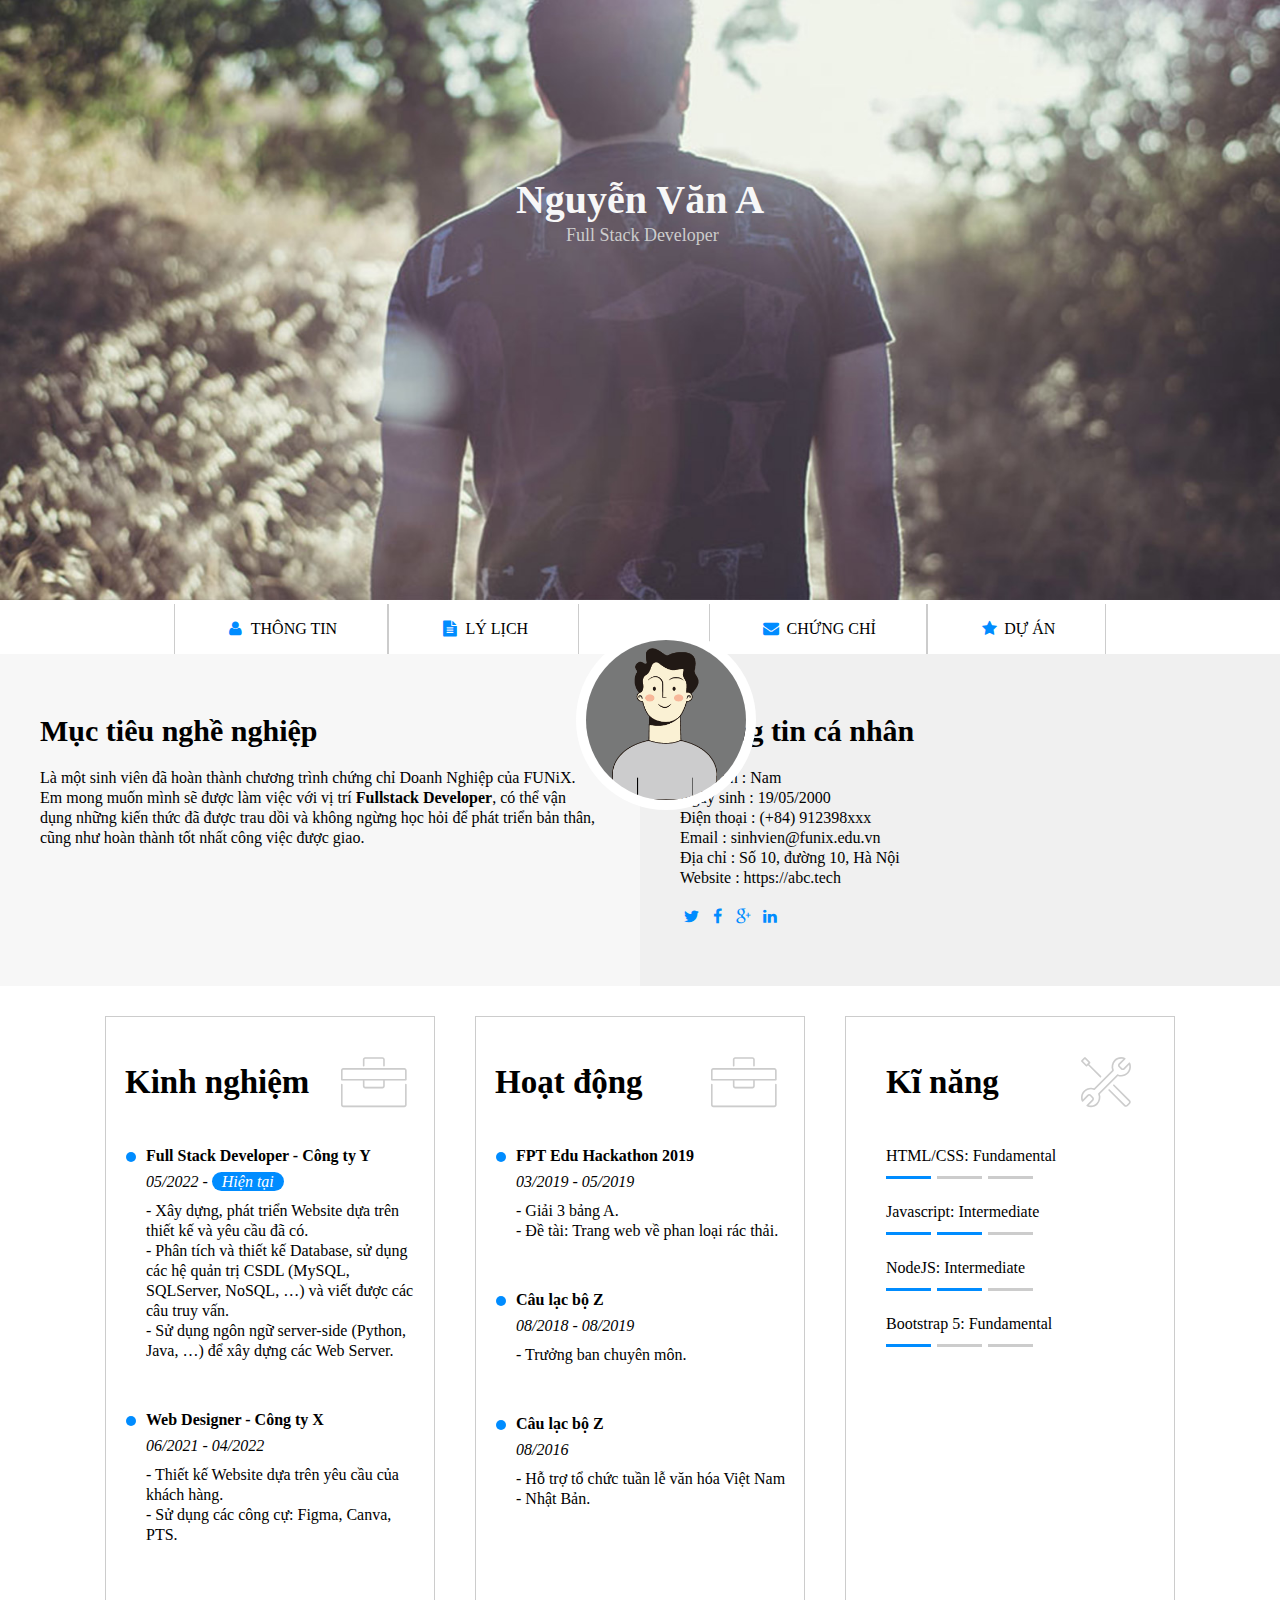
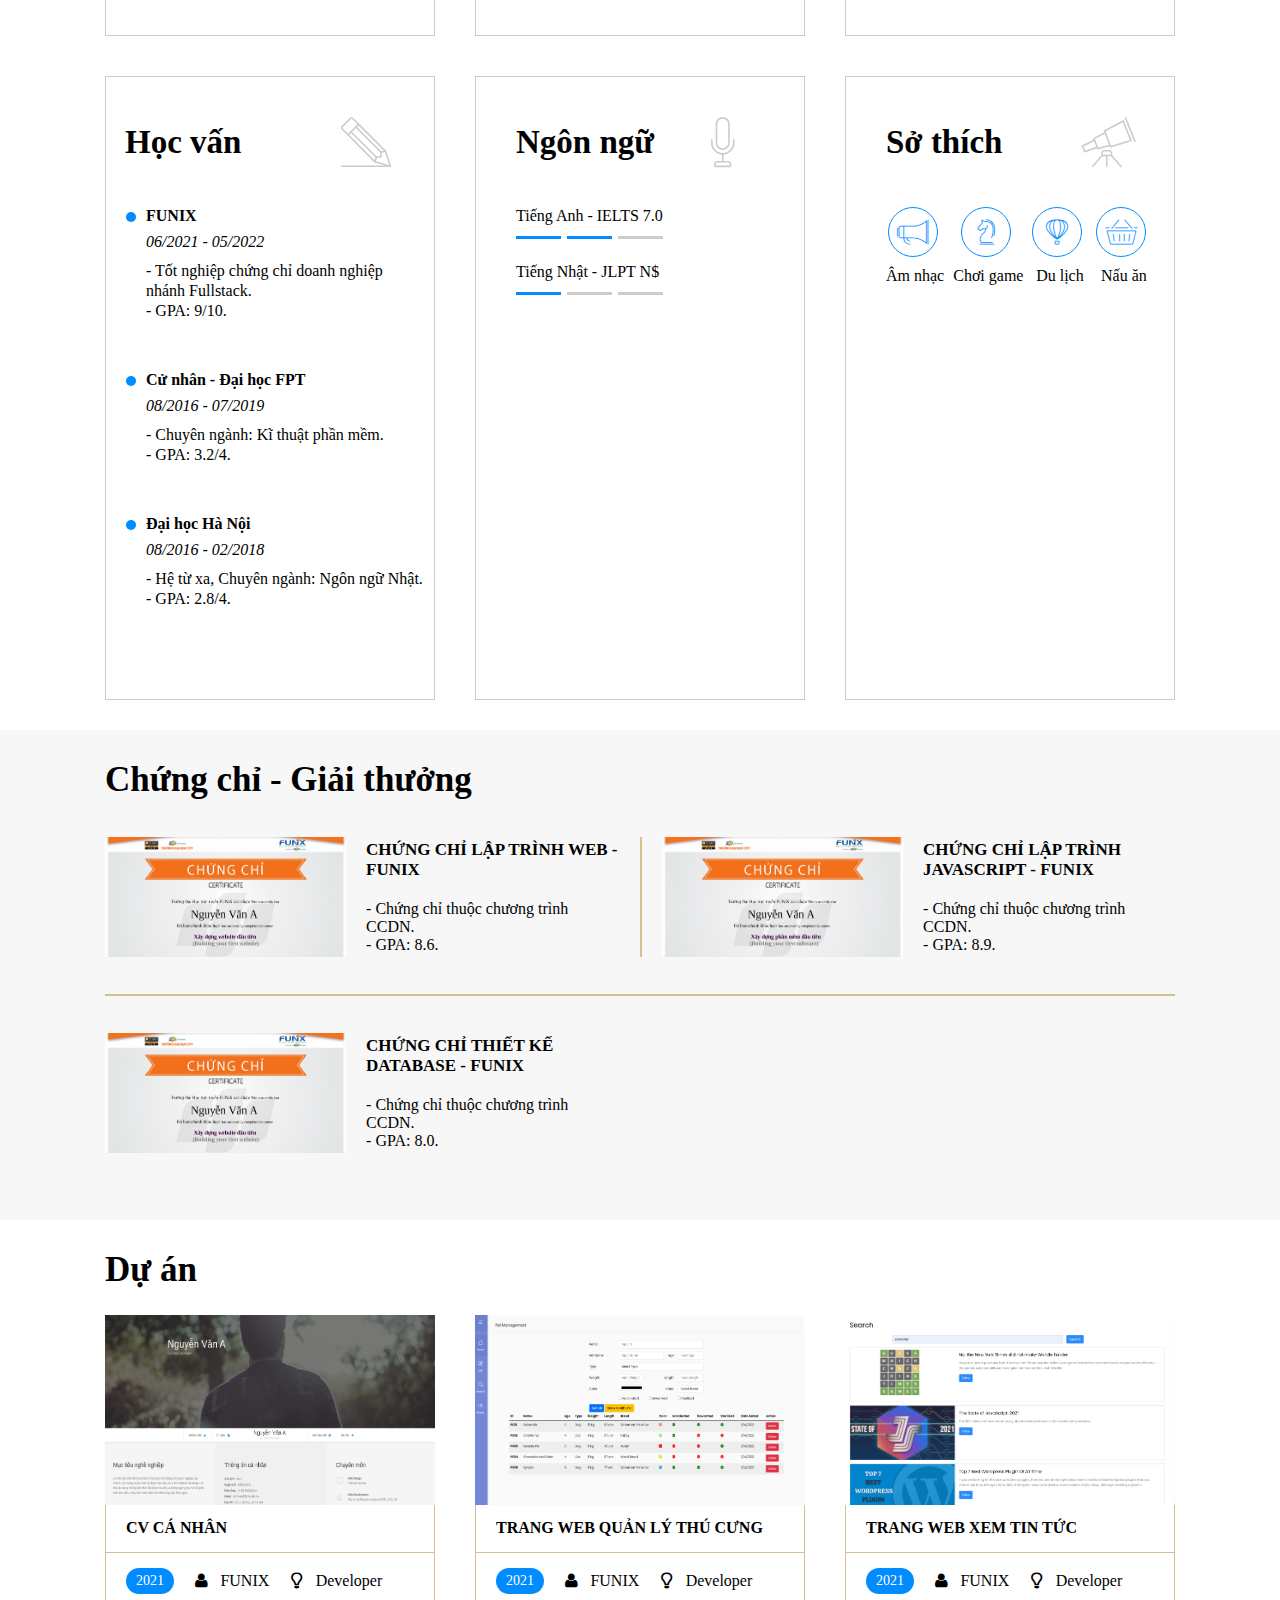
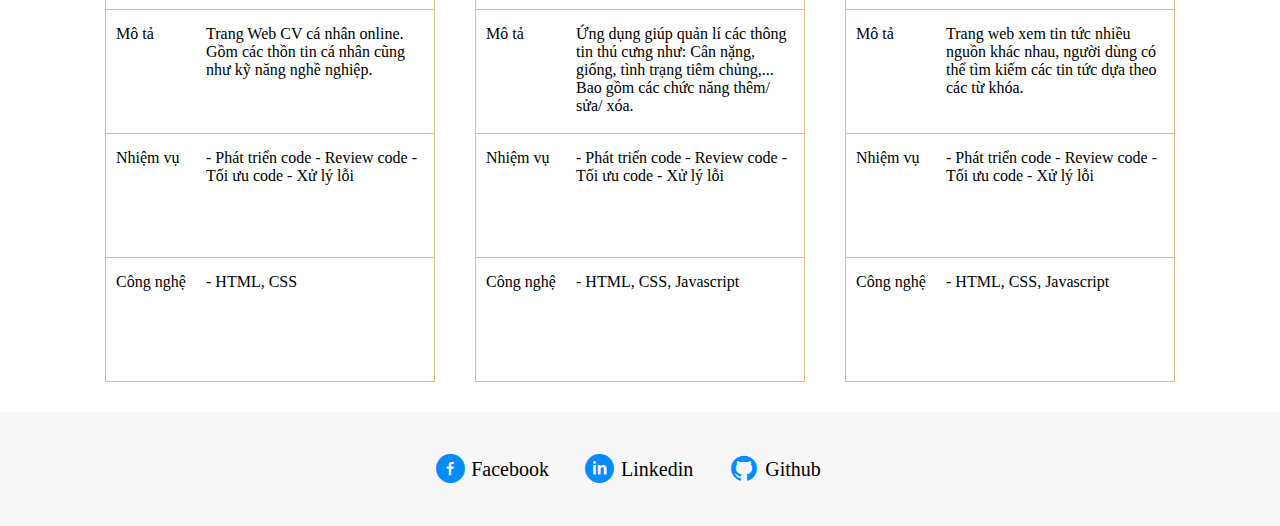
<file: index.html>
<!DOCTYPE html>
<html lang="en">
  <head>
    <meta charset="UTF-8" />
    <meta http-equiv="X-UA-Compatible" content="IE=edge" />
    <meta name="viewport" content="width=device-width, initial-scale=1.0" />
    <link rel="stylesheet" href="./css/pc.css" />
    <link rel="stylesheet" href="./css/font.css" />
    <link rel="stylesheet" href="./css/tablet.css" />
    <link rel="stylesheet" href="./css/mobile.css" />
    <title>Assignment 02</title>
  </head>
  <body>
    <div id="banner">
      <img class="banner__img" src="./images/banner.jpg" alt="" />
      <div class="box">
        <h1>Nguyễn Văn A</h1>
        <span>Full Stack Developer</span>
      </div>
    </div>

    <section id="nav-bar">
      <div class="container">
        <a href="digital-cv.html" class="container__info">
          <div class="container__item">
            <i class="icon-user icon-color"></i>
            THÔNG TIN
          </div>
        </a>

        <a href="digital-cv.html" class="container__info">
          <div class="container__item">
            <i class="icon-doc-text-inv icon-color"></i>
            LÝ LỊCH
          </div>
        </a>

        <div class="container__info--other" href="#">
          <div class="container__item">
            <!-- <h1>Nguyễn Văn A</h1>
            <span>Full Stack Developer</span> -->
          </div>
        </div>

        <a href="digital-cv.html" class="container__info">
          <div class="container__item">
            <i class="icon-mail-alt icon-color"></i>
            CHỨNG CHỈ
          </div>
        </a>

        <a href="digital-cv.html" class="container__info">
          <div class="container__item">
            <i class="icon-star-1 icon-color"></i>
            DỰ ÁN
          </div>
        </a>
      </div>
    </section>

    <div class="container__item">
      <img
        src="./images/default-avatar.webp"
        alt=""
        class="container__item-img"
      />
    </div>

    <section id="about" class="bg-grey">
      <div class="container">
        <div id="target">
          <h1 class="section-title">Mục tiêu nghề nghiệp</h1>
          <p>
            Là một sinh viên đã hoàn thành chương trình chứng chỉ Doanh Nghiệp
            của FUNiX. Em mong muốn mình sẽ được làm việc với vị trí
            <b>Fullstack Developer</b>, có thể vận dụng những kiến thức đã được
            trau dồi và không ngừng học hỏi để phát triển bản thân, cũng như
            hoàn thành tốt nhất công việc được giao.
          </p>
        </div>
        <div id="personal-info">
          <h1 class="section-title">Thông tin cá nhân</h1>
          <ul class="mt-40 info">
            <li><span>Giới tính</span> : Nam</li>
            <li><span>Ngày sinh</span> : 19/05/2000</li>
            <li><span>Điện thoại</span> : (+84) 912398xxx</li>
            <li><span>Email</span> : sinhvien@funix.edu.vn</li>
            <li><span>Địa chỉ</span> : Số 10, đường 10, Hà Nội</li>
            <li><span>Website</span> : https://abc.tech</li>
          </ul>
          <ul class="personal-info__icon">
            <i class="icon-twitter"></i>
            <i class="icon-facebook"></i>
            <i class="icon-gplus"></i>
            <i class="icon-linkedin"></i>
          </ul>
        </div>
      </div>
    </section>

    <section id="job-info">
      <div class="containers">
        <div class="wrap">
          <div class="container item1" style="order: 1">
            <div class="section-content__wrap-info">
              <h1 class="mg-21">Kinh nghiệm</h1>
              <i class="ic-toolbox" style="color: #ccc"></i>
            </div>
            <div class="section-content__wrap">
              <div class="section-content__main">
                <div class="section-content__main-items">
                  Full Stack Developer - Công ty Y
                </div>
              </div>
              <div class="section-content__sub">
                <div class="section-content__sub-items-title">
                  05/2022 -
                  <span class="section-content__sub--color">Hiện tại</span>
                </div>
                <ul>
                  <li class="section-content__sub-items">
                    - Xây dựng, phát triển Website dựa trên thiết kế và yêu cầu
                    đã có.
                  </li>
                  <li class="section-content__sub-items">
                    - Phân tích và thiết kế Database, sử dụng các hệ quản trị
                    CSDL (MySQL, SQLServer, NoSQL, …) và viết được các câu truy
                    vấn.
                  </li>
                  <li class="section-content__sub-items">
                    - Sử dụng ngôn ngữ server-side (Python, Java, …) để xây dựng
                    các Web Server.
                  </li>
                </ul>
              </div>
            </div>
            <div class="section-content__wrap">
              <div class="section-content__main">
                <div class="section-content__main-items">
                  Web Designer - Công ty X
                </div>
              </div>
              <div class="section-content__sub">
                <div class="section-content__sub-items-title">
                  06/2021 - 04/2022
                </div>
                <ul>
                  <li class="section-content__sub-items">
                    - Thiết kế Website dựa trên yêu cầu của khách hàng.
                  </li>
                  <li class="section-content__sub-items">
                    - Sử dụng các công cự: Figma, Canva, PTS.
                  </li>
                </ul>
              </div>
            </div>
          </div>

          <div class="container item2" style="order: 4">
            <div class="section-content__wrap-info">
              <h1 class="mg-21">Học vấn</h1>
              <i class="ic-pencil" style="color: #ccc"></i>
            </div>
            <div class="section-content__wrap">
              <div class="section-content__main">
                <div class="section-content__main-items">FUNIX</div>
              </div>
              <div class="section-content__sub">
                <div class="section-content__sub-items-title">
                  06/2021 - 05/2022
                </div>
                <ul>
                  <li class="section-content__sub-items">
                    - Tốt nghiệp chứng chỉ doanh nghiệp nhánh Fullstack.
                  </li>
                  <li class="section-content__sub-items">- GPA: 9/10.</li>
                </ul>
              </div>
            </div>
            <div class="section-content__wrap">
              <div class="section-content__main">
                <div class="section-content__main-items">
                  Cử nhân - Đại học FPT
                </div>
              </div>
              <div class="section-content__sub">
                <div class="section-content__sub-items-title">
                  08/2016 - 07/2019
                </div>
                <ul>
                  <li class="section-content__sub-items">
                    - Chuyên ngành: Kĩ thuật phần mềm.
                  </li>
                  <li class="section-content__sub-items">- GPA: 3.2/4.</li>
                </ul>
              </div>
            </div>
            <div class="section-content__wrap">
              <div class="section-content__main">
                <div class="section-content__main-items">Đại học Hà Nội</div>
              </div>
              <div class="section-content__sub">
                <div class="section-content__sub-items-title">
                  08/2016 - 02/2018
                </div>
                <ul>
                  <li class="section-content__sub-items">
                    - Hệ từ xa, Chuyên ngành: Ngôn ngữ Nhật.
                  </li>
                  <li class="section-content__sub-items">- GPA: 2.8/4.</li>
                </ul>
              </div>
            </div>
          </div>

          <div class="container item3" style="order: 2">
            <div class="section-content__wrap-info">
              <h1 class="mg-21">Hoạt động</h1>
              <i class="ic-toolbox" style="color: #ccc"></i>
            </div>
            <div class="section-content__wrap">
              <div class="section-content__main">
                <div class="section-content__main-items">
                  FPT Edu Hackathon 2019
                </div>
              </div>
              <div class="section-content__sub">
                <div class="section-content__sub-items-title">
                  03/2019 - 05/2019
                </div>
                <ul>
                  <li class="section-content__sub-items">- Giải 3 bảng A.</li>
                  <li class="section-content__sub-items">
                    - Đề tài: Trang web về phan loại rác thải.
                  </li>
                </ul>
              </div>
            </div>
            <div class="section-content__wrap">
              <div class="section-content__main">
                <div class="section-content__main-items">Câu lạc bộ Z</div>
              </div>
              <div class="section-content__sub">
                <div class="section-content__sub-items-title">
                  08/2018 - 08/2019
                </div>
                <ul>
                  <li class="section-content__sub-items">
                    - Trưởng ban chuyên môn.
                  </li>
                </ul>
              </div>
            </div>
            <div class="section-content__wrap">
              <div class="section-content__main">
                <div class="section-content__main-items">Câu lạc bộ Z</div>
              </div>
              <div class="section-content__sub">
                <div class="section-content__sub-items-title">08/2016</div>
                <ul>
                  <li class="section-content__sub-items">
                    - Hỗ trợ tổ chức tuần lễ văn hóa Việt Nam - Nhật Bản.
                  </li>
                </ul>
              </div>
            </div>
          </div>

          <div id="interest" class="container item4" style="order: 6">
            <div class="section-content__wrap-info">
              <h1>Sở thích</h1>
              <i class="ic-telescope" style="color: #ccc"></i>
            </div>
            <ul class="section-content__wrap">
              <li class="section-content__icon">
                <i class="ic-megaphone"></i>
                <p>Âm nhạc</p>
              </li>
              <li class="section-content__icon">
                <i class="ic-strategy"></i>
                <p>Chơi game</p>
              </li>
              <li class="section-content__icon">
                <i class="ic-hotairballoon"></i>
                <p>Du lịch</p>
              </li>
              <li class="section-content__icon">
                <i class="ic-basket"></i>
                <p>Nấu ăn</p>
              </li>
            </ul>
          </div>

          <div id="language" class="container item5" style="order: 5">
            <div class="section-content__wrap-info">
              <h1>Ngôn ngữ</h1>
              <i class="ic-mic" style="color: #ccc"></i>
            </div>
            <div class="section-content__wrap">
              <div class="section-content__title">
                <div class="section-content__title-main">
                  Tiếng Anh - IELTS 7.0
                </div>
              </div>
              <div class="section-content__sub">
                <div class="section-content__sub-items bg-blue"></div>
                <div class="section-content__sub-items bg-blue"></div>
                <div class="section-content__sub-items"></div>
              </div>

              <div class="section-content__title">
                <div class="section-content__title-main">
                  Tiếng Nhật - JLPT N$
                </div>
              </div>
              <div class="section-content__sub">
                <div class="section-content__sub-items bg-blue"></div>
                <div class="section-content__sub-items"></div>
                <div class="section-content__sub-items"></div>
              </div>
            </div>
          </div>

          <div id="skill" class="container item6" style="order: 3">
            <div class="section-content__wrap-info">
              <h1>Kĩ năng</h1>
              <i class="ic-tools-2" style="color: #ccc"></i>
            </div>
            <div class="section-content__wrap">
              <div class="section-content__title">
                <div class="section-content__title-main">
                  HTML/CSS: Fundamental
                </div>
              </div>
              <div class="section-content__sub">
                <div class="section-content__sub-items bg-blue"></div>
                <div class="section-content__sub-items"></div>
                <div class="section-content__sub-items"></div>
              </div>

              <div class="section-content__title">
                <div class="section-content__title-main">
                  Javascript: Intermediate
                </div>
              </div>
              <div class="section-content__sub">
                <div class="section-content__sub-items bg-blue"></div>
                <div class="section-content__sub-items bg-blue"></div>
                <div class="section-content__sub-items"></div>
              </div>

              <div class="section-content__title">
                <div class="section-content__title-main">
                  NodeJS: Intermediate
                </div>
              </div>
              <div class="section-content__sub">
                <div class="section-content__sub-items bg-blue"></div>
                <div class="section-content__sub-items bg-blue"></div>
                <div class="section-content__sub-items"></div>
              </div>

              <div class="section-content__title">
                <div class="section-content__title-main">
                  Bootstrap 5: Fundamental
                </div>
              </div>
              <div class="section-content__sub">
                <div class="section-content__sub-items bg-blue"></div>
                <div class="section-content__sub-items"></div>
                <div class="section-content__sub-items"></div>
              </div>
            </div>
          </div>
        </div>
      </div>
    </section>

    <section id="certificate" class="bg-grey">
      <div class="containers">
        <h1 class="section-title">Chứng chỉ - Giải thưởng</h1>
        <div class="wrap">
          <div class="container">
            <img
              src="./images/Cert_DBI.png"
              alt=""
              class="section-content__img pd-right"
            />
            <div class="section-content__wrap">
              <div class="section-content__main">
                <div class="section-content__main-items">
                  CHỨNG CHỈ LẬP TRÌNH WEB - FUNIX
                </div>
              </div>
              <div class="section-content__sub">
                <ul>
                  <li class="section-content__sub-items">
                    - Chứng chỉ thuộc chương trình CCDN.
                  </li>
                  <li class="section-content__sub-items">- GPA: 8.6.</li>
                </ul>
              </div>
            </div>
          </div>

          <div class="container">
            <img
              src="./images/Cert_PRF.png"
              alt=""
              class="section-content__img container--bulkhead"
            />
            <div class="section-content__wrap wrap--bulkhead">
              <div class="section-content__main">
                <div class="section-content__main-items">
                  CHỨNG CHỈ LẬP TRÌNH JAVASCRIPT - FUNIX
                </div>
              </div>
              <div class="section-content__sub">
                <ul>
                  <li class="section-content__sub-items">
                    - Chứng chỉ thuộc chương trình CCDN.
                  </li>
                  <li class="section-content__sub-items">- GPA: 8.9.</li>
                </ul>
              </div>
            </div>
          </div>

          <div class="container" style="border: inherit">
            <img
              src="./images/Cert_DBI.png"
              alt=""
              class="section-content__img"
            />
            <div class="section-content__wrap">
              <div class="section-content__main">
                <div class="section-content__main-items">
                  CHỨNG CHỈ THIẾT KẾ DATABASE - FUNIX
                </div>
              </div>
              <div class="section-content__sub">
                <ul>
                  <li class="section-content__sub-items">
                    - Chứng chỉ thuộc chương trình CCDN.
                  </li>
                  <li class="section-content__sub-items">- GPA: 8.0.</li>
                </ul>
              </div>
            </div>
          </div>
        </div>
      </div>
    </section>

    <section id="project">
      <div class="containers">
        <h1 class="section-title">Dự án</h1>
        <div class="wrap">
          <div class="container">
            <img
              src="./images/project_1.png"
              alt=""
              class="section-content__img"
            />
            <div class="section-content__project">CV CÁ NHÂN</div>
            <div class="section-content__items">
              <div class="section-content__year">
                <span>2021</span>
              </div>
              <div class="wrap__personal">
                <div class="section-content__personal">
                  <div class="section-content__personal-icon">
                    <i class="icon-user"></i>
                  </div>
                  <span>FUNIX</span>
                </div>
                <div class="section-content__personal">
                  <div class="section-content__personal-icon">
                    <i class="icon-lamp"></i>
                  </div>
                  <span>Developer</span>
                </div>
              </div>
            </div>
            <table class="section-content__table">
              <tr>
                <td>Mô tả</td>
                <td>
                  Trang Web CV cá nhân online. Gồm các thồn tin cá nhân cũng như
                  kỹ năng nghề nghiệp.
                </td>
              </tr>
              <tr>
                <td>Nhiệm vụ</td>
                <td>
                  - Phát triển code - Review code - Tối ưu code - Xử lý lỗi
                </td>
              </tr>
              <tr class="height-159">
                <td>Công nghệ</td>
                <td>- HTML, CSS</td>
              </tr>
            </table>
          </div>

          <div class="container">
            <img
              src="./images/project_2.png"
              alt=""
              class="section-content__img"
            />
            <div class="section-content__project">
              TRANG WEB QUẢN LÝ THÚ CƯNG
            </div>
            <div class="section-content__items">
              <div class="section-content__year">
                <span>2021</span>
              </div>
              <div class="wrap__personal">
                <div class="section-content__personal">
                  <div class="section-content__personal-icon">
                    <i class="icon-user"></i>
                  </div>
                  <span>FUNIX</span>
                </div>
                <div class="section-content__personal">
                  <div class="section-content__personal-icon">
                    <i class="icon-lamp"></i>
                  </div>
                  <span>Developer</span>
                </div>
              </div>
            </div>
            <table class="section-content__table">
              <tr>
                <td>Mô tả</td>
                <td>
                  Ứng dụng giúp quản lí các thông tin thú cưng như: Cân nặng,
                  giống, tình trạng tiêm chủng,... Bao gồm các chức năng thêm/
                  sửa/ xóa.
                </td>
              </tr>
              <tr>
                <td>Nhiệm vụ</td>
                <td>
                  - Phát triển code - Review code - Tối ưu code - Xử lý lỗi
                </td>
              </tr>
              <tr class="height-90">
                <td>Công nghệ</td>
                <td>- HTML, CSS, Javascript</td>
              </tr>
            </table>
          </div>

          <div class="container">
            <img
              src="./images/project_3.png"
              alt=""
              class="section-content__img"
            />
            <div class="section-content__project">TRANG WEB XEM TIN TỨC</div>
            <div class="section-content__items">
              <div class="section-content__year">
                <span>2021</span>
              </div>
              <div class="wrap__personal">
                <div class="section-content__personal">
                  <div class="section-content__personal-icon">
                    <i class="icon-user"></i>
                  </div>
                  <span>FUNIX</span>
                </div>
                <div class="section-content__personal">
                  <div class="section-content__personal-icon">
                    <i class="icon-lamp"></i>
                  </div>
                  <span>Developer</span>
                </div>
              </div>
            </div>
            <table class="section-content__table">
              <tr>
                <td>Mô tả</td>
                <td>
                  Trang web xem tin tức nhiều nguồn khác nhau, người dùng có thể
                  tìm kiếm các tin tức dựa theo các từ khóa.
                </td>
              </tr>
              <tr>
                <td>Nhiệm vụ</td>
                <td>
                  - Phát triển code - Review code - Tối ưu code - Xử lý lỗi
                </td>
              </tr>
              <tr class="height-124">
                <td>Công nghệ</td>
                <td>- HTML, CSS, Javascript</td>
              </tr>
            </table>
          </div>
        </div>
      </div>
    </section>

    <section id="footer" class="bg-grey">
      <div class="container">
        <ul>
          <li>
            <i class="icon-facebook-circled"></i>
            <span>Facebook</span>
          </li>
          <li>
            <i class="icon-linkedin-circled"></i>
            <span>Linkedin</span>
          </li>
          <li>
            <i class="icon-github-circled"></i>
            <span>Github</span>
          </li>
        </ul>
      </div>
    </section>
  </body>
</html>
</file>
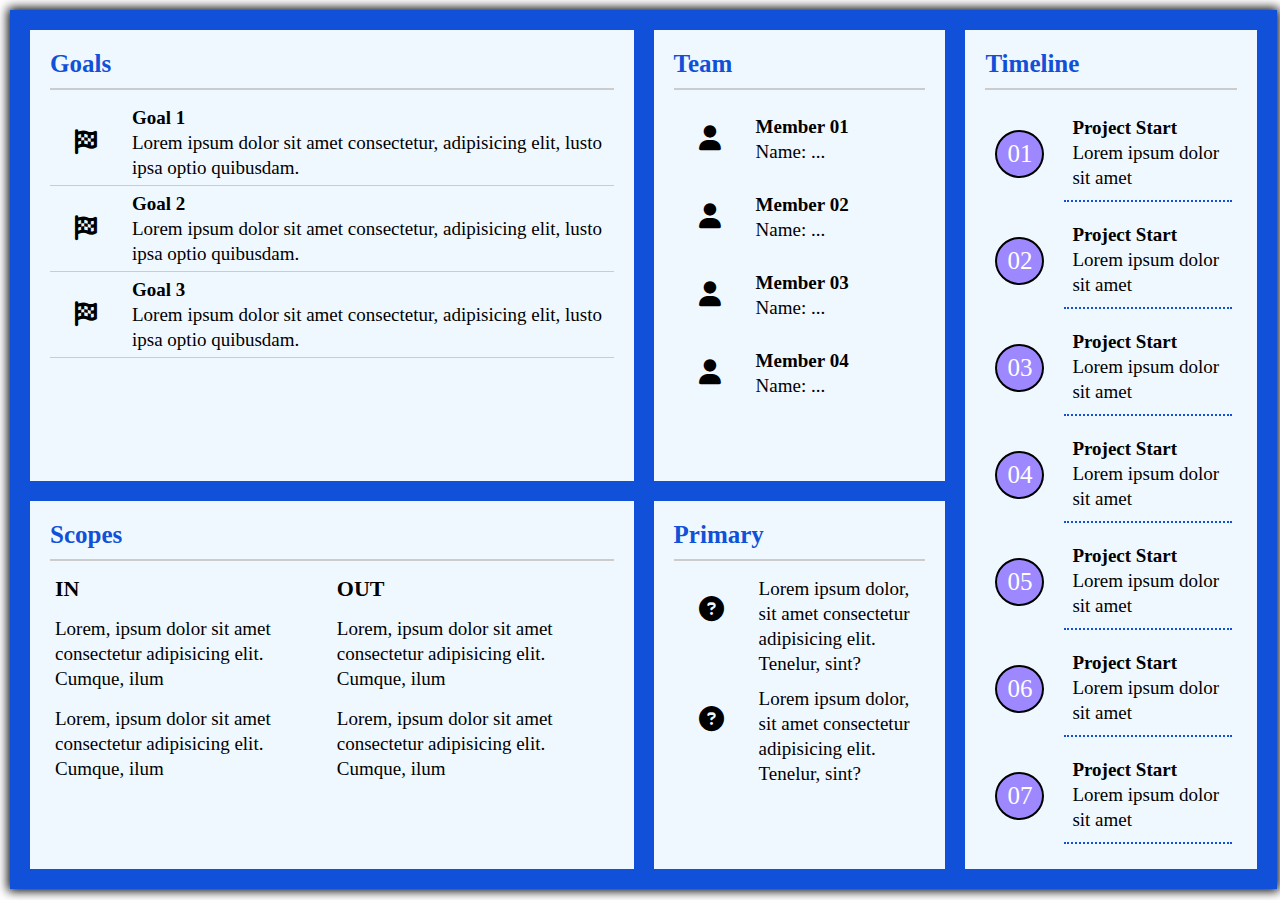
<file: digital-cv.html>
<!DOCTYPE html>
<html lang="en">
  <head>
    <meta charset="UTF-8" />
    <meta name="viewport" content="width=device-width, initial-scale=1.0" />
    <link rel="stylesheet" href="./css/font.css" />
    <link rel="stylesheet" href="./css/digital-cv.css" />
    <link rel="stylesheet" href="./css/digital-cv-tablet.css" />
    <link rel="stylesheet" href="./css/digital-cv-mobile.css">
    <link
      rel="stylesheet"
      href="./fonts2/fontawesome-free-6.4.0-web/fontawesome-free-6.4.0-web/css/all.min.css"
    />
  </head>
  <body>
    <div class="container">
      <div class="box item1">
        <div class="box__title">Goals</div>
        <div class="box__item">
          <div class="box__item-icon">
            <i class="fa-sharp fa-solid fa-flag-checkered"></i>
          </div>
          <div class="box__item-content">
            <div class="box__item-content-main">Goal 1</div>
            <div class="box__item-content-sub">
              Lorem ipsum dolor sit amet consectetur, adipisicing elit, lusto
              ipsa optio quibusdam.
            </div>
          </div>
        </div>
        <div class="box__item">
          <div class="box__item-icon">
            <i class="fa-sharp fa-solid fa-flag-checkered"></i>
          </div>
          <div class="box__item-content">
            <div class="box__item-content-main">Goal 2</div>
            <div class="box__item-content-sub">
              Lorem ipsum dolor sit amet consectetur, adipisicing elit, lusto
              ipsa optio quibusdam.
            </div>
          </div>
        </div>
        <div class="box__item">
          <div class="box__item-icon">
            <i class="fa-sharp fa-solid fa-flag-checkered"></i>
          </div>
          <div class="box__item-content">
            <div class="box__item-content-main">Goal 3</div>
            <div class="box__item-content-sub">
              Lorem ipsum dolor sit amet consectetur, adipisicing elit, lusto
              ipsa optio quibusdam.
            </div>
          </div>
        </div>
      </div>

      <div class="box item2">
        <div class="box__title">Team</div>
        <div class="box__item">
          <div class="box__item-icon">
            <i class="fa-solid fa-user"></i>
          </div>
          <div class="box__item-content">
            <div class="box__item-content-main">Member 01</div>
            <div class="box__item-content-sub">Name: ...</div>
          </div>
        </div>
        <div class="box__item">
          <div class="box__item-icon">
            <i class="fa-solid fa-user"></i>
          </div>
          <div class="box__item-content">
            <div class="box__item-content-main">Member 02</div>
            <div class="box__item-content-sub">Name: ...</div>
          </div>
        </div>
        <div class="box__item">
          <div class="box__item-icon">
            <i class="fa-solid fa-user"></i>
          </div>
          <div class="box__item-content">
            <div class="box__item-content-main">Member 03</div>
            <div class="box__item-content-sub">Name: ...</div>
          </div>
        </div>
        <div class="box__item">
          <div class="box__item-icon">
            <i class="fa-solid fa-user"></i>
          </div>
          <div class="box__item-content">
            <div class="box__item-content-main">Member 04</div>
            <div class="box__item-content-sub">Name: ...</div>
          </div>
        </div>
      </div>

      <div class="box item3">
        <div class="box__title">Timeline</div>
        <div class="box__item">
          <div class="box__item-icon">01</div>
          <div class="box__item-content">
            <div class="box__item-content-main">Project Start</div>
            <div class="box__item-content-sub">Lorem ipsum dolor sit amet</div>
          </div>
        </div>

        <div class="box__item">
          <div class="box__item-icon">02</div>
          <div class="box__item-content">
            <div class="box__item-content-main">Project Start</div>
            <div class="box__item-content-sub">Lorem ipsum dolor sit amet</div>
          </div>
        </div>

        <div class="box__item">
          <div class="box__item-icon">03</div>
          <div class="box__item-content">
            <div class="box__item-content-main">Project Start</div>
            <div class="box__item-content-sub">Lorem ipsum dolor sit amet</div>
          </div>
        </div>

        <div class="box__item">
          <div class="box__item-icon">04</div>
          <div class="box__item-content">
            <div class="box__item-content-main">Project Start</div>
            <div class="box__item-content-sub">Lorem ipsum dolor sit amet</div>
          </div>
        </div>

        <div class="box__item">
          <div class="box__item-icon">05</div>
          <div class="box__item-content">
            <div class="box__item-content-main">Project Start</div>
            <div class="box__item-content-sub">Lorem ipsum dolor sit amet</div>
          </div>
        </div>

        <div class="box__item">
          <div class="box__item-icon">06</div>
          <div class="box__item-content">
            <div class="box__item-content-main">Project Start</div>
            <div class="box__item-content-sub">Lorem ipsum dolor sit amet</div>
          </div>
        </div>

        <div class="box__item">
          <div class="box__item-icon">07</div>
          <div class="box__item-content">
            <div class="box__item-content-main">Project Start</div>
            <div class="box__item-content-sub">Lorem ipsum dolor sit amet</div>
          </div>
        </div>
      </div>

      <div class="box item4">
        <div class="box__title">Scopes</div>
        <div class="grid-col-2">
          <div class="box__item">
            <div class="box__item-content">
              <div class="box__item-content-main">IN</div>
              <div class="box__item-content-sub">
                Lorem, ipsum dolor sit amet consectetur adipisicing elit.
                Cumque, ilum
              </div>
              <div class="box__item-content-sub">
                Lorem, ipsum dolor sit amet consectetur adipisicing elit.
                Cumque, ilum
              </div>
            </div>
          </div>
          <div class="box__item">
            <div class="box__item-content">
              <div class="box__item-content-main">OUT</div>
              <div class="box__item-content-sub">
                Lorem, ipsum dolor sit amet consectetur adipisicing elit.
                Cumque, ilum
              </div>
              <div class="box__item-content-sub">
                Lorem, ipsum dolor sit amet consectetur adipisicing elit.
                Cumque, ilum
              </div>
            </div>
          </div>
        </div>
      </div>

      <div class="box item5">
        <div class="box__title">Primary</div>
        <div class="box__item">
          <div class="box__item-icon">
            <i class="fa-solid fa-circle-question"></i>
          </div>
          <div class="box__item-content">
            <div class="box__item-content-sub">
              Lorem ipsum dolor, sit amet consectetur adipisicing elit. Tenelur,
              sint?
            </div>
          </div>
        </div>
        <div class="box__item">
          <div class="box__item-icon">
            <i class="fa-solid fa-circle-question"></i>
          </div>
          <div class="box__item-content">
            <div class="box__item-content-sub">
              Lorem ipsum dolor, sit amet consectetur adipisicing elit. Tenelur,
              sint?
            </div>
          </div>
        </div>
      </div>
    </div>
  </body>
</html>
</file>
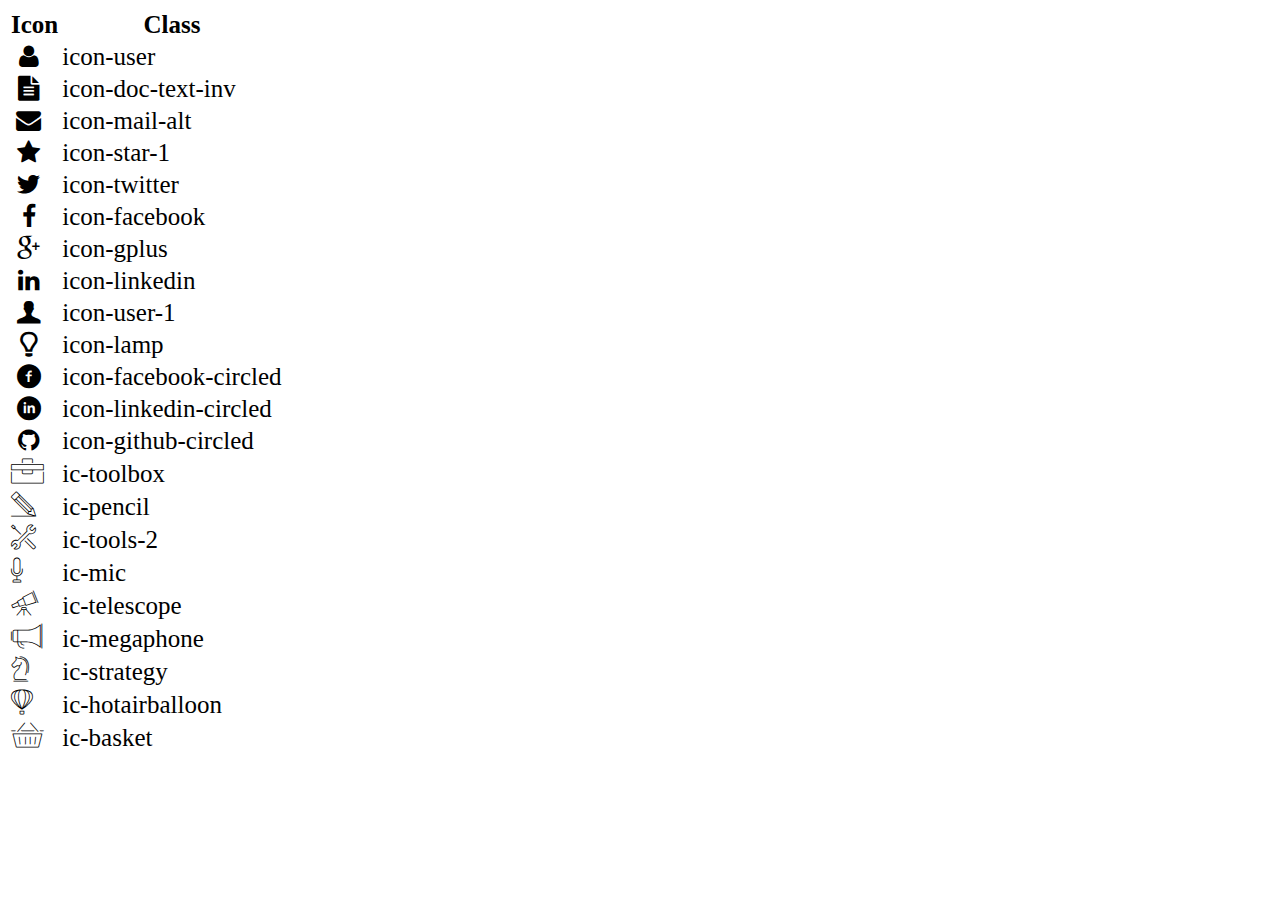
<file: icon-list.html>
<!DOCTYPE html>
<html lang="en">
  <head>
    <meta charset="UTF-8" />
    <meta http-equiv="X-UA-Compatible" content="IE=edge" />
    <meta name="viewport" content="width=device-width, initial-scale=1.0" />
    <link rel="stylesheet" href="css/font.css" />
    <title>Icon List</title>
  </head>

  <body>
    <table style="font-size: 25px">
      <thead>
        <tr>
          <th>Icon</th>
          <th>Class</th>
        </tr>
      </thead>
      <tbody>
        <tr>
          <td><i class="icon-user"></i></td>
          <td>icon-user</td>
        </tr>
        <tr>
          <td><i class="icon-doc-text-inv"></i></td>
          <td>icon-doc-text-inv</td>
        </tr>
        <tr>
          <td><i class="icon-mail-alt"></i></td>
          <td>icon-mail-alt</td>
        </tr>
        <tr>
          <td><i class="icon-star-1"></i></td>
          <td>icon-star-1</td>
        </tr>
        <tr>
          <td><i class="icon-twitter"></i></td>
          <td>icon-twitter</td>
        </tr>
        <tr>
          <td><i class="icon-facebook"></i></td>
          <td>icon-facebook</td>
        </tr>
        <tr>
          <td><i class="icon-gplus"></i></td>
          <td>icon-gplus</td>
        </tr>
        <tr>
          <td><i class="icon-linkedin"></i></td>
          <td>icon-linkedin</td>
        </tr>
        <tr>
          <td><i class="icon-user-1"></i></td>
          <td>icon-user-1</td>
        </tr>
        <tr>
          <td><i class="icon-lamp"></i></td>
          <td>icon-lamp</td>
        </tr>
        <tr>
          <td><i class="icon-facebook-circled"></i></td>
          <td>icon-facebook-circled</td>
        </tr>
        <tr>
          <td><i class="icon-linkedin-circled"></i></td>
          <td>icon-linkedin-circled</td>
        </tr>
        <tr>
          <td><i class="icon-github-circled"></i></td>
          <td>icon-github-circled</td>
        </tr>
        <tr>
          <td><i class="ic-toolbox"></i></td>
          <td>ic-toolbox</td>
        </tr>
        <tr>
          <td><i class="ic-pencil"></i></td>
          <td>ic-pencil</td>
        </tr>
        <tr>
          <td><i class="ic-tools-2"></i></td>
          <td>ic-tools-2</td>
        </tr>

        <tr>
          <td><i class="ic-mic"></i></td>
          <td>ic-mic</td>
        </tr>
        <tr>
          <td><i class="ic-telescope"></i></td>
          <td>ic-telescope</td>
        </tr>
        <tr>
          <td><i class="ic-megaphone"></i></td>
          <td>ic-megaphone</td>
        </tr>
        <tr>
          <td><i class="ic-strategy"></i></td>
          <td>ic-strategy</td>
        </tr>
        <tr>
          <td><i class="ic-hotairballoon"></i></td>
          <td>ic-hotairballoon</td>
        </tr>
        <tr>
          <td><i class="ic-basket"></i></td>
          <td>ic-basket</td>
        </tr>
      </tbody>
    </table>
  </body>
</html>
</file>
<file: css/pc.css>
* {
  margin: 0px;
  padding: 0;
  box-sizing: border-box;
}

.bg-grey {
  background: #f7f7f7;
}

:root {
  --main-color: rgb(0, 140, 255);
}

section > .containers {
  width: 1170px;
  margin: auto;
  display: block;

  padding: 30px 50px;
}

#nav-bar {
  text-align: center;
}

/* BANNER */
#banner {
  position: relative;
}

#banner .banner__img {
  width: 100%;
  height: 600px;
}

#banner .box {
  position: absolute;
  top: 35%;
  left: 50%;
  transform: translateY(-50%) translateX(-50%);
  font-size: 20px;
}

#banner .box h1 {
  color: #f7f7f7;
}

#banner .box span {
  position: relative;
  left: 50px;
  font-size: 18px;
  color: #ccc;
}

/* NAVBAR */
#nav-bar {
  text-align: center;
}

#nav-bar .container {
  display: flex;
  align-items: center;
  justify-content: center;
}

#nav-bar .container__info {
  height: 50px;
  display: flex;
  text-decoration: none;
  padding: 20px 50px;
  align-items: center;
  border: 1px solid #ccc;
  border-top: inherit;
  border-bottom: inherit;
  color: black;
}

#nav-bar .container__info--other {
  padding: 0 65px;
}

#nav-bar .container__info h1 {
  font-size: 20px;
}

#nav-bar .container__info span {
  color: #ccc;
}

#nav-bar .container__item {
  display: inline-block;
}

#nav-bar .icon-color {
  color: var(--main-color);
}

.container__item-img {
  position: absolute;
  right: 4.7px;
  height: 180px;
  border: 10px solid white;
  border-radius: 50%;
  top: 70%;
  left: 45%;
}

/* ABOUT */
#about {
}

.grid-col-2,
#about .container {
  display: grid;
  grid-template-columns: repeat(2, 1fr);
}

#target,
#personal-info {
  padding: 60px 40px;
}

#about h1 {
  font-size: 30px;
  margin-bottom: 20px;
}

#about p {
  line-height: 20px;
}

#personal-info span {
  line-height: 20px;
}

.info {
  list-style: none;
}

#personal-info {
  background: #f0f0f0;
}

#personal-info ul {
  padding: 0;
}

#personal-info .personal-info__icon {
  margin-top: 20px;
  color: var(--main-color);
}

/* JOPINFO */
#job-info {
  display: flex;
  justify-content: center;
  flex-direction: column;
}

.grid-col-3,
#job-info .wrap {
  display: grid;
  grid-template-columns: repeat(3, 1fr);
  gap: 40px;
  margin: 0 auto;
}

#job-info .container {
  border: 1px solid #ccc;
  padding: 40px 10px 40px 40px;
  height: auto;
}

#job-info .section-content__wrap {
  margin-bottom: 50px;
}

#job-info .section-content__wrap-info {
  display: flex;
  align-items: center;
  justify-content: space-between;
  padding-bottom: 40px;
}

#job-info .section-content__wrap-info h1 {
  width: 70%;
  font-size: 33px;
}

.mg-21 {
  margin-left: -21px;
}

#job-info .section-content__wrap-info i {
  width: 30%;
  font-size: 50px;
  /* padding-right: 30px; */
}

#job-info .section-content__main-items {
  font-weight: bold;
  margin-bottom: 8px;
}

#job-info .section-content__main {
  position: relative;
}

#job-info .section-content__main-items::after {
  content: "";
  position: absolute;
  width: 10px;
  height: 10px;
  top: 5px;
  left: -20px;
  border-radius: 50%;
  background-color: var(--main-color);
}

#job-info .section-content__sub-items-title {
  font-style: italic;
  margin-bottom: 10px;
}

#job-info .section-content__sub--color {
  background-color: var(--main-color);
  padding: 1px 10px;
  border-radius: 20px;
  color: white;
}

#job-info .section-content__sub ul {
  list-style: none;
  line-height: 20px;
}

/* interest */
#interest {
}

#interest .section-content__wrap {
  display: flex;
}

#interest .section-content__icon {
  display: flex;
  flex-direction: column;
  align-items: center;
  margin-right: 9px;
}

#interest .section-content__icon i {
  border: 1.5px solid var(--main-color);
  height: 50px;
  width: 50px;
  border-radius: 50%;
  display: flex;
  justify-content: center;
  align-items: center;
  color: var(--main-color);
  margin-bottom: 10px;
  margin-right: 5px;
  font-size: 25px;
}

/* language */
#language {
}

#language .section-content__sub {
  margin-bottom: 20px;
}

#language .section-content__sub-items {
  display: inline-block;
  height: 3px;
  background-color: #ccc;
  margin-right: 2px;
  width: 45px;
}

.bg-blue {
  background-color: var(--main-color) !important ;
}

/* skill */
#skill {
}

#skill .section-content__sub {
  margin-bottom: 20px;
}

#skill .section-content__sub-items {
  display: inline-block;
  height: 3px;
  background-color: #ccc;
  margin-right: 2px;
  width: 45px;
}

/* certificate */
#certificate {
}

.grid-col-2,
#certificate .wrap {
  display: grid;
  grid-template-columns: repeat(2, 1fr);
}

#certificate h1 {
  font-size: 35px;
}

#certificate .container {
  display: flex;
  padding: 20px 0px;
  align-items: center;
  border-bottom: 2px solid #d6c08d;
}

#certificate .container--bulkhead {
  border-left: 2px solid #d6c08d;
}

#certificate .section-content__img {
  height: 120px;
  width: auto;
}

#certificate .section-content__wrap {
  margin: 20px;
}

#certificate .section-content__main {
  margin-bottom: 20px;
}

#certificate .section-content__main-items {
  font-weight: bold;
  font-size: 17px;
}

#certificate .section-content__sub-items {
  list-style: none;
}

#certificate .container--bulkhead {
  padding-left: 20px;
}

/* PROJECT */
#project {
  display: flex;
  justify-content: center;
  flex-direction: column;
}

.grid-col-3,
#project .wrap {
  display: grid;
  grid-template-columns: repeat(3, 1fr);
  gap: 40px;
  margin: 0 auto;
}

#project .container {
  margin-top: 20px;
  display: inline-block;
}

#project h1 {
  font-size: 35px;
}

#project .section-content__img {
  height: 190px;
  width: 100%;
  position: relative;
  top: 5px;
}

#project .section-content__project {
  margin: 0;
  padding: 15px 20px;
  font-weight: bold;
  border-left: 1px solid #d6c08d;
  border-right: 1px solid #d6c08d;
  border-bottom: 1px solid #d6c08d;
}

#project .section-content__items {
  display: flex;
  padding: 15px 20px;
  align-items: center;
  border-left: 1px solid #d6c08d;
  border-right: 1px solid #d6c08d;
  border-bottom: 1px solid #d6c08d;
}

#project .section-content__year {
  font-size: 14px;
  margin-right: 16px;
  background-color: var(--main-color);
  padding: 5px 10px;
  border-radius: 20px;
  color: white;
}

#project .section-content__personal {
  display: flex;
  margin-right: 16px;
}

#project .wrap__personal {
  display: flex;
}

#project .section-content__personal-icon {
  margin-right: 8px;
}

#project .section-content__table {
  border-collapse: collapse;
}

#project .section-content__table tr {
  border-left: 1px solid #d6c08d;
  border-right: 1px solid #d6c08d;
  border-bottom: 1px solid #d6c08d;
  display: flex;
  padding: 15px 10px;
}

#project .section-content__table td {
  min-width: 90px;
}

#project .section-content__table td:last-child {
  min-height: 93px;
}

/* footer */
#footer {
}

#footer .container ul {
  display: flex;
  align-items: center;
  justify-content: center;
  padding: 40px;
}

#footer li {
  list-style: none;
  display: flex;
  align-items: center;
  margin-right: 30px;
}

#footer span {
  font-size: 20px;
}

#footer i {
  color: var(--main-color);
  font-size: 30px;
}
</file>
<file: css/font.css>
@font-face {
	font-family: 'open_sanslight';
	src: url('../fonts/OpenSans-Light-webfont.eot');
	src: url('../fonts/OpenSans-Light-webfont.eot#iefix') format('embedded-opentype'),
		url('../fonts/OpenSans-Light-webfont.woff') format('woff'),
		url('../fonts/OpenSans-Light-webfont.ttf') format('truetype'),
		url('../fonts/OpenSans-Light-webfont.svg#open_sanslight') format('svg');
	font-weight: normal;
	font-style: normal;

}

@font-face {
	font-family: 'open_sansitalic';
	src: url('../fonts/OpenSans-Italic-webfont.eot');
	src: url('../fonts/OpenSans-Italic-webfont.eot#iefix') format('embedded-opentype'),
		url('../fonts/OpenSans-Italic-webfont.woff') format('woff'),
		url('../fonts/OpenSans-Italic-webfont.ttf') format('truetype'),
		url('../fonts/OpenSans-Italic-webfont.svg#open_sansitalic') format('svg');
	font-weight: normal;
	font-style: normal;

}

@font-face {
	font-family: 'open_sanssemibold';
	src: url('../fonts/OpenSans-Semibold-webfont.eot');
	src: url('../fonts/OpenSans-Semibold-webfont.eot#iefix') format('embedded-opentype'),
		url('../fonts/OpenSans-Semibold-webfont.woff') format('woff'),
		url('../fonts/OpenSans-Semibold-webfont.ttf') format('truetype'),
		url('../fonts/OpenSans-Semibold-webfont.svg#open_sanssemibold') format('svg');
	font-weight: normal;
	font-style: normal;

}


@font-face {
	font-family: 'open_sanslight_italic';
	src: url('../fonts/OpenSans-LightItalic-webfont.eot');
	src: url('../fonts/OpenSans-LightItalic-webfont.eot#iefix') format('embedded-opentype'),
		url('../fonts/OpenSans-LightItalic-webfont.woff') format('woff'),
		url('../fonts/OpenSans-LightItalic-webfont.ttf') format('truetype'),
		url('../fonts/OpenSans-LightItalic-webfont.svg#open_sanslight_italic') format('svg');
	font-weight: normal;
	font-style: normal;

}

@font-face {
	font-family: 'open_sansregular';
	src: url('../fonts/OpenSans-Regular-webfont.eot');
	src: url('../fonts/OpenSans-Regular-webfont.eot#iefix') format('embedded-opentype'),
		url('../fonts/OpenSans-Regular-webfont.woff') format('woff'),
		url('../fonts/OpenSans-Regular-webfont.ttf') format('truetype'),
		url('../fonts/OpenSans-Regular-webfont.svg#open_sansregular') format('svg');
	font-weight: normal;
	font-style: normal;

}


@font-face {
	font-family: 'fontello';
	src: url('../fonts/fontello.eot');
	src: url('../fonts/fontello.eot#iefix') format('embedded-opentype'),
		url('../fonts/fontello.woff') format('woff'),
		url('../fonts/fontello.ttf') format('truetype'),
		url('../fonts/fontello.svg#fontello') format('svg');
	font-weight: normal;
	font-style: normal;
}

[class^="icon-"]:before,
[class*=" icon-"]:before {
	font-family: "fontello";
	font-style: normal;
	font-weight: normal;
	speak: none;

	display: inline-block;
	text-decoration: inherit;
	width: 1em;
	margin-right: .2em;
	text-align: center;
	/* opacity: .8; */

	/* For safety - reset parent styles, that can break glyph codes*/
	font-variant: normal;
	text-transform: none;

	/* fix buttons height, for twitter bootstrap */
	line-height: 1em;

	/* Animation center compensation - margins should be symmetric */
	/* remove if not needed */
	margin-left: .2em;

	/* you can be more comfortable with increased icons size */
	/* font-size: 120%; */

	/* Font smoothing. That was taken from TWBS */
	-webkit-font-smoothing: antialiased;
	-moz-osx-font-smoothing: grayscale;

	/* Uncomment for 3D effect */
	/* text-shadow: 1px 1px 1px rgba(127, 127, 127, 0.3); */
}

.icon-emo-happy:before {
	content: '\e800';
}

/* '' */
.icon-emo-wink:before {
	content: '\e801';
}

/* '' */
.icon-emo-wink2:before {
	content: '\e802';
}

/* '' */
.icon-emo-unhappy:before {
	content: '\e803';
}

/* '' */
.icon-emo-sleep:before {
	content: '\e804';
}

/* '' */
.icon-emo-thumbsup:before {
	content: '\e805';
}

/* '' */
.icon-emo-devil:before {
	content: '\e806';
}

/* '' */
.icon-emo-surprised:before {
	content: '\e807';
}

/* '' */
.icon-emo-tongue:before {
	content: '\e808';
}

/* '' */
.icon-emo-coffee:before {
	content: '\e809';
}

/* '' */
.icon-emo-sunglasses:before {
	content: '\e80a';
}

/* '' */
.icon-emo-displeased:before {
	content: '\e80b';
}

/* '' */
.icon-emo-beer:before {
	content: '\e80c';
}

/* '' */
.icon-emo-grin:before {
	content: '\e80d';
}

/* '' */
.icon-emo-angry:before {
	content: '\e80e';
}

/* '' */
.icon-emo-saint:before {
	content: '\e80f';
}

/* '' */
.icon-emo-cry:before {
	content: '\e810';
}

/* '' */
.icon-emo-shoot:before {
	content: '\e811';
}

/* '' */
.icon-emo-squint:before {
	content: '\e812';
}

/* '' */
.icon-emo-laugh:before {
	content: '\e813';
}

/* '' */
.icon-spin1:before {
	content: '\e814';
}

/* '' */
.icon-spin2:before {
	content: '\e815';
}

/* '' */
.icon-spin3:before {
	content: '\e816';
}

/* '' */
.icon-spin4:before {
	content: '\e817';
}

/* '' */
.icon-spin5:before {
	content: '\e818';
}

/* '' */
.icon-spin6:before {
	content: '\e819';
}

/* '' */
.icon-firefox:before {
	content: '\e81a';
}

/* '' */
.icon-chrome:before {
	content: '\e81b';
}

/* '' */
.icon-opera:before {
	content: '\e81c';
}

/* '' */
.icon-ie:before {
	content: '\e81d';
}

/* '' */
.icon-crown:before {
	content: '\e81e';
}

/* '' */
.icon-crown-plus:before {
	content: '\e81f';
}

/* '' */
.icon-crown-minus:before {
	content: '\e820';
}

/* '' */
.icon-marquee:before {
	content: '\e821';
}

/* '' */
.icon-glass:before {
	content: '\e822';
}

/* '' */
.icon-music:before {
	content: '\e823';
}

/* '' */
.icon-search:before {
	content: '\e824';
}

/* '' */
.icon-mail:before {
	content: '\e825';
}

/* '' */
.icon-mail-alt:before {
	content: '\e826';
}

/* '' */
.icon-mail-squared:before {
	content: '\e827';
}

/* '' */
.icon-heart:before {
	content: '\e828';
}

/* '' */
.icon-heart-empty:before {
	content: '\e829';
}

/* '' */
.icon-star-1:before {
	content: '\e82a';
}

/* '' */
.icon-star-empty-1:before {
	content: '\e82b';
}

/* '' */
.icon-star-half:before {
	content: '\e82c';
}

/* '' */
.icon-star-half-alt:before {
	content: '\e82d';
}

/* '' */
.icon-user:before {
	content: '\e82e';
}

/* '' */
.icon-user-plus:before {
	content: '\e82f';
}

/* '' */
.icon-user-times:before {
	content: '\e830';
}

/* '' */
.icon-users:before {
	content: '\e831';
}

/* '' */
.icon-male:before {
	content: '\e832';
}

/* '' */
.icon-female:before {
	content: '\e833';
}

/* '' */
.icon-child:before {
	content: '\e834';
}

/* '' */
.icon-user-secret:before {
	content: '\e835';
}

/* '' */
.icon-video:before {
	content: '\e836';
}

/* '' */
.icon-videocam:before {
	content: '\e837';
}

/* '' */
.icon-picture:before {
	content: '\e838';
}

/* '' */
.icon-camera:before {
	content: '\e839';
}

/* '' */
.icon-camera-alt:before {
	content: '\e83a';
}

/* '' */
.icon-th-large:before {
	content: '\e83b';
}

/* '' */
.icon-th:before {
	content: '\e83c';
}

/* '' */
.icon-th-list:before {
	content: '\e83d';
}

/* '' */
.icon-ok:before {
	content: '\e83e';
}

/* '' */
.icon-ok-circled:before {
	content: '\e83f';
}

/* '' */
.icon-ok-circled2:before {
	content: '\e840';
}

/* '' */
.icon-ok-squared:before {
	content: '\e841';
}

/* '' */
.icon-cancel:before {
	content: '\e842';
}

/* '' */
.icon-cancel-circled:before {
	content: '\e843';
}

/* '' */
.icon-cancel-circled2:before {
	content: '\e844';
}

/* '' */
.icon-plus:before {
	content: '\e845';
}

/* '' */
.icon-plus-circled:before {
	content: '\e846';
}

/* '' */
.icon-plus-squared:before {
	content: '\e847';
}

/* '' */
.icon-plus-squared-alt:before {
	content: '\e848';
}

/* '' */
.icon-minus:before {
	content: '\e849';
}

/* '' */
.icon-minus-circled:before {
	content: '\e84a';
}

/* '' */
.icon-minus-squared:before {
	content: '\e84b';
}

/* '' */
.icon-minus-squared-alt:before {
	content: '\e84c';
}

/* '' */
.icon-help:before {
	content: '\e84d';
}

/* '' */
.icon-help-circled:before {
	content: '\e84e';
}

/* '' */
.icon-info-circled:before {
	content: '\e84f';
}

/* '' */
.icon-info:before {
	content: '\e850';
}

/* '' */
.icon-home:before {
	content: '\e851';
}

/* '' */
.icon-link:before {
	content: '\e852';
}

/* '' */
.icon-unlink:before {
	content: '\e853';
}

/* '' */
.icon-link-ext:before {
	content: '\e854';
}

/* '' */
.icon-link-ext-alt:before {
	content: '\e855';
}

/* '' */
.icon-attach:before {
	content: '\e856';
}

/* '' */
.icon-lock:before {
	content: '\e857';
}

/* '' */
.icon-lock-open:before {
	content: '\e858';
}

/* '' */
.icon-lock-open-alt:before {
	content: '\e859';
}

/* '' */
.icon-pin:before {
	content: '\e85a';
}

/* '' */
.icon-eye:before {
	content: '\e85b';
}

/* '' */
.icon-eye-off:before {
	content: '\e85c';
}

/* '' */
.icon-tag-1:before {
	content: '\e85d';
}

/* '' */
.icon-tags:before {
	content: '\e85e';
}

/* '' */
.icon-bookmark:before {
	content: '\e85f';
}

/* '' */
.icon-bookmark-empty:before {
	content: '\e860';
}

/* '' */
.icon-flag:before {
	content: '\e861';
}

/* '' */
.icon-flag-empty:before {
	content: '\e862';
}

/* '' */
.icon-flag-checkered:before {
	content: '\e863';
}

/* '' */
.icon-thumbs-up:before {
	content: '\e864';
}

/* '' */
.icon-thumbs-down:before {
	content: '\e865';
}

/* '' */
.icon-thumbs-up-alt:before {
	content: '\e866';
}

/* '' */
.icon-thumbs-down-alt:before {
	content: '\e867';
}

/* '' */
.icon-download:before {
	content: '\e868';
}

/* '' */
.icon-upload:before {
	content: '\e869';
}

/* '' */
.icon-download-cloud:before {
	content: '\e86a';
}

/* '' */
.icon-upload-cloud:before {
	content: '\e86b';
}

/* '' */
.icon-reply:before {
	content: '\e86c';
}

/* '' */
.icon-reply-all:before {
	content: '\e86d';
}

/* '' */
.icon-forward:before {
	content: '\e86e';
}

/* '' */
.icon-quote-left:before {
	content: '\e86f';
}

/* '' */
.icon-quote-right:before {
	content: '\e870';
}

/* '' */
.icon-code:before {
	content: '\e871';
}

/* '' */
.icon-export:before {
	content: '\e872';
}

/* '' */
.icon-export-alt:before {
	content: '\e873';
}

/* '' */
.icon-share:before {
	content: '\e874';
}

/* '' */
.icon-share-squared:before {
	content: '\e875';
}

/* '' */
.icon-pencil:before {
	content: '\e876';
}

/* '' */
.icon-pencil-squared:before {
	content: '\e877';
}

/* '' */
.icon-edit:before {
	content: '\e878';
}

/* '' */
.icon-print:before {
	content: '\e879';
}

/* '' */
.icon-retweet:before {
	content: '\e87a';
}

/* '' */
.icon-keyboard:before {
	content: '\e87b';
}

/* '' */
.icon-gamepad:before {
	content: '\e87c';
}

/* '' */
.icon-comment:before {
	content: '\e87d';
}

/* '' */
.icon-chat:before {
	content: '\e87e';
}

/* '' */
.icon-comment-empty:before {
	content: '\e87f';
}

/* '' */
.icon-chat-empty:before {
	content: '\e880';
}

/* '' */
.icon-bell:before {
	content: '\e881';
}

/* '' */
.icon-bell-alt:before {
	content: '\e882';
}

/* '' */
.icon-bell-off:before {
	content: '\e883';
}

/* '' */
.icon-bell-off-empty:before {
	content: '\e884';
}

/* '' */
.icon-attention-alt:before {
	content: '\e885';
}

/* '' */
.icon-attention:before {
	content: '\e886';
}

/* '' */
.icon-attention-circled:before {
	content: '\e887';
}

/* '' */
.icon-location:before {
	content: '\e888';
}

/* '' */
.icon-direction:before {
	content: '\e889';
}

/* '' */
.icon-compass:before {
	content: '\e88a';
}

/* '' */
.icon-trash:before {
	content: '\e88b';
}

/* '' */
.icon-trash-empty:before {
	content: '\e88c';
}

/* '' */
.icon-doc:before {
	content: '\e88d';
}

/* '' */
.icon-docs:before {
	content: '\e88e';
}

/* '' */
.icon-doc-text:before {
	content: '\e88f';
}

/* '' */
.icon-doc-inv:before {
	content: '\e890';
}

/* '' */
.icon-doc-text-inv:before {
	content: '\e891';
}

/* '' */
.icon-file-pdf:before {
	content: '\e892';
}

/* '' */
.icon-file-word:before {
	content: '\e893';
}

/* '' */
.icon-file-excel:before {
	content: '\e894';
}

/* '' */
.icon-file-powerpoint:before {
	content: '\e895';
}

/* '' */
.icon-file-image:before {
	content: '\e896';
}

/* '' */
.icon-file-archive:before {
	content: '\e897';
}

/* '' */
.icon-file-audio:before {
	content: '\e898';
}

/* '' */
.icon-file-video:before {
	content: '\e899';
}

/* '' */
.icon-file-code:before {
	content: '\e89a';
}

/* '' */
.icon-folder:before {
	content: '\e89b';
}

/* '' */
.icon-folder-open:before {
	content: '\e89c';
}

/* '' */
.icon-folder-empty:before {
	content: '\e89d';
}

/* '' */
.icon-folder-open-empty:before {
	content: '\e89e';
}

/* '' */
.icon-box:before {
	content: '\e89f';
}

/* '' */
.icon-rss:before {
	content: '\e8a0';
}

/* '' */
.icon-rss-squared:before {
	content: '\e8a1';
}

/* '' */
.icon-phone:before {
	content: '\e8a2';
}

/* '' */
.icon-phone-squared:before {
	content: '\e8a3';
}

/* '' */
.icon-fax:before {
	content: '\e8a4';
}

/* '' */
.icon-menu:before {
	content: '\e8a5';
}

/* '' */
.icon-cog:before {
	content: '\e8a6';
}

/* '' */
.icon-cog-alt:before {
	content: '\e8a7';
}

/* '' */
.icon-wrench:before {
	content: '\e8a8';
}

/* '' */
.icon-sliders:before {
	content: '\e8a9';
}

/* '' */
.icon-basket:before {
	content: '\e8aa';
}

/* '' */
.icon-cart-plus:before {
	content: '\e8ab';
}

/* '' */
.icon-cart-arrow-down:before {
	content: '\e8ac';
}

/* '' */
.icon-calendar:before {
	content: '\e8ad';
}

/* '' */
.icon-calendar-empty:before {
	content: '\e8ae';
}

/* '' */
.icon-login:before {
	content: '\e8af';
}

/* '' */
.icon-logout:before {
	content: '\e8b0';
}

/* '' */
.icon-mic:before {
	content: '\e8b1';
}

/* '' */
.icon-mute:before {
	content: '\e8b2';
}

/* '' */
.icon-volume-off:before {
	content: '\e8b3';
}

/* '' */
.icon-volume-down:before {
	content: '\e8b4';
}

/* '' */
.icon-volume-up:before {
	content: '\e8b5';
}

/* '' */
.icon-headphones:before {
	content: '\e8b6';
}

/* '' */
.icon-clock:before {
	content: '\e8b7';
}

/* '' */
.icon-lightbulb:before {
	content: '\e8b8';
}

/* '' */
.icon-block:before {
	content: '\e8b9';
}

/* '' */
.icon-resize-full:before {
	content: '\e8ba';
}

/* '' */
.icon-resize-full-alt:before {
	content: '\e8bb';
}

/* '' */
.icon-resize-small:before {
	content: '\e8bc';
}

/* '' */
.icon-resize-vertical:before {
	content: '\e8bd';
}

/* '' */
.icon-resize-horizontal:before {
	content: '\e8be';
}

/* '' */
.icon-move:before {
	content: '\e8bf';
}

/* '' */
.icon-zoom-in:before {
	content: '\e8c0';
}

/* '' */
.icon-zoom-out:before {
	content: '\e8c1';
}

/* '' */
.icon-down-circled2:before {
	content: '\e8c2';
}

/* '' */
.icon-up-circled2:before {
	content: '\e8c3';
}

/* '' */
.icon-left-circled2:before {
	content: '\e8c4';
}

/* '' */
.icon-right-circled2:before {
	content: '\e8c5';
}

/* '' */
.icon-down-dir:before {
	content: '\e8c6';
}

/* '' */
.icon-up-dir:before {
	content: '\e8c7';
}

/* '' */
.icon-left-dir:before {
	content: '\e8c8';
}

/* '' */
.icon-right-dir:before {
	content: '\e8c9';
}

/* '' */
.icon-down-open:before {
	content: '\e8ca';
}

/* '' */
.icon-left-open:before {
	content: '\e8cb';
}

/* '' */
.icon-right-open:before {
	content: '\e8cc';
}

/* '' */
.icon-up-open:before {
	content: '\e8cd';
}

/* '' */
.icon-angle-left:before {
	content: '\e8ce';
}

/* '' */
.icon-angle-right:before {
	content: '\e8cf';
}

/* '' */
.icon-angle-up:before {
	content: '\e8d0';
}

/* '' */
.icon-angle-down:before {
	content: '\e8d1';
}

/* '' */
.icon-angle-circled-left:before {
	content: '\e8d2';
}

/* '' */
.icon-angle-circled-right:before {
	content: '\e8d3';
}

/* '' */
.icon-angle-circled-up:before {
	content: '\e8d4';
}

/* '' */
.icon-angle-circled-down:before {
	content: '\e8d5';
}

/* '' */
.icon-angle-double-left:before {
	content: '\e8d6';
}

/* '' */
.icon-angle-double-right:before {
	content: '\e8d7';
}

/* '' */
.icon-angle-double-up:before {
	content: '\e8d8';
}

/* '' */
.icon-angle-double-down:before {
	content: '\e8d9';
}

/* '' */
.icon-down:before {
	content: '\e8da';
}

/* '' */
.icon-left:before {
	content: '\e8db';
}

/* '' */
.icon-right:before {
	content: '\e8dc';
}

/* '' */
.icon-up:before {
	content: '\e8dd';
}

/* '' */
.icon-down-big:before {
	content: '\e8de';
}

/* '' */
.icon-left-big:before {
	content: '\e8df';
}

/* '' */
.icon-right-big:before {
	content: '\e8e0';
}

/* '' */
.icon-up-big:before {
	content: '\e8e1';
}

/* '' */
.icon-right-hand:before {
	content: '\e8e2';
}

/* '' */
.icon-left-hand:before {
	content: '\e8e3';
}

/* '' */
.icon-up-hand:before {
	content: '\e8e4';
}

/* '' */
.icon-down-hand:before {
	content: '\e8e5';
}

/* '' */
.icon-left-circled:before {
	content: '\e8e6';
}

/* '' */
.icon-right-circled:before {
	content: '\e8e7';
}

/* '' */
.icon-up-circled:before {
	content: '\e8e8';
}

/* '' */
.icon-down-circled:before {
	content: '\e8e9';
}

/* '' */
.icon-cw:before {
	content: '\e8ea';
}

/* '' */
.icon-ccw:before {
	content: '\e8eb';
}

/* '' */
.icon-arrows-cw:before {
	content: '\e8ec';
}

/* '' */
.icon-level-up:before {
	content: '\e8ed';
}

/* '' */
.icon-level-down:before {
	content: '\e8ee';
}

/* '' */
.icon-shuffle:before {
	content: '\e8ef';
}

/* '' */
.icon-exchange:before {
	content: '\e8f0';
}

/* '' */
.icon-history:before {
	content: '\e8f1';
}

/* '' */
.icon-expand:before {
	content: '\e8f2';
}

/* '' */
.icon-collapse:before {
	content: '\e8f3';
}

/* '' */
.icon-expand-right:before {
	content: '\e8f4';
}

/* '' */
.icon-collapse-left:before {
	content: '\e8f5';
}

/* '' */
.icon-play:before {
	content: '\e8f6';
}

/* '' */
.icon-play-circled:before {
	content: '\e8f7';
}

/* '' */
.icon-play-circled2:before {
	content: '\e8f8';
}

/* '' */
.icon-stop:before {
	content: '\e8f9';
}

/* '' */
.icon-pause:before {
	content: '\e8fa';
}

/* '' */
.icon-to-end:before {
	content: '\e8fb';
}

/* '' */
.icon-to-end-alt:before {
	content: '\e8fc';
}

/* '' */
.icon-to-start:before {
	content: '\e8fd';
}

/* '' */
.icon-to-start-alt:before {
	content: '\e8fe';
}

/* '' */
.icon-fast-fw:before {
	content: '\e8ff';
}

/* '' */
.icon-fast-bw:before {
	content: '\e900';
}

/* '' */
.icon-eject:before {
	content: '\e901';
}

/* '' */
.icon-target:before {
	content: '\e902';
}

/* '' */
.icon-signal:before {
	content: '\e903';
}

/* '' */
.icon-wifi:before {
	content: '\e904';
}

/* '' */
.icon-award:before {
	content: '\e905';
}

/* '' */
.icon-desktop:before {
	content: '\e906';
}

/* '' */
.icon-laptop:before {
	content: '\e907';
}

/* '' */
.icon-tablet:before {
	content: '\e908';
}

/* '' */
.icon-mobile:before {
	content: '\e909';
}

/* '' */
.icon-inbox:before {
	content: '\e90a';
}

/* '' */
.icon-globe:before {
	content: '\e90b';
}

/* '' */
.icon-sun:before {
	content: '\e90c';
}

/* '' */
.icon-cloud:before {
	content: '\e90d';
}

/* '' */
.icon-flash:before {
	content: '\e90e';
}

/* '' */
.icon-moon:before {
	content: '\e90f';
}

/* '' */
.icon-umbrella-1:before {
	content: '\e910';
}

/* '' */
.icon-flight:before {
	content: '\e911';
}

/* '' */
.icon-fighter-jet:before {
	content: '\e912';
}

/* '' */
.icon-paper-plane:before {
	content: '\e913';
}

/* '' */
.icon-paper-plane-empty:before {
	content: '\e914';
}

/* '' */
.icon-space-shuttle:before {
	content: '\e915';
}

/* '' */
.icon-leaf:before {
	content: '\e916';
}

/* '' */
.icon-font:before {
	content: '\e917';
}

/* '' */
.icon-bold:before {
	content: '\e918';
}

/* '' */
.icon-medium:before {
	content: '\e919';
}

/* '' */
.icon-italic:before {
	content: '\e91a';
}

/* '' */
.icon-header:before {
	content: '\e91b';
}

/* '' */
.icon-paragraph:before {
	content: '\e91c';
}

/* '' */
.icon-text-height:before {
	content: '\e91d';
}

/* '' */
.icon-text-width:before {
	content: '\e91e';
}

/* '' */
.icon-align-left:before {
	content: '\e91f';
}

/* '' */
.icon-align-center:before {
	content: '\e920';
}

/* '' */
.icon-align-right:before {
	content: '\e921';
}

/* '' */
.icon-align-justify:before {
	content: '\e922';
}

/* '' */
.icon-list:before {
	content: '\e923';
}

/* '' */
.icon-indent-left:before {
	content: '\e924';
}

/* '' */
.icon-indent-right:before {
	content: '\e925';
}

/* '' */
.icon-list-bullet:before {
	content: '\e926';
}

/* '' */
.icon-list-numbered:before {
	content: '\e927';
}

/* '' */
.icon-strike:before {
	content: '\e928';
}

/* '' */
.icon-underline:before {
	content: '\e929';
}

/* '' */
.icon-superscript:before {
	content: '\e92a';
}

/* '' */
.icon-subscript:before {
	content: '\e92b';
}

/* '' */
.icon-table:before {
	content: '\e92c';
}

/* '' */
.icon-columns:before {
	content: '\e92d';
}

/* '' */
.icon-crop:before {
	content: '\e92e';
}

/* '' */
.icon-scissors:before {
	content: '\e92f';
}

/* '' */
.icon-paste:before {
	content: '\e930';
}

/* '' */
.icon-briefcase:before {
	content: '\e931';
}

/* '' */
.icon-suitcase:before {
	content: '\e932';
}

/* '' */
.icon-ellipsis:before {
	content: '\e933';
}

/* '' */
.icon-ellipsis-vert:before {
	content: '\e934';
}

/* '' */
.icon-off:before {
	content: '\e935';
}

/* '' */
.icon-road:before {
	content: '\e936';
}

/* '' */
.icon-list-alt:before {
	content: '\e937';
}

/* '' */
.icon-qrcode:before {
	content: '\e938';
}

/* '' */
.icon-barcode:before {
	content: '\e939';
}

/* '' */
.icon-book:before {
	content: '\e93a';
}

/* '' */
.icon-ajust:before {
	content: '\e93b';
}

/* '' */
.icon-tint:before {
	content: '\e93c';
}

/* '' */
.icon-toggle-off:before {
	content: '\e93d';
}

/* '' */
.icon-toggle-on:before {
	content: '\e93e';
}

/* '' */
.icon-check:before {
	content: '\e93f';
}

/* '' */
.icon-check-empty:before {
	content: '\e940';
}

/* '' */
.icon-circle:before {
	content: '\e941';
}

/* '' */
.icon-circle-empty:before {
	content: '\e942';
}

/* '' */
.icon-circle-thin:before {
	content: '\e943';
}

/* '' */
.icon-circle-notch:before {
	content: '\e944';
}

/* '' */
.icon-dot-circled:before {
	content: '\e945';
}

/* '' */
.icon-asterisk:before {
	content: '\e946';
}

/* '' */
.icon-gift:before {
	content: '\e947';
}

/* '' */
.icon-fire:before {
	content: '\e948';
}

/* '' */
.icon-magnet:before {
	content: '\e949';
}

/* '' */
.icon-chart-bar:before {
	content: '\e94a';
}

/* '' */
.icon-chart-area:before {
	content: '\e94b';
}

/* '' */
.icon-chart-pie:before {
	content: '\e94c';
}

/* '' */
.icon-chart-line:before {
	content: '\e94d';
}

/* '' */
.icon-ticket:before {
	content: '\e94e';
}

/* '' */
.icon-credit-card:before {
	content: '\e94f';
}

/* '' */
.icon-floppy:before {
	content: '\e950';
}

/* '' */
.icon-megaphone:before {
	content: '\e951';
}

/* '' */
.icon-hdd:before {
	content: '\e952';
}

/* '' */
.icon-key:before {
	content: '\e953';
}

/* '' */
.icon-fork:before {
	content: '\e954';
}

/* '' */
.icon-rocket:before {
	content: '\e955';
}

/* '' */
.icon-bug:before {
	content: '\e956';
}

/* '' */
.icon-certificate:before {
	content: '\e957';
}

/* '' */
.icon-tasks:before {
	content: '\e958';
}

/* '' */
.icon-filter:before {
	content: '\e959';
}

/* '' */
.icon-beaker:before {
	content: '\e95a';
}

/* '' */
.icon-magic:before {
	content: '\e95b';
}

/* '' */
.icon-cab:before {
	content: '\e95c';
}

/* '' */
.icon-taxi:before {
	content: '\e95d';
}

/* '' */
.icon-truck:before {
	content: '\e95e';
}

/* '' */
.icon-bus:before {
	content: '\e95f';
}

/* '' */
.icon-bicycle:before {
	content: '\e960';
}

/* '' */
.icon-motorcycle:before {
	content: '\e961';
}

/* '' */
.icon-train:before {
	content: '\e962';
}

/* '' */
.icon-subway:before {
	content: '\e963';
}

/* '' */
.icon-ship:before {
	content: '\e964';
}

/* '' */
.icon-money:before {
	content: '\e965';
}

/* '' */
.icon-euro:before {
	content: '\e966';
}

/* '' */
.icon-pound:before {
	content: '\e967';
}

/* '' */
.icon-dollar:before {
	content: '\e968';
}

/* '' */
.icon-rupee:before {
	content: '\e969';
}

/* '' */
.icon-yen:before {
	content: '\e96a';
}

/* '' */
.icon-rouble:before {
	content: '\e96b';
}

/* '' */
.icon-shekel:before {
	content: '\e96c';
}

/* '' */
.icon-try:before {
	content: '\e96d';
}

/* '' */
.icon-won:before {
	content: '\e96e';
}

/* '' */
.icon-bitcoin:before {
	content: '\e96f';
}

/* '' */
.icon-viacoin:before {
	content: '\e970';
}

/* '' */
.icon-sort:before {
	content: '\e971';
}

/* '' */
.icon-sort-down:before {
	content: '\e972';
}

/* '' */
.icon-sort-up:before {
	content: '\e973';
}

/* '' */
.icon-sort-alt-up:before {
	content: '\e974';
}

/* '' */
.icon-sort-alt-down:before {
	content: '\e975';
}

/* '' */
.icon-sort-name-up:before {
	content: '\e976';
}

/* '' */
.icon-sort-name-down:before {
	content: '\e977';
}

/* '' */
.icon-sort-number-up:before {
	content: '\e978';
}

/* '' */
.icon-sort-number-down:before {
	content: '\e979';
}

/* '' */
.icon-hammer:before {
	content: '\e97a';
}

/* '' */
.icon-gauge:before {
	content: '\e97b';
}

/* '' */
.icon-sitemap:before {
	content: '\e97c';
}

/* '' */
.icon-spinner:before {
	content: '\e97d';
}

/* '' */
.icon-coffee:before {
	content: '\e97e';
}

/* '' */
.icon-food:before {
	content: '\e97f';
}

/* '' */
.icon-beer:before {
	content: '\e980';
}

/* '' */
.icon-user-md:before {
	content: '\e981';
}

/* '' */
.icon-stethoscope:before {
	content: '\e982';
}

/* '' */
.icon-heartbeat:before {
	content: '\e983';
}

/* '' */
.icon-ambulance:before {
	content: '\e984';
}

/* '' */
.icon-medkit:before {
	content: '\e985';
}

/* '' */
.icon-h-sigh:before {
	content: '\e986';
}

/* '' */
.icon-bed:before {
	content: '\e987';
}

/* '' */
.icon-hospital:before {
	content: '\e988';
}

/* '' */
.icon-building:before {
	content: '\e989';
}

/* '' */
.icon-building-filled:before {
	content: '\e98a';
}

/* '' */
.icon-bank:before {
	content: '\e98b';
}

/* '' */
.icon-smile:before {
	content: '\e98c';
}

/* '' */
.icon-frown:before {
	content: '\e98d';
}

/* '' */
.icon-meh:before {
	content: '\e98e';
}

/* '' */
.icon-anchor:before {
	content: '\e98f';
}

/* '' */
.icon-terminal:before {
	content: '\e990';
}

/* '' */
.icon-eraser:before {
	content: '\e991';
}

/* '' */
.icon-puzzle:before {
	content: '\e992';
}

/* '' */
.icon-shield:before {
	content: '\e993';
}

/* '' */
.icon-extinguisher:before {
	content: '\e994';
}

/* '' */
.icon-bullseye:before {
	content: '\e995';
}

/* '' */
.icon-wheelchair:before {
	content: '\e996';
}

/* '' */
.icon-language:before {
	content: '\e997';
}

/* '' */
.icon-graduation-cap:before {
	content: '\e998';
}

/* '' */
.icon-paw:before {
	content: '\e999';
}

/* '' */
.icon-spoon:before {
	content: '\e99a';
}

/* '' */
.icon-cube:before {
	content: '\e99b';
}

/* '' */
.icon-cubes:before {
	content: '\e99c';
}

/* '' */
.icon-recycle:before {
	content: '\e99d';
}

/* '' */
.icon-tree:before {
	content: '\e99e';
}

/* '' */
.icon-database:before {
	content: '\e99f';
}

/* '' */
.icon-server:before {
	content: '\e9a0';
}

/* '' */
.icon-lifebuoy:before {
	content: '\e9a1';
}

/* '' */
.icon-rebel:before {
	content: '\e9a2';
}

/* '' */
.icon-empire:before {
	content: '\e9a3';
}

/* '' */
.icon-bomb:before {
	content: '\e9a4';
}

/* '' */
.icon-soccer-ball:before {
	content: '\e9a5';
}

/* '' */
.icon-tty:before {
	content: '\e9a6';
}

/* '' */
.icon-binoculars:before {
	content: '\e9a7';
}

/* '' */
.icon-plug:before {
	content: '\e9a8';
}

/* '' */
.icon-newspaper:before {
	content: '\e9a9';
}

/* '' */
.icon-calc:before {
	content: '\e9aa';
}

/* '' */
.icon-copyright:before {
	content: '\e9ab';
}

/* '' */
.icon-at:before {
	content: '\e9ac';
}

/* '' */
.icon-eyedropper:before {
	content: '\e9ad';
}

/* '' */
.icon-brush:before {
	content: '\e9ae';
}

/* '' */
.icon-birthday:before {
	content: '\e9af';
}

/* '' */
.icon-diamond:before {
	content: '\e9b0';
}

/* '' */
.icon-street-view:before {
	content: '\e9b1';
}

/* '' */
.icon-venus:before {
	content: '\e9b2';
}

/* '' */
.icon-mars:before {
	content: '\e9b3';
}

/* '' */
.icon-mercury:before {
	content: '\e9b4';
}

/* '' */
.icon-transgender:before {
	content: '\e9b5';
}

/* '' */
.icon-transgender-alt:before {
	content: '\e9b6';
}

/* '' */
.icon-venus-double:before {
	content: '\e9b7';
}

/* '' */
.icon-mars-double:before {
	content: '\e9b8';
}

/* '' */
.icon-venus-mars:before {
	content: '\e9b9';
}

/* '' */
.icon-mars-stroke:before {
	content: '\e9ba';
}

/* '' */
.icon-mars-stroke-v:before {
	content: '\e9bb';
}

/* '' */
.icon-mars-stroke-h:before {
	content: '\e9bc';
}

/* '' */
.icon-neuter:before {
	content: '\e9bd';
}

/* '' */
.icon-cc-visa:before {
	content: '\e9be';
}

/* '' */
.icon-cc-mastercard:before {
	content: '\e9bf';
}

/* '' */
.icon-cc-discover:before {
	content: '\e9c0';
}

/* '' */
.icon-cc-amex:before {
	content: '\e9c1';
}

/* '' */
.icon-cc-paypal:before {
	content: '\e9c2';
}

/* '' */
.icon-cc-stripe:before {
	content: '\e9c3';
}

/* '' */
.icon-adn:before {
	content: '\e9c4';
}

/* '' */
.icon-android:before {
	content: '\e9c5';
}

/* '' */
.icon-angellist:before {
	content: '\e9c6';
}

/* '' */
.icon-apple:before {
	content: '\e9c7';
}

/* '' */
.icon-behance:before {
	content: '\e9c8';
}

/* '' */
.icon-behance-squared:before {
	content: '\e9c9';
}

/* '' */
.icon-bitbucket:before {
	content: '\e9ca';
}

/* '' */
.icon-bitbucket-squared:before {
	content: '\e9cb';
}

/* '' */
.icon-buysellads:before {
	content: '\e9cc';
}

/* '' */
.icon-cc:before {
	content: '\e9cd';
}

/* '' */
.icon-codeopen:before {
	content: '\e9ce';
}

/* '' */
.icon-connectdevelop:before {
	content: '\e9cf';
}

/* '' */
.icon-css3:before {
	content: '\e9d0';
}

/* '' */
.icon-dashcube:before {
	content: '\e9d1';
}

/* '' */
.icon-delicious:before {
	content: '\e9d2';
}

/* '' */
.icon-deviantart:before {
	content: '\e9d3';
}

/* '' */
.icon-digg:before {
	content: '\e9d4';
}

/* '' */
.icon-dribbble:before {
	content: '\e9d5';
}

/* '' */
.icon-dropbox:before {
	content: '\e9d6';
}

/* '' */
.icon-drupal:before {
	content: '\e9d7';
}

/* '' */
.icon-facebook:before {
	content: '\e9d8';
}

/* '' */
.icon-facebook-squared:before {
	content: '\e9d9';
}

/* '' */
.icon-facebook-official:before {
	content: '\e9da';
}

/* '' */
.icon-flickr:before {
	content: '\e9db';
}

/* '' */
.icon-forumbee:before {
	content: '\e9dc';
}

/* '' */
.icon-foursquare:before {
	content: '\e9dd';
}

/* '' */
.icon-git-squared:before {
	content: '\e9de';
}

/* '' */
.icon-git:before {
	content: '\e9df';
}

/* '' */
.icon-github:before {
	content: '\e9e0';
}

/* '' */
.icon-github-squared:before {
	content: '\e9e1';
}

/* '' */
.icon-github-circled:before {
	content: '\e9e2';
}

/* '' */
.icon-gittip:before {
	content: '\e9e3';
}

/* '' */
.icon-google:before {
	content: '\e9e4';
}

/* '' */
.icon-gplus:before {
	content: '\e9e5';
}

/* '' */
.icon-gplus-squared:before {
	content: '\e9e6';
}

/* '' */
.icon-gwallet:before {
	content: '\e9e7';
}

/* '' */
.icon-hacker-news:before {
	content: '\e9e8';
}

/* '' */
.icon-html5:before {
	content: '\e9e9';
}

/* '' */
.icon-instagram:before {
	content: '\e9ea';
}

/* '' */
.icon-ioxhost:before {
	content: '\e9eb';
}

/* '' */
.icon-joomla:before {
	content: '\e9ec';
}

/* '' */
.icon-jsfiddle:before {
	content: '\e9ed';
}

/* '' */
.icon-lastfm:before {
	content: '\e9ee';
}

/* '' */
.icon-lastfm-squared:before {
	content: '\e9ef';
}

/* '' */
.icon-leanpub:before {
	content: '\e9f0';
}

/* '' */
.icon-linkedin-squared:before {
	content: '\e9f1';
}

/* '' */
.icon-linux:before {
	content: '\e9f2';
}

/* '' */
.icon-linkedin:before {
	content: '\e9f3';
}

/* '' */
.icon-maxcdn:before {
	content: '\e9f4';
}

/* '' */
.icon-meanpath:before {
	content: '\e9f5';
}

/* '' */
.icon-openid:before {
	content: '\e9f6';
}

/* '' */
.icon-pagelines:before {
	content: '\e9f7';
}

/* '' */
.icon-paypal:before {
	content: '\e9f8';
}

/* '' */
.icon-pied-piper-squared:before {
	content: '\e9f9';
}

/* '' */
.icon-pied-piper-alt:before {
	content: '\e9fa';
}

/* '' */
.icon-pinterest:before {
	content: '\e9fb';
}

/* '' */
.icon-pinterest-circled:before {
	content: '\e9fc';
}

/* '' */
.icon-pinterest-squared:before {
	content: '\e9fd';
}

/* '' */
.icon-qq:before {
	content: '\e9fe';
}

/* '' */
.icon-reddit:before {
	content: '\e9ff';
}

/* '' */
.icon-reddit-squared:before {
	content: '\ea00';
}

/* '' */
.icon-renren:before {
	content: '\ea01';
}

/* '' */
.icon-sellsy:before {
	content: '\ea02';
}

/* '' */
.icon-shirtsinbulk:before {
	content: '\ea03';
}

/* '' */
.icon-simplybuilt:before {
	content: '\ea04';
}

/* '' */
.icon-skyatlas:before {
	content: '\ea05';
}

/* '' */
.icon-skype:before {
	content: '\ea06';
}

/* '' */
.icon-slack:before {
	content: '\ea07';
}

/* '' */
.icon-slideshare:before {
	content: '\ea08';
}

/* '' */
.icon-soundcloud:before {
	content: '\ea09';
}

/* '' */
.icon-spotify:before {
	content: '\ea0a';
}

/* '' */
.icon-stackexchange:before {
	content: '\ea0b';
}

/* '' */
.icon-stackoverflow:before {
	content: '\ea0c';
}

/* '' */
.icon-steam:before {
	content: '\ea0d';
}

/* '' */
.icon-steam-squared:before {
	content: '\ea0e';
}

/* '' */
.icon-stumbleupon:before {
	content: '\ea0f';
}

/* '' */
.icon-stumbleupon-circled:before {
	content: '\ea10';
}

/* '' */
.icon-tencent-weibo:before {
	content: '\ea11';
}

/* '' */
.icon-trello:before {
	content: '\ea12';
}

/* '' */
.icon-tumblr:before {
	content: '\ea13';
}

/* '' */
.icon-tumblr-squared:before {
	content: '\ea14';
}

/* '' */
.icon-twitch:before {
	content: '\ea15';
}

/* '' */
.icon-note:before {
	content: '\ea16';
}

/* '' */
.icon-note-beamed:before {
	content: '\ea17';
}

/* '' */
.icon-music-1:before {
	content: '\ea18';
}

/* '' */
.icon-search-1:before {
	content: '\ea19';
}

/* '' */
.icon-flashlight:before {
	content: '\ea1a';
}

/* '' */
.icon-mail-1:before {
	content: '\ea1b';
}

/* '' */
.icon-heart-1:before {
	content: '\ea1c';
}

/* '' */
.icon-heart-empty-1:before {
	content: '\ea1d';
}

/* '' */
.icon-star:before {
	content: '\ea1e';
}

/* '' */
.icon-star-empty:before {
	content: '\ea1f';
}

/* '' */
.icon-user-1:before {
	content: '\ea20';
}

/* '' */
.icon-users-1:before {
	content: '\ea21';
}

/* '' */
.icon-user-add:before {
	content: '\ea22';
}

/* '' */
.icon-video-1:before {
	content: '\ea23';
}

/* '' */
.icon-picture-1:before {
	content: '\ea24';
}

/* '' */
.icon-camera-1:before {
	content: '\ea25';
}

/* '' */
.icon-layout:before {
	content: '\ea26';
}

/* '' */
.icon-menu-1:before {
	content: '\ea27';
}

/* '' */
.icon-check-1:before {
	content: '\ea28';
}

/* '' */
.icon-cancel-1:before {
	content: '\ea29';
}

/* '' */
.icon-cancel-circled-1:before {
	content: '\ea2a';
}

/* '' */
.icon-cancel-squared:before {
	content: '\ea2b';
}

/* '' */
.icon-plus-1:before {
	content: '\ea2c';
}

/* '' */
.icon-plus-circled-1:before {
	content: '\ea2d';
}

/* '' */
.icon-plus-squared-1:before {
	content: '\ea2e';
}

/* '' */
.icon-minus-1:before {
	content: '\ea2f';
}

/* '' */
.icon-minus-circled-1:before {
	content: '\ea30';
}

/* '' */
.icon-minus-squared-1:before {
	content: '\ea31';
}

/* '' */
.icon-help-1:before {
	content: '\ea32';
}

/* '' */
.icon-help-circled-1:before {
	content: '\ea33';
}

/* '' */
.icon-info-1:before {
	content: '\ea34';
}

/* '' */
.icon-info-circled-1:before {
	content: '\ea35';
}

/* '' */
.icon-back:before {
	content: '\ea36';
}

/* '' */
.icon-home-1:before {
	content: '\ea37';
}

/* '' */
.icon-link-1:before {
	content: '\ea38';
}

/* '' */
.icon-attach-1:before {
	content: '\ea39';
}

/* '' */
.icon-lock-1:before {
	content: '\ea3a';
}

/* '' */
.icon-lock-open-1:before {
	content: '\ea3b';
}

/* '' */
.icon-eye-1:before {
	content: '\ea3c';
}

/* '' */
.icon-tag:before {
	content: '\ea3d';
}

/* '' */
.icon-bookmark-1:before {
	content: '\ea3e';
}

/* '' */
.icon-bookmarks:before {
	content: '\ea3f';
}

/* '' */
.icon-flag-1:before {
	content: '\ea40';
}

/* '' */
.icon-thumbs-up-1:before {
	content: '\ea41';
}

/* '' */
.icon-thumbs-down-1:before {
	content: '\ea42';
}

/* '' */
.icon-download-1:before {
	content: '\ea43';
}

/* '' */
.icon-upload-1:before {
	content: '\ea44';
}

/* '' */
.icon-upload-cloud-1:before {
	content: '\ea45';
}

/* '' */
.icon-reply-1:before {
	content: '\ea46';
}

/* '' */
.icon-reply-all-1:before {
	content: '\ea47';
}

/* '' */
.icon-forward-1:before {
	content: '\ea48';
}

/* '' */
.icon-quote:before {
	content: '\ea49';
}

/* '' */
.icon-code-1:before {
	content: '\ea4a';
}

/* '' */
.icon-export-1:before {
	content: '\ea4b';
}

/* '' */
.icon-pencil-1:before {
	content: '\ea4c';
}

/* '' */
.icon-feather:before {
	content: '\ea4d';
}

/* '' */
.icon-print-1:before {
	content: '\ea4e';
}

/* '' */
.icon-retweet-1:before {
	content: '\ea4f';
}

/* '' */
.icon-keyboard-1:before {
	content: '\ea50';
}

/* '' */
.icon-comment-1:before {
	content: '\ea51';
}

/* '' */
.icon-chat-1:before {
	content: '\ea52';
}

/* '' */
.icon-bell-1:before {
	content: '\ea53';
}

/* '' */
.icon-attention-1:before {
	content: '\ea54';
}

/* '' */
.icon-alert:before {
	content: '\ea55';
}

/* '' */
.icon-vcard:before {
	content: '\ea56';
}

/* '' */
.icon-address:before {
	content: '\ea57';
}

/* '' */
.icon-location-1:before {
	content: '\ea58';
}

/* '' */
.icon-map:before {
	content: '\ea59';
}

/* '' */
.icon-direction-1:before {
	content: '\ea5a';
}

/* '' */
.icon-compass-1:before {
	content: '\ea5b';
}

/* '' */
.icon-cup:before {
	content: '\ea5c';
}

/* '' */
.icon-trash-1:before {
	content: '\ea5d';
}

/* '' */
.icon-doc-1:before {
	content: '\ea5e';
}

/* '' */
.icon-docs-1:before {
	content: '\ea5f';
}

/* '' */
.icon-doc-landscape:before {
	content: '\ea60';
}

/* '' */
.icon-doc-text-1:before {
	content: '\ea61';
}

/* '' */
.icon-doc-text-inv-1:before {
	content: '\ea62';
}

/* '' */
.icon-newspaper-1:before {
	content: '\ea63';
}

/* '' */
.icon-book-open:before {
	content: '\ea64';
}

/* '' */
.icon-book-1:before {
	content: '\ea65';
}

/* '' */
.icon-folder-1:before {
	content: '\ea66';
}

/* '' */
.icon-archive:before {
	content: '\ea67';
}

/* '' */
.icon-box-1:before {
	content: '\ea68';
}

/* '' */
.icon-rss-1:before {
	content: '\ea69';
}

/* '' */
.icon-phone-1:before {
	content: '\ea6a';
}

/* '' */
.icon-cog-1:before {
	content: '\ea6b';
}

/* '' */
.icon-tools:before {
	content: '\ea6c';
}

/* '' */
.icon-share-1:before {
	content: '\ea6d';
}

/* '' */
.icon-shareable:before {
	content: '\ea6e';
}

/* '' */
.icon-basket-1:before {
	content: '\ea6f';
}

/* '' */
.icon-bag:before {
	content: '\ea70';
}

/* '' */
.icon-calendar-1:before {
	content: '\ea71';
}

/* '' */
.icon-login-1:before {
	content: '\ea72';
}

/* '' */
.icon-logout-1:before {
	content: '\ea73';
}

/* '' */
.icon-mic-1:before {
	content: '\ea74';
}

/* '' */
.icon-mute-1:before {
	content: '\ea75';
}

/* '' */
.icon-sound:before {
	content: '\ea76';
}

/* '' */
.icon-volume:before {
	content: '\ea77';
}

/* '' */
.icon-clock-1:before {
	content: '\ea78';
}

/* '' */
.icon-hourglass:before {
	content: '\ea79';
}

/* '' */
.icon-lamp:before {
	content: '\ea7a';
}

/* '' */
.icon-light-down:before {
	content: '\ea7b';
}

/* '' */
.icon-light-up:before {
	content: '\ea7c';
}

/* '' */
.icon-adjust:before {
	content: '\ea7d';
}

/* '' */
.icon-block-1:before {
	content: '\ea7e';
}

/* '' */
.icon-resize-full-1:before {
	content: '\ea7f';
}

/* '' */
.icon-resize-small-1:before {
	content: '\ea80';
}

/* '' */
.icon-popup:before {
	content: '\ea81';
}

/* '' */
.icon-publish:before {
	content: '\ea82';
}

/* '' */
.icon-window:before {
	content: '\ea83';
}

/* '' */
.icon-arrow-combo:before {
	content: '\ea84';
}

/* '' */
.icon-down-circled-1:before {
	content: '\ea85';
}

/* '' */
.icon-left-circled-1:before {
	content: '\ea86';
}

/* '' */
.icon-right-circled-1:before {
	content: '\ea87';
}

/* '' */
.icon-up-circled-1:before {
	content: '\ea88';
}

/* '' */
.icon-down-open-1:before {
	content: '\ea89';
}

/* '' */
.icon-left-open-1:before {
	content: '\ea8a';
}

/* '' */
.icon-right-open-1:before {
	content: '\ea8b';
}

/* '' */
.icon-up-open-1:before {
	content: '\ea8c';
}

/* '' */
.icon-down-open-mini:before {
	content: '\ea8d';
}

/* '' */
.icon-left-open-mini:before {
	content: '\ea8e';
}

/* '' */
.icon-right-open-mini:before {
	content: '\ea8f';
}

/* '' */
.icon-up-open-mini:before {
	content: '\ea90';
}

/* '' */
.icon-down-open-big:before {
	content: '\ea91';
}

/* '' */
.icon-left-open-big:before {
	content: '\ea92';
}

/* '' */
.icon-right-open-big:before {
	content: '\ea93';
}

/* '' */
.icon-up-open-big:before {
	content: '\ea94';
}

/* '' */
.icon-down-1:before {
	content: '\ea95';
}

/* '' */
.icon-left-1:before {
	content: '\ea96';
}

/* '' */
.icon-right-1:before {
	content: '\ea97';
}

/* '' */
.icon-up-1:before {
	content: '\ea98';
}

/* '' */
.icon-down-dir-1:before {
	content: '\ea99';
}

/* '' */
.icon-left-dir-1:before {
	content: '\ea9a';
}

/* '' */
.icon-right-dir-1:before {
	content: '\ea9b';
}

/* '' */
.icon-up-dir-1:before {
	content: '\ea9c';
}

/* '' */
.icon-down-bold:before {
	content: '\ea9d';
}

/* '' */
.icon-left-bold:before {
	content: '\ea9e';
}

/* '' */
.icon-right-bold:before {
	content: '\ea9f';
}

/* '' */
.icon-up-bold:before {
	content: '\eaa0';
}

/* '' */
.icon-down-thin:before {
	content: '\eaa1';
}

/* '' */
.icon-left-thin:before {
	content: '\eaa2';
}

/* '' */
.icon-right-thin:before {
	content: '\eaa3';
}

/* '' */
.icon-up-thin:before {
	content: '\eaa4';
}

/* '' */
.icon-ccw-1:before {
	content: '\eaa5';
}

/* '' */
.icon-cw-1:before {
	content: '\eaa6';
}

/* '' */
.icon-arrows-ccw:before {
	content: '\eaa7';
}

/* '' */
.icon-level-down-1:before {
	content: '\eaa8';
}

/* '' */
.icon-level-up-1:before {
	content: '\eaa9';
}

/* '' */
.icon-shuffle-1:before {
	content: '\eaaa';
}

/* '' */
.icon-loop:before {
	content: '\eaab';
}

/* '' */
.icon-switch:before {
	content: '\eaac';
}

/* '' */
.icon-play-1:before {
	content: '\eaad';
}

/* '' */
.icon-stop-1:before {
	content: '\eaae';
}

/* '' */
.icon-pause-1:before {
	content: '\eaaf';
}

/* '' */
.icon-record:before {
	content: '\eab0';
}

/* '' */
.icon-to-end-1:before {
	content: '\eab1';
}

/* '' */
.icon-to-start-1:before {
	content: '\eab2';
}

/* '' */
.icon-fast-forward:before {
	content: '\eab3';
}

/* '' */
.icon-fast-backward:before {
	content: '\eab4';
}

/* '' */
.icon-progress-0:before {
	content: '\eab5';
}

/* '' */
.icon-progress-1:before {
	content: '\eab6';
}

/* '' */
.icon-progress-2:before {
	content: '\eab7';
}

/* '' */
.icon-progress-3:before {
	content: '\eab8';
}

/* '' */
.icon-target-1:before {
	content: '\eab9';
}

/* '' */
.icon-palette:before {
	content: '\eaba';
}

/* '' */
.icon-list-1:before {
	content: '\eabb';
}

/* '' */
.icon-list-add:before {
	content: '\eabc';
}

/* '' */
.icon-signal-1:before {
	content: '\eabd';
}

/* '' */
.icon-trophy:before {
	content: '\eabe';
}

/* '' */
.icon-battery:before {
	content: '\eabf';
}

/* '' */
.icon-back-in-time:before {
	content: '\eac0';
}

/* '' */
.icon-monitor:before {
	content: '\eac1';
}

/* '' */
.icon-mobile-1:before {
	content: '\eac2';
}

/* '' */
.icon-network:before {
	content: '\eac3';
}

/* '' */
.icon-cd:before {
	content: '\eac4';
}

/* '' */
.icon-inbox-1:before {
	content: '\eac5';
}

/* '' */
.icon-install:before {
	content: '\eac6';
}

/* '' */
.icon-globe-1:before {
	content: '\eac7';
}

/* '' */
.icon-cloud-1:before {
	content: '\eac8';
}

/* '' */
.icon-cloud-thunder:before {
	content: '\eac9';
}

/* '' */
.icon-flash-1:before {
	content: '\eaca';
}

/* '' */
.icon-moon-1:before {
	content: '\eacb';
}

/* '' */
.icon-flight-1:before {
	content: '\eacc';
}

/* '' */
.icon-paper-plane-1:before {
	content: '\eacd';
}

/* '' */
.icon-leaf-1:before {
	content: '\eace';
}

/* '' */
.icon-lifebuoy-1:before {
	content: '\eacf';
}

/* '' */
.icon-mouse:before {
	content: '\ead0';
}

/* '' */
.icon-briefcase-1:before {
	content: '\ead1';
}

/* '' */
.icon-suitcase-1:before {
	content: '\ead2';
}

/* '' */
.icon-dot:before {
	content: '\ead3';
}

/* '' */
.icon-dot-2:before {
	content: '\ead4';
}

/* '' */
.icon-dot-3:before {
	content: '\ead5';
}

/* '' */
.icon-brush-1:before {
	content: '\ead6';
}

/* '' */
.icon-magnet-1:before {
	content: '\ead7';
}

/* '' */
.icon-infinity:before {
	content: '\ead8';
}

/* '' */
.icon-erase:before {
	content: '\ead9';
}

/* '' */
.icon-chart-pie-1:before {
	content: '\eada';
}

/* '' */
.icon-chart-line-1:before {
	content: '\eadb';
}

/* '' */
.icon-chart-bar-1:before {
	content: '\eadc';
}

/* '' */
.icon-chart-area-1:before {
	content: '\eadd';
}

/* '' */
.icon-tape:before {
	content: '\eade';
}

/* '' */
.icon-graduation-cap-1:before {
	content: '\eadf';
}

/* '' */
.icon-language-1:before {
	content: '\eae0';
}

/* '' */
.icon-ticket-1:before {
	content: '\eae1';
}

/* '' */
.icon-water:before {
	content: '\eae2';
}

/* '' */
.icon-droplet:before {
	content: '\eae3';
}

/* '' */
.icon-air:before {
	content: '\eae4';
}

/* '' */
.icon-credit-card-1:before {
	content: '\eae5';
}

/* '' */
.icon-floppy-1:before {
	content: '\eae6';
}

/* '' */
.icon-clipboard:before {
	content: '\eae7';
}

/* '' */
.icon-megaphone-1:before {
	content: '\eae8';
}

/* '' */
.icon-database-1:before {
	content: '\eae9';
}

/* '' */
.icon-drive:before {
	content: '\eaea';
}

/* '' */
.icon-bucket:before {
	content: '\eaeb';
}

/* '' */
.icon-thermometer:before {
	content: '\eaec';
}

/* '' */
.icon-key-1:before {
	content: '\eaed';
}

/* '' */
.icon-flow-cascade:before {
	content: '\eaee';
}

/* '' */
.icon-flow-branch:before {
	content: '\eaef';
}

/* '' */
.icon-flow-tree:before {
	content: '\eaf0';
}

/* '' */
.icon-flow-line:before {
	content: '\eaf1';
}

/* '' */
.icon-flow-parallel:before {
	content: '\eaf2';
}

/* '' */
.icon-rocket-1:before {
	content: '\eaf3';
}

/* '' */
.icon-gauge-1:before {
	content: '\eaf4';
}

/* '' */
.icon-traffic-cone:before {
	content: '\eaf5';
}

/* '' */
.icon-cc-1:before {
	content: '\eaf6';
}

/* '' */
.icon-cc-by:before {
	content: '\eaf7';
}

/* '' */
.icon-cc-nc:before {
	content: '\eaf8';
}

/* '' */
.icon-cc-nc-eu:before {
	content: '\eaf9';
}

/* '' */
.icon-cc-nc-jp:before {
	content: '\eafa';
}

/* '' */
.icon-cc-sa:before {
	content: '\eafb';
}

/* '' */
.icon-cc-nd:before {
	content: '\eafc';
}

/* '' */
.icon-cc-pd:before {
	content: '\eafd';
}

/* '' */
.icon-cc-zero:before {
	content: '\eafe';
}

/* '' */
.icon-cc-share:before {
	content: '\eaff';
}

/* '' */
.icon-cc-remix:before {
	content: '\eb00';
}

/* '' */
.icon-github-1:before {
	content: '\eb01';
}

/* '' */
.icon-github-circled-1:before {
	content: '\eb02';
}

/* '' */
.icon-flickr-1:before {
	content: '\eb03';
}

/* '' */
.icon-flickr-circled:before {
	content: '\eb04';
}

/* '' */
.icon-vimeo:before {
	content: '\eb05';
}

/* '' */
.icon-vimeo-circled:before {
	content: '\eb06';
}

/* '' */
.icon-twitter:before {
	content: '\eb07';
}

/* '' */
.icon-twitter-circled:before {
	content: '\eb08';
}

/* '' */
.icon-facebook-1:before {
	content: '\eb09';
}

/* '' */
.icon-facebook-circled:before {
	content: '\eb0a';
}

/* '' */
.icon-facebook-squared-1:before {
	content: '\eb0b';
}

/* '' */
.icon-gplus-1:before {
	content: '\eb0c';
}

/* '' */
.icon-gplus-circled:before {
	content: '\eb0d';
}

/* '' */
.icon-pinterest-1:before {
	content: '\eb0e';
}

/* '' */
.icon-pinterest-circled-1:before {
	content: '\eb0f';
}

/* '' */
.icon-tumblr-1:before {
	content: '\eb10';
}

/* '' */
.icon-tumblr-circled:before {
	content: '\eb11';
}

/* '' */
.icon-linkedin-1:before {
	content: '\eb12';
}

/* '' */
.icon-linkedin-circled:before {
	content: '\eb13';
}

/* '' */
.icon-dribbble-1:before {
	content: '\eb14';
}

/* '' */
.icon-dribbble-circled:before {
	content: '\eb15';
}

/* '' */
.icon-stumbleupon-1:before {
	content: '\eb16';
}

/* '' */
.icon-stumbleupon-circled-1:before {
	content: '\eb17';
}

/* '' */
.icon-lastfm-1:before {
	content: '\eb18';
}

/* '' */
.icon-lastfm-circled:before {
	content: '\eb19';
}

/* '' */
.icon-rdio:before {
	content: '\eb1a';
}

/* '' */
.icon-rdio-circled:before {
	content: '\eb1b';
}

/* '' */
.icon-spotify-1:before {
	content: '\eb1c';
}

/* '' */
.icon-spotify-circled:before {
	content: '\eb1d';
}

/* '' */
.icon-qq-1:before {
	content: '\eb1e';
}

/* '' */
.icon-instagram-1:before {
	content: '\eb1f';
}

/* '' */
.icon-dropbox-1:before {
	content: '\eb20';
}

/* '' */
.icon-evernote:before {
	content: '\eb21';
}

/* '' */
.icon-flattr:before {
	content: '\eb22';
}

/* '' */
.icon-skype-1:before {
	content: '\eb23';
}

/* '' */
.icon-skype-circled:before {
	content: '\eb24';
}

/* '' */
.icon-renren-1:before {
	content: '\eb25';
}

/* '' */
.icon-sina-weibo:before {
	content: '\eb26';
}

/* '' */
.icon-paypal-1:before {
	content: '\eb27';
}

/* '' */
.icon-picasa:before {
	content: '\eb28';
}

/* '' */
.icon-soundcloud-1:before {
	content: '\eb29';
}

/* '' */
.icon-mixi:before {
	content: '\eb2a';
}

/* '' */
.icon-behance-1:before {
	content: '\eb2b';
}

/* '' */
.icon-google-circles:before {
	content: '\eb2c';
}

/* '' */
.icon-vkontakte:before {
	content: '\eb2d';
}

/* '' */
.icon-music-outline:before {
	content: '\eb2e';
}

/* '' */
.icon-music-2:before {
	content: '\eb2f';
}

/* '' */
.icon-search-outline:before {
	content: '\eb30';
}

/* '' */
.icon-search-2:before {
	content: '\eb31';
}

/* '' */
.icon-mail-2:before {
	content: '\eb32';
}

/* '' */
.icon-heart-2:before {
	content: '\eb33';
}

/* '' */
.icon-heart-filled:before {
	content: '\eb34';
}

/* '' */
.icon-star-2:before {
	content: '\eb35';
}

/* '' */
.icon-star-filled:before {
	content: '\eb36';
}

/* '' */
.icon-user-outline:before {
	content: '\eb37';
}

/* '' */
.icon-user-2:before {
	content: '\eb38';
}

/* '' */
.icon-users-outline:before {
	content: '\eb39';
}

/* '' */
.icon-users-2:before {
	content: '\eb3a';
}

/* '' */
.icon-user-add-outline:before {
	content: '\eb3b';
}

/* '' */
.icon-user-add-1:before {
	content: '\eb3c';
}

/* '' */
.icon-user-delete-outline:before {
	content: '\eb3d';
}

/* '' */
.icon-user-delete:before {
	content: '\eb3e';
}

/* '' */
.icon-video-2:before {
	content: '\eb3f';
}

/* '' */
.icon-videocam-outline:before {
	content: '\eb40';
}

/* '' */
.icon-videocam-1:before {
	content: '\eb41';
}

/* '' */
.icon-picture-outline:before {
	content: '\eb42';
}

/* '' */
.icon-picture-2:before {
	content: '\eb43';
}

/* '' */
.icon-camera-outline:before {
	content: '\eb44';
}

/* '' */
.icon-camera-2:before {
	content: '\eb45';
}

/* '' */
.icon-th-outline:before {
	content: '\eb46';
}

/* '' */
.icon-th-1:before {
	content: '\eb47';
}

/* '' */
.icon-th-large-outline:before {
	content: '\eb48';
}

/* '' */
.icon-th-large-1:before {
	content: '\eb49';
}

/* '' */
.icon-th-list-outline:before {
	content: '\eb4a';
}

/* '' */
.icon-th-list-1:before {
	content: '\eb4b';
}

/* '' */
.icon-ok-outline:before {
	content: '\eb4c';
}

/* '' */
.icon-ok-1:before {
	content: '\eb4d';
}

/* '' */
.icon-cancel-outline:before {
	content: '\eb4e';
}

/* '' */
.icon-cancel-2:before {
	content: '\eb4f';
}

/* '' */
.icon-cancel-alt:before {
	content: '\eb50';
}

/* '' */
.icon-cancel-alt-filled:before {
	content: '\eb51';
}

/* '' */
.icon-cancel-circled-outline:before {
	content: '\eb52';
}

/* '' */
.icon-cancel-circled-2:before {
	content: '\eb53';
}

/* '' */
.icon-plus-outline:before {
	content: '\eb54';
}

/* '' */
.icon-plus-2:before {
	content: '\eb55';
}

/* '' */
.icon-minus-outline:before {
	content: '\eb56';
}

/* '' */
.icon-minus-2:before {
	content: '\eb57';
}

/* '' */
.icon-divide-outline:before {
	content: '\eb58';
}

/* '' */
.icon-divide:before {
	content: '\eb59';
}

/* '' */
.icon-eq-outline:before {
	content: '\eb5a';
}

/* '' */
.icon-eq:before {
	content: '\eb5b';
}

/* '' */
.icon-info-outline:before {
	content: '\eb5c';
}

/* '' */
.icon-info-2:before {
	content: '\eb5d';
}

/* '' */
.icon-home-outline:before {
	content: '\eb5e';
}

/* '' */
.icon-home-2:before {
	content: '\eb5f';
}

/* '' */
.icon-link-outline:before {
	content: '\eb60';
}

/* '' */
.icon-link-2:before {
	content: '\eb61';
}

/* '' */
.icon-attach-outline:before {
	content: '\eb62';
}

/* '' */
.icon-attach-2:before {
	content: '\eb63';
}

/* '' */
.icon-lock-2:before {
	content: '\eb64';
}

/* '' */
.icon-lock-filled:before {
	content: '\eb65';
}

/* '' */
.icon-lock-open-2:before {
	content: '\eb66';
}

/* '' */
.icon-lock-open-filled:before {
	content: '\eb67';
}

/* '' */
.icon-pin-outline:before {
	content: '\eb68';
}

/* '' */
.icon-pin-1:before {
	content: '\eb69';
}

/* '' */
.icon-eye-outline:before {
	content: '\eb6a';
}

/* '' */
.icon-eye-2:before {
	content: '\eb6b';
}

/* '' */
.icon-tag-2:before {
	content: '\eb6c';
}

/* '' */
.icon-tags-1:before {
	content: '\eb6d';
}

/* '' */
.icon-bookmark-2:before {
	content: '\eb6e';
}

/* '' */
.icon-flag-2:before {
	content: '\eb6f';
}

/* '' */
.icon-flag-filled:before {
	content: '\eb70';
}

/* '' */
.icon-thumbs-up-2:before {
	content: '\eb71';
}

/* '' */
.icon-thumbs-down-2:before {
	content: '\eb72';
}

/* '' */
.icon-download-outline:before {
	content: '\eb73';
}

/* '' */
.icon-download-2:before {
	content: '\eb74';
}

/* '' */
.icon-upload-outline:before {
	content: '\eb75';
}

/* '' */
.icon-upload-2:before {
	content: '\eb76';
}

/* '' */
.icon-upload-cloud-outline:before {
	content: '\eb77';
}

/* '' */
.icon-upload-cloud-2:before {
	content: '\eb78';
}

/* '' */
.icon-reply-outline:before {
	content: '\eb79';
}

/* '' */
.icon-reply-2:before {
	content: '\eb7a';
}

/* '' */
.icon-forward-outline:before {
	content: '\eb7b';
}

/* '' */
.icon-forward-2:before {
	content: '\eb7c';
}

/* '' */
.icon-code-outline:before {
	content: '\eb7d';
}

/* '' */
.icon-code-2:before {
	content: '\eb7e';
}

/* '' */
.icon-export-outline:before {
	content: '\eb7f';
}

/* '' */
.icon-export-2:before {
	content: '\eb80';
}

/* '' */
.icon-pencil-2:before {
	content: '\eb81';
}

/* '' */
.icon-pen:before {
	content: '\eb82';
}

/* '' */
.icon-feather-1:before {
	content: '\eb83';
}

/* '' */
.icon-edit-1:before {
	content: '\eb84';
}

/* '' */
.icon-print-2:before {
	content: '\eb85';
}

/* '' */
.icon-comment-2:before {
	content: '\eb86';
}

/* '' */
.icon-chat-2:before {
	content: '\eb87';
}

/* '' */
.icon-chat-alt:before {
	content: '\eb88';
}

/* '' */
.icon-bell-2:before {
	content: '\eb89';
}

/* '' */
.icon-attention-2:before {
	content: '\eb8a';
}

/* '' */
.icon-attention-filled:before {
	content: '\eb8b';
}

/* '' */
.icon-warning-empty:before {
	content: '\eb8c';
}

/* '' */
.icon-warning:before {
	content: '\eb8d';
}

/* '' */
.icon-contacts:before {
	content: '\eb8e';
}

/* '' */
.icon-vcard-1:before {
	content: '\eb8f';
}

/* '' */
.icon-address-1:before {
	content: '\eb90';
}

/* '' */
.icon-location-outline:before {
	content: '\eb91';
}

/* '' */
.icon-location-2:before {
	content: '\eb92';
}

/* '' */
.icon-map-1:before {
	content: '\eb93';
}

/* '' */
.icon-direction-outline:before {
	content: '\eb94';
}

/* '' */
.icon-direction-2:before {
	content: '\eb95';
}

/* '' */
.icon-compass-2:before {
	content: '\eb96';
}

/* '' */
.icon-trash-2:before {
	content: '\eb97';
}

/* '' */
.icon-doc-2:before {
	content: '\eb98';
}

/* '' */
.icon-doc-text-2:before {
	content: '\eb99';
}

/* '' */
.icon-doc-add:before {
	content: '\eb9a';
}

/* '' */
.icon-doc-remove:before {
	content: '\eb9b';
}

/* '' */
.icon-news:before {
	content: '\eb9c';
}

/* '' */
.icon-folder-2:before {
	content: '\eb9d';
}

/* '' */
.icon-folder-add:before {
	content: '\eb9e';
}

/* '' */
.icon-folder-delete:before {
	content: '\eb9f';
}

/* '' */
.icon-archive-1:before {
	content: '\eba0';
}

/* '' */
.icon-box-2:before {
	content: '\eba1';
}

/* '' */
.icon-rss-outline:before {
	content: '\eba2';
}

/* '' */
.icon-rss-2:before {
	content: '\eba3';
}

/* '' */
.icon-phone-outline:before {
	content: '\eba4';
}

/* '' */
.icon-phone-2:before {
	content: '\eba5';
}

/* '' */
.icon-menu-outline:before {
	content: '\eba6';
}

/* '' */
.icon-menu-2:before {
	content: '\eba7';
}

/* '' */
.icon-cog-outline:before {
	content: '\eba8';
}

/* '' */
.icon-cog-2:before {
	content: '\eba9';
}

/* '' */
.icon-wrench-outline:before {
	content: '\ebaa';
}

/* '' */
.icon-wrench-1:before {
	content: '\ebab';
}

/* '' */
.icon-basket-2:before {
	content: '\ebac';
}

/* '' */
.icon-calendar-outlilne:before {
	content: '\ebad';
}

/* '' */
.icon-calendar-2:before {
	content: '\ebae';
}

/* '' */
.icon-mic-outline:before {
	content: '\ebaf';
}

/* '' */
.icon-mic-2:before {
	content: '\ebb0';
}

/* '' */
.icon-volume-off-1:before {
	content: '\ebb1';
}

/* '' */
.icon-volume-low:before {
	content: '\ebb2';
}

/* '' */
.icon-volume-middle:before {
	content: '\ebb3';
}

/* '' */
.icon-volume-high:before {
	content: '\ebb4';
}

/* '' */
.icon-headphones-1:before {
	content: '\ebb5';
}

/* '' */
.icon-clock-2:before {
	content: '\ebb6';
}

/* '' */
.icon-wristwatch:before {
	content: '\ebb7';
}

/* '' */
.icon-stopwatch:before {
	content: '\ebb8';
}

/* '' */
.icon-lightbulb-1:before {
	content: '\ebb9';
}

/* '' */
.icon-block-outline:before {
	content: '\ebba';
}

/* '' */
.icon-block-2:before {
	content: '\ebbb';
}

/* '' */
.icon-resize-full-outline:before {
	content: '\ebbc';
}

/* '' */
.icon-resize-full-2:before {
	content: '\ebbd';
}

/* '' */
.icon-resize-normal-outline:before {
	content: '\ebbe';
}

/* '' */
.icon-resize-normal:before {
	content: '\ebbf';
}

/* '' */
.icon-move-outline:before {
	content: '\ebc0';
}

/* '' */
.icon-move-1:before {
	content: '\ebc1';
}

/* '' */
.icon-popup-1:before {
	content: '\ebc2';
}

/* '' */
.icon-zoom-in-outline:before {
	content: '\ebc3';
}

/* '' */
.icon-zoom-in-1:before {
	content: '\ebc4';
}

/* '' */
.icon-zoom-out-outline:before {
	content: '\ebc5';
}

/* '' */
.icon-zoom-out-1:before {
	content: '\ebc6';
}

/* '' */
.icon-popup-2:before {
	content: '\ebc7';
}

/* '' */
.icon-left-open-outline:before {
	content: '\ebc8';
}

/* '' */
.icon-left-open-2:before {
	content: '\ebc9';
}

/* '' */
.icon-right-open-outline:before {
	content: '\ebca';
}

/* '' */
.icon-right-open-2:before {
	content: '\ebcb';
}

/* '' */
.icon-down-2:before {
	content: '\ebcc';
}

/* '' */
.icon-left-2:before {
	content: '\ebcd';
}

/* '' */
.icon-right-2:before {
	content: '\ebce';
}

/* '' */
.icon-up-2:before {
	content: '\ebcf';
}

/* '' */
.icon-down-outline:before {
	content: '\ebd0';
}

/* '' */
.icon-left-outline:before {
	content: '\ebd1';
}

/* '' */
.icon-right-outline:before {
	content: '\ebd2';
}

/* '' */
.icon-up-outline:before {
	content: '\ebd3';
}

/* '' */
.icon-down-small:before {
	content: '\ebd4';
}

/* '' */
.icon-left-small:before {
	content: '\ebd5';
}

/* '' */
.icon-right-small:before {
	content: '\ebd6';
}

/* '' */
.icon-up-small:before {
	content: '\ebd7';
}

/* '' */
.icon-cw-outline:before {
	content: '\ebd8';
}

/* '' */
.icon-cw-2:before {
	content: '\ebd9';
}

/* '' */
.icon-arrows-cw-outline:before {
	content: '\ebda';
}

/* '' */
.icon-arrows-cw-1:before {
	content: '\ebdb';
}

/* '' */
.icon-loop-outline:before {
	content: '\ebdc';
}

/* '' */
.icon-loop-1:before {
	content: '\ebdd';
}

/* '' */
.icon-loop-alt-outline:before {
	content: '\ebde';
}

/* '' */
.icon-loop-alt:before {
	content: '\ebdf';
}

/* '' */
.icon-shuffle-2:before {
	content: '\ebe0';
}

/* '' */
.icon-play-outline:before {
	content: '\ebe1';
}

/* '' */
.icon-play-2:before {
	content: '\ebe2';
}

/* '' */
.icon-stop-outline:before {
	content: '\ebe3';
}

/* '' */
.icon-stop-2:before {
	content: '\ebe4';
}

/* '' */
.icon-pause-outline:before {
	content: '\ebe5';
}

/* '' */
.icon-pause-2:before {
	content: '\ebe6';
}

/* '' */
.icon-fast-fw-outline:before {
	content: '\ebe7';
}

/* '' */
.icon-fast-fw-1:before {
	content: '\ebe8';
}

/* '' */
.icon-rewind-outline:before {
	content: '\ebe9';
}

/* '' */
.icon-rewind:before {
	content: '\ebea';
}

/* '' */
.icon-record-outline:before {
	content: '\ebeb';
}

/* '' */
.icon-record-1:before {
	content: '\ebec';
}

/* '' */
.icon-eject-outline:before {
	content: '\ebed';
}

/* '' */
.icon-eject-1:before {
	content: '\ebee';
}

/* '' */
.icon-eject-alt-outline:before {
	content: '\ebef';
}

/* '' */
.icon-eject-alt:before {
	content: '\ebf0';
}

/* '' */
.icon-bat1:before {
	content: '\ebf1';
}

/* '' */
.icon-bat2:before {
	content: '\ebf2';
}

/* '' */
.icon-bat3:before {
	content: '\ebf3';
}

/* '' */
.icon-bat4:before {
	content: '\ebf4';
}

/* '' */
.icon-bat-charge:before {
	content: '\ebf5';
}

/* '' */
.icon-plug-1:before {
	content: '\ebf6';
}

/* '' */
.icon-target-outline:before {
	content: '\ebf7';
}

/* '' */
.icon-target-2:before {
	content: '\ebf8';
}

/* '' */
.icon-wifi-outline:before {
	content: '\ebf9';
}

/* '' */
.icon-wifi-1:before {
	content: '\ebfa';
}

/* '' */
.icon-desktop-1:before {
	content: '\ebfb';
}

/* '' */
.icon-laptop-1:before {
	content: '\ebfc';
}

/* '' */
.icon-tablet-1:before {
	content: '\ebfd';
}

/* '' */
.icon-mobile-2:before {
	content: '\ebfe';
}

/* '' */
.icon-contrast:before {
	content: '\ebff';
}

/* '' */
.icon-globe-outline:before {
	content: '\ec00';
}

/* '' */
.icon-globe-2:before {
	content: '\ec01';
}

/* '' */
.icon-globe-alt-outline:before {
	content: '\ec02';
}

/* '' */
.icon-globe-alt:before {
	content: '\ec03';
}

/* '' */
.icon-sun-1:before {
	content: '\ec04';
}

/* '' */
.icon-sun-filled:before {
	content: '\ec05';
}

/* '' */
.icon-cloud-2:before {
	content: '\ec06';
}

/* '' */
.icon-flash-outline:before {
	content: '\ec07';
}

/* '' */
.icon-flash-2:before {
	content: '\ec08';
}

/* '' */
.icon-moon-2:before {
	content: '\ec09';
}

/* '' */
.icon-waves-outline:before {
	content: '\ec0a';
}

/* '' */
.icon-waves:before {
	content: '\ec0b';
}

/* '' */
.icon-rain:before {
	content: '\ec0c';
}

/* '' */
.icon-cloud-sun:before {
	content: '\ec0d';
}

/* '' */
.icon-drizzle:before {
	content: '\ec0e';
}

/* '' */
.icon-snow:before {
	content: '\ec0f';
}

/* '' */
.icon-cloud-flash:before {
	content: '\ec10';
}

/* '' */
.icon-cloud-wind:before {
	content: '\ec11';
}

/* '' */
.icon-wind:before {
	content: '\ec12';
}

/* '' */
.icon-plane-outline:before {
	content: '\ec13';
}

/* '' */
.icon-plane:before {
	content: '\ec14';
}

/* '' */
.icon-leaf-2:before {
	content: '\ec15';
}

/* '' */
.icon-lifebuoy-2:before {
	content: '\ec16';
}

/* '' */
.icon-briefcase-2:before {
	content: '\ec17';
}

/* '' */
.icon-brush-2:before {
	content: '\ec18';
}

/* '' */
.icon-pipette:before {
	content: '\ec19';
}

/* '' */
.icon-power-outline:before {
	content: '\ec1a';
}

/* '' */
.icon-power:before {
	content: '\ec1b';
}

/* '' */
.icon-check-outline:before {
	content: '\ec1c';
}

/* '' */
.icon-check-2:before {
	content: '\ec1d';
}

/* '' */
.icon-gift-1:before {
	content: '\ec1e';
}

/* '' */
.icon-temperatire:before {
	content: '\ec1f';
}

/* '' */
.icon-chart-outline:before {
	content: '\ec20';
}

/* '' */
.icon-chart:before {
	content: '\ec21';
}

/* '' */
.icon-chart-alt-outline:before {
	content: '\ec22';
}

/* '' */
.icon-chart-alt:before {
	content: '\ec23';
}

/* '' */
.icon-chart-bar-outline:before {
	content: '\ec24';
}

/* '' */
.icon-chart-bar-2:before {
	content: '\ec25';
}

/* '' */
.icon-chart-pie-outline:before {
	content: '\ec26';
}

/* '' */
.icon-chart-pie-2:before {
	content: '\ec27';
}

/* '' */
.icon-ticket-2:before {
	content: '\ec28';
}

/* '' */
.icon-credit-card-2:before {
	content: '\ec29';
}

/* '' */
.icon-clipboard-1:before {
	content: '\ec2a';
}

/* '' */
.icon-database-2:before {
	content: '\ec2b';
}

/* '' */
.icon-key-outline:before {
	content: '\ec2c';
}

/* '' */
.icon-key-2:before {
	content: '\ec2d';
}

/* '' */
.icon-flow-split:before {
	content: '\ec2e';
}

/* '' */
.icon-flow-merge:before {
	content: '\ec2f';
}

/* '' */
.icon-flow-parallel-1:before {
	content: '\ec30';
}

/* '' */
.icon-flow-cross:before {
	content: '\ec31';
}

/* '' */
.icon-certificate-outline:before {
	content: '\ec32';
}

/* '' */
.icon-certificate-1:before {
	content: '\ec33';
}

/* '' */
.icon-scissors-outline:before {
	content: '\ec34';
}

/* '' */
.icon-scissors-1:before {
	content: '\ec35';
}

/* '' */
.icon-flask:before {
	content: '\ec36';
}

/* '' */
.icon-wine:before {
	content: '\ec37';
}

/* '' */
.icon-coffee-1:before {
	content: '\ec38';
}

/* '' */
.icon-beer-1:before {
	content: '\ec39';
}

/* '' */
.icon-anchor-outline:before {
	content: '\ec3a';
}

/* '' */
.icon-anchor-1:before {
	content: '\ec3b';
}

/* '' */
.icon-puzzle-outline:before {
	content: '\ec3c';
}

/* '' */
.icon-puzzle-1:before {
	content: '\ec3d';
}

/* '' */
.icon-tree-1:before {
	content: '\ec3e';
}

/* '' */
.icon-calculator:before {
	content: '\ec3f';
}

/* '' */
.icon-infinity-outline:before {
	content: '\ec40';
}

/* '' */
.icon-infinity-1:before {
	content: '\ec41';
}

/* '' */
.icon-pi-outline:before {
	content: '\ec42';
}

/* '' */
.icon-pi:before {
	content: '\ec43';
}

/* '' */
.icon-at-1:before {
	content: '\ec44';
}

/* '' */
.icon-at-circled:before {
	content: '\ec45';
}

/* '' */
.icon-looped-square-outline:before {
	content: '\ec46';
}

/* '' */
.icon-looped-square-interest:before {
	content: '\ec47';
}

/* '' */
.icon-sort-alphabet-outline:before {
	content: '\ec48';
}

/* '' */
.icon-sort-alphabet:before {
	content: '\ec49';
}

/* '' */
.icon-sort-numeric-outline:before {
	content: '\ec4a';
}

/* '' */
.icon-sort-numeric:before {
	content: '\ec4b';
}

/* '' */
.icon-dribbble-circled-1:before {
	content: '\ec4c';
}

/* '' */
.icon-dribbble-2:before {
	content: '\ec4d';
}

/* '' */
.icon-facebook-circled-1:before {
	content: '\ec4e';
}

/* '' */
.icon-facebook-2:before {
	content: '\ec4f';
}

/* '' */
.icon-flickr-circled-1:before {
	content: '\ec50';
}

/* '' */
.icon-flickr-2:before {
	content: '\ec51';
}

/* '' */
.icon-github-circled-2:before {
	content: '\ec52';
}

/* '' */
.icon-github-2:before {
	content: '\ec53';
}

/* '' */
.icon-lastfm-circled-1:before {
	content: '\ec54';
}

/* '' */
.icon-lastfm-2:before {
	content: '\ec55';
}

/* '' */
.icon-linkedin-circled-1:before {
	content: '\ec56';
}

/* '' */
.icon-linkedin-2:before {
	content: '\ec57';
}

/* '' */
.icon-pinterest-circled-2:before {
	content: '\ec58';
}

/* '' */
.icon-pinterest-2:before {
	content: '\ec59';
}

/* '' */
.icon-skype-outline:before {
	content: '\ec5a';
}

/* '' */
.icon-skype-2:before {
	content: '\ec5b';
}

/* '' */
.icon-tumbler-circled:before {
	content: '\ec5c';
}

/* '' */
.icon-tumbler:before {
	content: '\ec5d';
}

/* '' */
.icon-twitter-circled-1:before {
	content: '\ec5e';
}

/* '' */
.icon-twitter-1:before {
	content: '\ec5f';
}

/* '' */
.icon-vimeo-circled-1:before {
	content: '\ec60';
}

/* '' */
.icon-vimeo-1:before {
	content: '\ec61';
}

/* '' */
.icon-search-3:before {
	content: '\ec62';
}

/* '' */
.icon-mail-3:before {
	content: '\ec63';
}

/* '' */
.icon-heart-3:before {
	content: '\ec64';
}

/* '' */
.icon-heart-empty-2:before {
	content: '\ec65';
}

/* '' */
.icon-star-3:before {
	content: '\ec66';
}

/* '' */
.icon-user-3:before {
	content: '\ec67';
}

/* '' */
.icon-video-3:before {
	content: '\ec68';
}

/* '' */
.icon-picture-3:before {
	content: '\ec69';
}

/* '' */
.icon-camera-3:before {
	content: '\ec6a';
}

/* '' */
.icon-ok-2:before {
	content: '\ec6b';
}

/* '' */
.icon-ok-circle:before {
	content: '\ec6c';
}

/* '' */
.icon-cancel-3:before {
	content: '\ec6d';
}

/* '' */
.icon-cancel-circle:before {
	content: '\ec6e';
}

/* '' */
.icon-plus-3:before {
	content: '\ec6f';
}

/* '' */
.icon-plus-circle:before {
	content: '\ec70';
}

/* '' */
.icon-minus-3:before {
	content: '\ec71';
}

/* '' */
.icon-minus-circle:before {
	content: '\ec72';
}

/* '' */
.icon-help-2:before {
	content: '\ec73';
}

/* '' */
.icon-info-3:before {
	content: '\ec74';
}

/* '' */
.icon-home-3:before {
	content: '\ec75';
}

/* '' */
.icon-link-3:before {
	content: '\ec76';
}

/* '' */
.icon-attach-3:before {
	content: '\ec77';
}

/* '' */
.icon-lock-3:before {
	content: '\ec78';
}

/* '' */
.icon-lock-empty:before {
	content: '\ec79';
}

/* '' */
.icon-lock-open-3:before {
	content: '\ec7a';
}

/* '' */
.icon-lock-open-empty:before {
	content: '\ec7b';
}

/* '' */
.icon-pin-2:before {
	content: '\ec7c';
}

/* '' */
.icon-eye-3:before {
	content: '\ec7d';
}

/* '' */
.icon-tag-3:before {
	content: '\ec7e';
}

/* '' */
.icon-tag-empty:before {
	content: '\ec7f';
}

/* '' */
.icon-download-3:before {
	content: '\ec80';
}

/* '' */
.icon-upload-3:before {
	content: '\ec81';
}

/* '' */
.icon-download-cloud-1:before {
	content: '\ec82';
}

/* '' */
.icon-upload-cloud-3:before {
	content: '\ec83';
}

/* '' */
.icon-quote-left-1:before {
	content: '\ec84';
}

/* '' */
.icon-quote-right-1:before {
	content: '\ec85';
}

/* '' */
.icon-quote-left-alt:before {
	content: '\ec86';
}

/* '' */
.icon-quote-right-alt:before {
	content: '\ec87';
}

/* '' */
.icon-pencil-3:before {
	content: '\ec88';
}

/* '' */
.icon-pencil-neg:before {
	content: '\ec89';
}

/* '' */
.icon-pencil-alt:before {
	content: '\ec8a';
}

/* '' */
.icon-undo:before {
	content: '\ec8b';
}

/* '' */
.icon-comment-3:before {
	content: '\ec8c';
}

/* '' */
.icon-comment-inv:before {
	content: '\ec8d';
}

/* '' */
.icon-comment-alt:before {
	content: '\ec8e';
}

/* '' */
.icon-comment-inv-alt:before {
	content: '\ec8f';
}

/* '' */
.icon-comment-alt2:before {
	content: '\ec90';
}

/* '' */
.icon-comment-inv-alt2:before {
	content: '\ec91';
}

/* '' */
.icon-chat-3:before {
	content: '\ec92';
}

/* '' */
.icon-chat-inv:before {
	content: '\ec93';
}

/* '' */
.icon-location-3:before {
	content: '\ec94';
}

/* '' */
.icon-location-inv:before {
	content: '\ec95';
}

/* '' */
.icon-location-alt:before {
	content: '\ec96';
}

/* '' */
.icon-compass-3:before {
	content: '\ec97';
}

/* '' */
.icon-trash-3:before {
	content: '\ec98';
}

/* '' */
.icon-trash-empty-1:before {
	content: '\ec99';
}

/* '' */
.icon-doc-3:before {
	content: '\ec9a';
}

/* '' */
.icon-doc-inv-1:before {
	content: '\ec9b';
}

/* '' */
.icon-doc-alt:before {
	content: '\ec9c';
}

/* '' */
.icon-doc-inv-alt:before {
	content: '\ec9d';
}

/* '' */
.icon-article:before {
	content: '\ec9e';
}

/* '' */
.icon-article-alt:before {
	content: '\ec9f';
}

/* '' */
.icon-book-open-1:before {
	content: '\eca0';
}

/* '' */
.icon-folder-3:before {
	content: '\eca1';
}

/* '' */
.icon-folder-empty-1:before {
	content: '\eca2';
}

/* '' */
.icon-box-3:before {
	content: '\eca3';
}

/* '' */
.icon-rss-3:before {
	content: '\eca4';
}

/* '' */
.icon-rss-alt:before {
	content: '\eca5';
}

/* '' */
.icon-cog-3:before {
	content: '\eca6';
}

/* '' */
.icon-wrench-2:before {
	content: '\eca7';
}

/* '' */
.icon-share-2:before {
	content: '\eca8';
}

/* '' */
.icon-calendar-3:before {
	content: '\eca9';
}

/* '' */
.icon-calendar-inv:before {
	content: '\ecaa';
}

/* '' */
.icon-calendar-alt:before {
	content: '\ecab';
}

/* '' */
.icon-mic-3:before {
	content: '\ecac';
}

/* '' */
.icon-volume-off-2:before {
	content: '\ecad';
}

/* '' */
.icon-volume-up-1:before {
	content: '\ecae';
}

/* '' */
.icon-headphones-2:before {
	content: '\ecaf';
}

/* '' */
.icon-clock-3:before {
	content: '\ecb0';
}

/* '' */
.icon-lamp-1:before {
	content: '\ecb1';
}

/* '' */
.icon-block-3:before {
	content: '\ecb2';
}

/* '' */
.icon-resize-full-3:before {
	content: '\ecb3';
}

/* '' */
.icon-resize-full-alt-1:before {
	content: '\ecb4';
}

/* '' */
.icon-resize-small-2:before {
	content: '\ecb5';
}

/* '' */
.icon-resize-small-alt:before {
	content: '\ecb6';
}

/* '' */
.icon-resize-vertical-1:before {
	content: '\ecb7';
}

/* '' */
.icon-resize-horizontal-1:before {
	content: '\ecb8';
}

/* '' */
.icon-move-2:before {
	content: '\ecb9';
}

/* '' */
.icon-popup-3:before {
	content: '\ecba';
}

/* '' */
.icon-down-3:before {
	content: '\ecbb';
}

/* '' */
.icon-left-3:before {
	content: '\ecbc';
}

/* '' */
.icon-right-3:before {
	content: '\ecbd';
}

/* '' */
.icon-up-3:before {
	content: '\ecbe';
}

/* '' */
.icon-down-circle:before {
	content: '\ecbf';
}

/* '' */
.icon-left-circle:before {
	content: '\ecc0';
}

/* '' */
.icon-right-circle:before {
	content: '\ecc1';
}

/* '' */
.icon-up-circle:before {
	content: '\ecc2';
}

/* '' */
.icon-cw-3:before {
	content: '\ecc3';
}

/* '' */
.icon-loop-2:before {
	content: '\ecc4';
}

/* '' */
.icon-loop-alt-1:before {
	content: '\ecc5';
}

/* '' */
.icon-exchange-1:before {
	content: '\ecc6';
}

/* '' */
.icon-split:before {
	content: '\ecc7';
}

/* '' */
.icon-arrow-curved:before {
	content: '\ecc8';
}

/* '' */
.icon-play-3:before {
	content: '\ecc9';
}

/* '' */
.icon-play-circle2:before {
	content: '\ecca';
}

/* '' */
.icon-stop-3:before {
	content: '\eccb';
}

/* '' */
.icon-pause-3:before {
	content: '\eccc';
}

/* '' */
.icon-to-start-2:before {
	content: '\eccd';
}

/* '' */
.icon-to-end-2:before {
	content: '\ecce';
}

/* '' */
.icon-eject-2:before {
	content: '\eccf';
}

/* '' */
.icon-target-3:before {
	content: '\ecd0';
}

/* '' */
.icon-signal-2:before {
	content: '\ecd1';
}

/* '' */
.icon-award-1:before {
	content: '\ecd2';
}

/* '' */
.icon-award-empty:before {
	content: '\ecd3';
}

/* '' */
.icon-list-2:before {
	content: '\ecd4';
}

/* '' */
.icon-list-nested:before {
	content: '\ecd5';
}

/* '' */
.icon-bat-empty:before {
	content: '\ecd6';
}

/* '' */
.icon-bat-half:before {
	content: '\ecd7';
}

/* '' */
.icon-bat-full:before {
	content: '\ecd8';
}

/* '' */
.icon-bat-charge-1:before {
	content: '\ecd9';
}

/* '' */
.icon-mobile-3:before {
	content: '\ecda';
}

/* '' */
.icon-cd-1:before {
	content: '\ecdb';
}

/* '' */
.icon-equalizer:before {
	content: '\ecdc';
}

/* '' */
.icon-cursor:before {
	content: '\ecdd';
}

/* '' */
.icon-aperture:before {
	content: '\ecde';
}

/* '' */
.icon-aperture-alt:before {
	content: '\ecdf';
}

/* '' */
.icon-steering-wheel:before {
	content: '\ece0';
}

/* '' */
.icon-book-2:before {
	content: '\ece1';
}

/* '' */
.icon-book-alt:before {
	content: '\ece2';
}

/* '' */
.icon-brush-3:before {
	content: '\ece3';
}

/* '' */
.icon-brush-alt:before {
	content: '\ece4';
}

/* '' */
.icon-eyedropper-1:before {
	content: '\ece5';
}

/* '' */
.icon-layers:before {
	content: '\ece6';
}

/* '' */
.icon-layers-alt:before {
	content: '\ece7';
}

/* '' */
.icon-sun-2:before {
	content: '\ece8';
}

/* '' */
.icon-sun-inv:before {
	content: '\ece9';
}

/* '' */
.icon-cloud-3:before {
	content: '\ecea';
}

/* '' */
.icon-rain-1:before {
	content: '\eceb';
}

/* '' */
.icon-flash-3:before {
	content: '\ecec';
}

/* '' */
.icon-moon-3:before {
	content: '\eced';
}

/* '' */
.icon-moon-inv:before {
	content: '\ecee';
}

/* '' */
.icon-umbrella:before {
	content: '\ecef';
}

/* '' */
.icon-chart-bar-3:before {
	content: '\ecf0';
}

/* '' */
.icon-chart-pie-3:before {
	content: '\ecf1';
}

/* '' */
.icon-chart-pie-alt:before {
	content: '\ecf2';
}

/* '' */
.icon-key-3:before {
	content: '\ecf3';
}

/* '' */
.icon-key-inv:before {
	content: '\ecf4';
}

/* '' */
.icon-hash:before {
	content: '\ecf5';
}

/* '' */
.icon-at-2:before {
	content: '\ecf6';
}

/* '' */
.icon-pilcrow:before {
	content: '\ecf7';
}

/* '' */
.icon-dial:before {
	content: '\ecf8';
}

/* '' */
.icon-search-4:before {
	content: '\ecf9';
}

/* '' */
.icon-mail-4:before {
	content: '\ecfa';
}

/* '' */
.icon-heart-4:before {
	content: '\ecfb';
}

/* '' */
.icon-star-4:before {
	content: '\ecfc';
}

/* '' */
.icon-user-4:before {
	content: '\ecfd';
}

/* '' */
.icon-user-woman:before {
	content: '\ecfe';
}

/* '' */
.icon-user-pair:before {
	content: '\ecff';
}

/* '' */
.icon-video-alt:before {
	content: '\ed00';
}

/* '' */
.icon-videocam-2:before {
	content: '\ed01';
}

/* '' */
.icon-videocam-alt:before {
	content: '\ed02';
}

/* '' */
.icon-camera-4:before {
	content: '\ed03';
}

/* '' */
.icon-th-2:before {
	content: '\ed04';
}

/* '' */
.icon-th-list-2:before {
	content: '\ed05';
}

/* '' */
.icon-ok-3:before {
	content: '\ed06';
}

/* '' */
.icon-cancel-4:before {
	content: '\ed07';
}

/* '' */
.icon-cancel-circle-1:before {
	content: '\ed08';
}

/* '' */
.icon-plus-4:before {
	content: '\ed09';
}

/* '' */
.icon-home-4:before {
	content: '\ed0a';
}

/* '' */
.icon-lock-4:before {
	content: '\ed0b';
}

/* '' */
.icon-lock-open-4:before {
	content: '\ed0c';
}

/* '' */
.icon-eye-4:before {
	content: '\ed0d';
}

/* '' */
.icon-tag-4:before {
	content: '\ed0e';
}

/* '' */
.icon-thumbs-up-3:before {
	content: '\ed0f';
}

/* '' */
.icon-thumbs-down-3:before {
	content: '\ed10';
}

/* '' */
.icon-download-4:before {
	content: '\ed11';
}

/* '' */
.icon-export-3:before {
	content: '\ed12';
}

/* '' */
.icon-pencil-4:before {
	content: '\ed13';
}

/* '' */
.icon-pencil-alt-1:before {
	content: '\ed14';
}

/* '' */
.icon-edit-2:before {
	content: '\ed15';
}

/* '' */
.icon-chat-4:before {
	content: '\ed16';
}

/* '' */
.icon-print-3:before {
	content: '\ed17';
}

/* '' */
.icon-bell-3:before {
	content: '\ed18';
}

/* '' */
.icon-attention-3:before {
	content: '\ed19';
}

/* '' */
.icon-info-4:before {
	content: '\ed1a';
}

/* '' */
.icon-question:before {
	content: '\ed1b';
}

/* '' */
.icon-location-4:before {
	content: '\ed1c';
}

/* '' */
.icon-trash-4:before {
	content: '\ed1d';
}

/* '' */
.icon-doc-4:before {
	content: '\ed1e';
}

/* '' */
.icon-article-1:before {
	content: '\ed1f';
}

/* '' */
.icon-article-alt-1:before {
	content: '\ed20';
}

/* '' */
.icon-rss-4:before {
	content: '\ed21';
}

/* '' */
.icon-wrench-3:before {
	content: '\ed22';
}

/* '' */
.icon-basket-3:before {
	content: '\ed23';
}

/* '' */
.icon-basket-alt:before {
	content: '\ed24';
}

/* '' */
.icon-calendar-4:before {
	content: '\ed25';
}

/* '' */
.icon-calendar-alt-1:before {
	content: '\ed26';
}

/* '' */
.icon-volume-off-3:before {
	content: '\ed27';
}

/* '' */
.icon-volume-down-1:before {
	content: '\ed28';
}

/* '' */
.icon-volume-up-2:before {
	content: '\ed29';
}

/* '' */
.icon-bullhorn:before {
	content: '\ed2a';
}

/* '' */
.icon-clock-4:before {
	content: '\ed2b';
}

/* '' */
.icon-clock-alt:before {
	content: '\ed2c';
}

/* '' */
.icon-stop-4:before {
	content: '\ed2d';
}

/* '' */
.icon-resize-full-4:before {
	content: '\ed2e';
}

/* '' */
.icon-resize-small-3:before {
	content: '\ed2f';
}

/* '' */
.icon-zoom-in-2:before {
	content: '\ed30';
}

/* '' */
.icon-zoom-out-2:before {
	content: '\ed31';
}

/* '' */
.icon-popup-4:before {
	content: '\ed32';
}

/* '' */
.icon-down-dir-2:before {
	content: '\ed33';
}

/* '' */
.icon-left-dir-2:before {
	content: '\ed34';
}

/* '' */
.icon-right-dir-2:before {
	content: '\ed35';
}

/* '' */
.icon-up-dir-2:before {
	content: '\ed36';
}

/* '' */
.icon-down-4:before {
	content: '\ed37';
}

/* '' */
.icon-up-4:before {
	content: '\ed38';
}

/* '' */
.icon-cw-4:before {
	content: '\ed39';
}

/* '' */
.icon-signal-3:before {
	content: '\ed3a';
}

/* '' */
.icon-award-2:before {
	content: '\ed3b';
}

/* '' */
.icon-mobile-4:before {
	content: '\ed3c';
}

/* '' */
.icon-mobile-alt:before {
	content: '\ed3d';
}

/* '' */
.icon-tablet-2:before {
	content: '\ed3e';
}

/* '' */
.icon-ipod:before {
	content: '\ed3f';
}

/* '' */
.icon-cd-2:before {
	content: '\ed40';
}

/* '' */
.icon-grid:before {
	content: '\ed41';
}

/* '' */
.icon-book-3:before {
	content: '\ed42';
}

/* '' */
.icon-easel:before {
	content: '\ed43';
}

/* '' */
.icon-globe-3:before {
	content: '\ed44';
}

/* '' */
.icon-chart-1:before {
	content: '\ed45';
}

/* '' */
.icon-chart-bar-4:before {
	content: '\ed46';
}

/* '' */
.icon-chart-pie-4:before {
	content: '\ed47';
}

/* '' */
.icon-dollar-1:before {
	content: '\ed48';
}

/* '' */
.icon-at-3:before {
	content: '\ed49';
}

/* '' */
.icon-colon:before {
	content: '\ed4a';
}

/* '' */
.icon-semicolon:before {
	content: '\ed4b';
}

/* '' */
.icon-squares:before {
	content: '\ed4c';
}

/* '' */
.icon-money-1:before {
	content: '\ed4d';
}

/* '' */
.icon-facebook-3:before {
	content: '\ed4e';
}

/* '' */
.icon-facebook-rect:before {
	content: '\ed4f';
}

/* '' */
.icon-twitter-2:before {
	content: '\ed50';
}

/* '' */
.icon-twitter-bird:before {
	content: '\ed51';
}

/* '' */
.icon-twitter-rect:before {
	content: '\ed52';
}

/* '' */
.icon-youtube:before {
	content: '\ed53';
}

/* '' */
.icon-windy-rain-inv:before {
	content: '\ed54';
}

/* '' */
.icon-snow-inv:before {
	content: '\ed55';
}

/* '' */
.icon-snow-heavy-inv:before {
	content: '\ed56';
}

/* '' */
.icon-hail-inv:before {
	content: '\ed57';
}

/* '' */
.icon-clouds-inv:before {
	content: '\ed58';
}

/* '' */
.icon-clouds-flash-inv:before {
	content: '\ed59';
}

/* '' */
.icon-temperature:before {
	content: '\ed5a';
}

/* '' */
.icon-compass-4:before {
	content: '\ed5b';
}

/* '' */
.icon-na:before {
	content: '\ed5c';
}

/* '' */
.icon-celcius:before {
	content: '\ed5d';
}

/* '' */
.icon-fahrenheit:before {
	content: '\ed5e';
}

/* '' */
.icon-clouds-flash-alt:before {
	content: '\ed5f';
}

/* '' */
.icon-sun-inv-1:before {
	content: '\ed60';
}

/* '' */
.icon-moon-inv-1:before {
	content: '\ed61';
}

/* '' */
.icon-cloud-sun-inv:before {
	content: '\ed62';
}

/* '' */
.icon-cloud-moon-inv:before {
	content: '\ed63';
}

/* '' */
.icon-cloud-inv:before {
	content: '\ed64';
}

/* '' */
.icon-cloud-flash-inv:before {
	content: '\ed65';
}

/* '' */
.icon-drizzle-inv:before {
	content: '\ed66';
}

/* '' */
.icon-rain-inv:before {
	content: '\ed67';
}

/* '' */
.icon-windy-inv:before {
	content: '\ed68';
}

/* '' */
.icon-sunrise:before {
	content: '\ed69';
}

/* '' */
.icon-sun-3:before {
	content: '\ed6a';
}

/* '' */
.icon-moon-4:before {
	content: '\ed6b';
}

/* '' */
.icon-eclipse:before {
	content: '\ed6c';
}

/* '' */
.icon-mist:before {
	content: '\ed6d';
}

/* '' */
.icon-wind-1:before {
	content: '\ed6e';
}

/* '' */
.icon-snowflake:before {
	content: '\ed6f';
}

/* '' */
.icon-cloud-sun-1:before {
	content: '\ed70';
}

/* '' */
.icon-cloud-moon:before {
	content: '\ed71';
}

/* '' */
.icon-fog-sun:before {
	content: '\ed72';
}

/* '' */
.icon-fog-moon:before {
	content: '\ed73';
}

/* '' */
.icon-fog-cloud:before {
	content: '\ed74';
}

/* '' */
.icon-fog:before {
	content: '\ed75';
}

/* '' */
.icon-cloud-4:before {
	content: '\ed76';
}

/* '' */
.icon-cloud-flash-1:before {
	content: '\ed77';
}

/* '' */
.icon-cloud-flash-alt:before {
	content: '\ed78';
}

/* '' */
.icon-drizzle-1:before {
	content: '\ed79';
}

/* '' */
.icon-rain-2:before {
	content: '\ed7a';
}

/* '' */
.icon-windy:before {
	content: '\ed7b';
}

/* '' */
.icon-windy-rain:before {
	content: '\ed7c';
}

/* '' */
.icon-snow-1:before {
	content: '\ed7d';
}

/* '' */
.icon-snow-alt:before {
	content: '\ed7e';
}

/* '' */
.icon-snow-heavy:before {
	content: '\ed7f';
}

/* '' */
.icon-hail:before {
	content: '\ed80';
}

/* '' */
.icon-clouds:before {
	content: '\ed81';
}

/* '' */
.icon-clouds-flash:before {
	content: '\ed82';
}

/* '' */
.icon-search-5:before {
	content: '\ed83';
}

/* '' */
.icon-mail-5:before {
	content: '\ed84';
}

/* '' */
.icon-heart-5:before {
	content: '\ed85';
}

/* '' */
.icon-heart-broken:before {
	content: '\ed86';
}

/* '' */
.icon-star-5:before {
	content: '\ed87';
}

/* '' */
.icon-star-empty-2:before {
	content: '\ed88';
}

/* '' */
.icon-star-half-1:before {
	content: '\ed89';
}

/* '' */
.icon-star-half_empty:before {
	content: '\ed8a';
}

/* '' */
.icon-user-5:before {
	content: '\ed8b';
}

/* '' */
.icon-user-male:before {
	content: '\ed8c';
}

/* '' */
.icon-user-female:before {
	content: '\ed8d';
}

/* '' */
.icon-users-3:before {
	content: '\ed8e';
}

/* '' */
.icon-movie:before {
	content: '\ed8f';
}

/* '' */
.icon-videocam-3:before {
	content: '\ed90';
}

/* '' */
.icon-isight:before {
	content: '\ed91';
}

/* '' */
.icon-camera-5:before {
	content: '\ed92';
}

/* '' */
.icon-menu-3:before {
	content: '\ed93';
}

/* '' */
.icon-th-thumb:before {
	content: '\ed94';
}

/* '' */
.icon-th-thumb-empty:before {
	content: '\ed95';
}

/* '' */
.icon-th-list-3:before {
	content: '\ed96';
}

/* '' */
.icon-ok-4:before {
	content: '\ed97';
}

/* '' */
.icon-ok-circled-1:before {
	content: '\ed98';
}

/* '' */
.icon-cancel-5:before {
	content: '\ed99';
}

/* '' */
.icon-cancel-circled-3:before {
	content: '\ed9a';
}

/* '' */
.icon-plus-5:before {
	content: '\ed9b';
}

/* '' */
.icon-help-circled-2:before {
	content: '\ed9c';
}

/* '' */
.icon-help-circled-alt:before {
	content: '\ed9d';
}

/* '' */
.icon-info-circled-2:before {
	content: '\ed9e';
}

/* '' */
.icon-info-circled-alt:before {
	content: '\ed9f';
}

/* '' */
.icon-home-5:before {
	content: '\eda0';
}

/* '' */
.icon-link-4:before {
	content: '\eda1';
}

/* '' */
.icon-attach-4:before {
	content: '\eda2';
}

/* '' */
.icon-lock-5:before {
	content: '\eda3';
}

/* '' */
.icon-lock-alt:before {
	content: '\eda4';
}

/* '' */
.icon-lock-open-5:before {
	content: '\eda5';
}

/* '' */
.icon-lock-open-alt-1:before {
	content: '\eda6';
}

/* '' */
.icon-eye-5:before {
	content: '\eda7';
}

/* '' */
.icon-download-5:before {
	content: '\eda8';
}

/* '' */
.icon-upload-4:before {
	content: '\eda9';
}

/* '' */
.icon-download-cloud-2:before {
	content: '\edaa';
}

/* '' */
.icon-upload-cloud-4:before {
	content: '\edab';
}

/* '' */
.icon-reply-3:before {
	content: '\edac';
}

/* '' */
.icon-pencil-5:before {
	content: '\edad';
}

/* '' */
.icon-export-4:before {
	content: '\edae';
}

/* '' */
.icon-print-4:before {
	content: '\edaf';
}

/* '' */
.icon-retweet-2:before {
	content: '\edb0';
}

/* '' */
.icon-comment-4:before {
	content: '\edb1';
}

/* '' */
.icon-chat-5:before {
	content: '\edb2';
}

/* '' */
.icon-bell-4:before {
	content: '\edb3';
}

/* '' */
.icon-attention-4:before {
	content: '\edb4';
}

/* '' */
.icon-attention-alt-1:before {
	content: '\edb5';
}

/* '' */
.icon-location-5:before {
	content: '\edb6';
}

/* '' */
.icon-trash-5:before {
	content: '\edb7';
}

/* '' */
.icon-doc-5:before {
	content: '\edb8';
}

/* '' */
.icon-newspaper-2:before {
	content: '\edb9';
}

/* '' */
.icon-folder-4:before {
	content: '\edba';
}

/* '' */
.icon-folder-open-1:before {
	content: '\edbb';
}

/* '' */
.icon-folder-empty-2:before {
	content: '\edbc';
}

/* '' */
.icon-folder-open-empty-1:before {
	content: '\edbd';
}

/* '' */
.icon-cog-4:before {
	content: '\edbe';
}

/* '' */
.icon-calendar-5:before {
	content: '\edbf';
}

/* '' */
.icon-login-2:before {
	content: '\edc0';
}

/* '' */
.icon-logout-2:before {
	content: '\edc1';
}

/* '' */
.icon-mic-4:before {
	content: '\edc2';
}

/* '' */
.icon-mic-off:before {
	content: '\edc3';
}

/* '' */
.icon-clock-5:before {
	content: '\edc4';
}

/* '' */
.icon-stopwatch-1:before {
	content: '\edc5';
}

/* '' */
.icon-hourglass-1:before {
	content: '\edc6';
}

/* '' */
.icon-zoom-in-3:before {
	content: '\edc7';
}

/* '' */
.icon-zoom-out-3:before {
	content: '\edc8';
}

/* '' */
.icon-down-open-2:before {
	content: '\edc9';
}

/* '' */
.icon-left-open-3:before {
	content: '\edca';
}

/* '' */
.icon-right-open-3:before {
	content: '\edcb';
}

/* '' */
.icon-up-open-2:before {
	content: '\edcc';
}

/* '' */
.icon-down-5:before {
	content: '\edcd';
}

/* '' */
.icon-left-4:before {
	content: '\edce';
}

/* '' */
.icon-right-4:before {
	content: '\edcf';
}

/* '' */
.icon-up-5:before {
	content: '\edd0';
}

/* '' */
.icon-down-bold-1:before {
	content: '\edd1';
}

/* '' */
.icon-left-bold-1:before {
	content: '\edd2';
}

/* '' */
.icon-right-bold-1:before {
	content: '\edd3';
}

/* '' */
.icon-up-bold-1:before {
	content: '\edd4';
}

/* '' */
.icon-down-fat:before {
	content: '\edd5';
}

/* '' */
.icon-left-fat:before {
	content: '\edd6';
}

/* '' */
.icon-right-fat:before {
	content: '\edd7';
}

/* '' */
.icon-up-fat:before {
	content: '\edd8';
}

/* '' */
.icon-ccw-2:before {
	content: '\edd9';
}

/* '' */
.icon-shuffle-3:before {
	content: '\edda';
}

/* '' */
.icon-play-4:before {
	content: '\eddb';
}

/* '' */
.icon-pause-4:before {
	content: '\eddc';
}

/* '' */
.icon-stop-5:before {
	content: '\eddd';
}

/* '' */
.icon-to-end-3:before {
	content: '\edde';
}

/* '' */
.icon-to-start-3:before {
	content: '\eddf';
}

/* '' */
.icon-fast-forward-1:before {
	content: '\ede0';
}

/* '' */
.icon-fast-backward-1:before {
	content: '\ede1';
}

/* '' */
.icon-trophy-1:before {
	content: '\ede2';
}

/* '' */
.icon-monitor-1:before {
	content: '\ede3';
}

/* '' */
.icon-tablet-3:before {
	content: '\ede4';
}

/* '' */
.icon-mobile-5:before {
	content: '\ede5';
}

/* '' */
.icon-data-science:before {
	content: '\ede6';
}

/* '' */
.icon-data-science-inv:before {
	content: '\ede7';
}

/* '' */
.icon-inbox-2:before {
	content: '\ede8';
}

/* '' */
.icon-globe-4:before {
	content: '\ede9';
}

/* '' */
.icon-globe-inv:before {
	content: '\edea';
}

/* '' */
.icon-flash-4:before {
	content: '\edeb';
}

/* '' */
.icon-cloud-5:before {
	content: '\edec';
}

/* '' */
.icon-coverflow:before {
	content: '\eded';
}

/* '' */
.icon-coverflow-empty:before {
	content: '\edee';
}

/* '' */
.icon-math:before {
	content: '\edef';
}

/* '' */
.icon-math-circled:before {
	content: '\edf0';
}

/* '' */
.icon-math-circled-empty:before {
	content: '\edf1';
}

/* '' */
.icon-paper-plane-2:before {
	content: '\edf2';
}

/* '' */
.icon-paper-plane-alt:before {
	content: '\edf3';
}

/* '' */
.icon-paper-plane-alt2:before {
	content: '\edf4';
}

/* '' */
.icon-fontsize:before {
	content: '\edf5';
}

/* '' */
.icon-color-adjust:before {
	content: '\edf6';
}

/* '' */
.icon-fire-1:before {
	content: '\edf7';
}

/* '' */
.icon-chart-bar-5:before {
	content: '\edf8';
}

/* '' */
.icon-hdd-1:before {
	content: '\edf9';
}

/* '' */
.icon-connected-object:before {
	content: '\edfa';
}

/* '' */
.icon-ruler:before {
	content: '\edfb';
}

/* '' */
.icon-vector:before {
	content: '\edfc';
}

/* '' */
.icon-vector-pencil:before {
	content: '\edfd';
}

/* '' */
.icon-at-4:before {
	content: '\edfe';
}

/* '' */
.icon-hash-1:before {
	content: '\edff';
}

/* '' */
.icon-female-1:before {
	content: '\ee00';
}

/* '' */
.icon-male-1:before {
	content: '\ee01';
}

/* '' */
.icon-spread:before {
	content: '\ee02';
}

/* '' */
.icon-king:before {
	content: '\ee03';
}

/* '' */
.icon-anchor-2:before {
	content: '\ee04';
}

/* '' */
.icon-joystick:before {
	content: '\ee05';
}

/* '' */
.icon-spinner1:before {
	content: '\ee06';
}

/* '' */
.icon-spinner2:before {
	content: '\ee07';
}

/* '' */
.icon-github-3:before {
	content: '\ee08';
}

/* '' */
.icon-github-circled-3:before {
	content: '\ee09';
}

/* '' */
.icon-github-circled-alt:before {
	content: '\ee0a';
}

/* '' */
.icon-github-circled-alt2:before {
	content: '\ee0b';
}

/* '' */
.icon-twitter-3:before {
	content: '\ee0c';
}

/* '' */
.icon-twitter-circled-2:before {
	content: '\ee0d';
}

/* '' */
.icon-facebook-4:before {
	content: '\ee0e';
}

/* '' */
.icon-facebook-circled-2:before {
	content: '\ee0f';
}

/* '' */
.icon-gplus-2:before {
	content: '\ee10';
}

/* '' */
.icon-gplus-circled-1:before {
	content: '\ee11';
}

/* '' */
.icon-linkedin-3:before {
	content: '\ee12';
}

/* '' */
.icon-linkedin-circled-2:before {
	content: '\ee13';
}

/* '' */
.icon-dribbble-3:before {
	content: '\ee14';
}

/* '' */
.icon-dribbble-circled-2:before {
	content: '\ee15';
}

/* '' */
.icon-instagram-2:before {
	content: '\ee16';
}

/* '' */
.icon-instagram-circled:before {
	content: '\ee17';
}

/* '' */
.icon-soundcloud-2:before {
	content: '\ee18';
}

/* '' */
.icon-soundcloud-circled:before {
	content: '\ee19';
}

/* '' */
.icon-mfg-logo:before {
	content: '\ee1a';
}

/* '' */
.icon-mfg-logo-circled:before {
	content: '\ee1b';
}

/* '' */
.icon-aboveground-rail:before {
	content: '\ee1c';
}

/* '' */
.icon-airfield:before {
	content: '\ee1d';
}

/* '' */
.icon-airport:before {
	content: '\ee1e';
}

/* '' */
.icon-art-gallery:before {
	content: '\ee1f';
}

/* '' */
.icon-bar:before {
	content: '\ee20';
}

/* '' */
.icon-baseball:before {
	content: '\ee21';
}

/* '' */
.icon-basketball:before {
	content: '\ee22';
}

/* '' */
.icon-beer-2:before {
	content: '\ee23';
}

/* '' */
.icon-belowground-rail:before {
	content: '\ee24';
}

/* '' */
.icon-bicycle-1:before {
	content: '\ee25';
}

/* '' */
.icon-bus-1:before {
	content: '\ee26';
}

/* '' */
.icon-cafe:before {
	content: '\ee27';
}

/* '' */
.icon-campsite:before {
	content: '\ee28';
}

/* '' */
.icon-cemetery:before {
	content: '\ee29';
}

/* '' */
.icon-cinema:before {
	content: '\ee2a';
}

/* '' */
.icon-college:before {
	content: '\ee2b';
}

/* '' */
.icon-commerical-building:before {
	content: '\ee2c';
}

/* '' */
.icon-credit-card-3:before {
	content: '\ee2d';
}

/* '' */
.icon-cricket:before {
	content: '\ee2e';
}

/* '' */
.icon-embassy:before {
	content: '\ee2f';
}

/* '' */
.icon-fast-food:before {
	content: '\ee30';
}

/* '' */
.icon-ferry:before {
	content: '\ee31';
}

/* '' */
.icon-fire-station:before {
	content: '\ee32';
}

/* '' */
.icon-football:before {
	content: '\ee33';
}

/* '' */
.icon-fuel:before {
	content: '\ee34';
}

/* '' */
.icon-garden:before {
	content: '\ee35';
}

/* '' */
.icon-giraffe:before {
	content: '\ee36';
}

/* '' */
.icon-golf:before {
	content: '\ee37';
}

/* '' */
.icon-grocery-store:before {
	content: '\ee38';
}

/* '' */
.icon-harbor:before {
	content: '\ee39';
}

/* '' */
.icon-heliport:before {
	content: '\ee3a';
}

/* '' */
.icon-hospital-1:before {
	content: '\ee3b';
}

/* '' */
.icon-industrial-building:before {
	content: '\ee3c';
}

/* '' */
.icon-library:before {
	content: '\ee3d';
}

/* '' */
.icon-lodging:before {
	content: '\ee3e';
}

/* '' */
.icon-london-underground:before {
	content: '\ee3f';
}

/* '' */
.icon-minefield:before {
	content: '\ee40';
}

/* '' */
.icon-monument:before {
	content: '\ee41';
}

/* '' */
.icon-museum:before {
	content: '\ee42';
}

/* '' */
.icon-pharmacy:before {
	content: '\ee43';
}

/* '' */
.icon-pitch:before {
	content: '\ee44';
}

/* '' */
.icon-police:before {
	content: '\ee45';
}

/* '' */
.icon-post:before {
	content: '\ee46';
}

/* '' */
.icon-prison:before {
	content: '\ee47';
}

/* '' */
.icon-rail:before {
	content: '\ee48';
}

/* '' */
.icon-religious-christian:before {
	content: '\ee49';
}

/* '' */
.icon-religious-islam:before {
	content: '\ee4a';
}

/* '' */
.icon-religious-jewish:before {
	content: '\ee4b';
}

/* '' */
.icon-restaurant:before {
	content: '\ee4c';
}

/* '' */
.icon-roadblock:before {
	content: '\ee4d';
}

/* '' */
.icon-school:before {
	content: '\ee4e';
}

/* '' */
.icon-shop:before {
	content: '\ee4f';
}

/* '' */
.icon-skiing:before {
	content: '\ee50';
}

/* '' */
.icon-soccer:before {
	content: '\ee51';
}

/* '' */
.icon-swimming:before {
	content: '\ee52';
}

/* '' */
.icon-tennis:before {
	content: '\ee53';
}

/* '' */
.icon-theatre:before {
	content: '\ee54';
}

/* '' */
.icon-toilet:before {
	content: '\ee55';
}

/* '' */
.icon-town-hall:before {
	content: '\ee56';
}

/* '' */
.icon-trash-6:before {
	content: '\ee57';
}

/* '' */
.icon-tree-2:before {
	content: '\ee58';
}

/* '' */
.icon-tree-3:before {
	content: '\ee59';
}

/* '' */
.icon-warehouse:before {
	content: '\ee5a';
}

/* '' */
.icon-duckduckgo:before {
	content: '\ee5b';
}

/* '' */
.icon-aim:before {
	content: '\ee5c';
}

/* '' */
.icon-delicious-1:before {
	content: '\ee5d';
}

/* '' */
.icon-paypal-2:before {
	content: '\ee5e';
}

/* '' */
.icon-flattr-1:before {
	content: '\ee5f';
}

/* '' */
.icon-android-1:before {
	content: '\ee60';
}

/* '' */
.icon-eventful:before {
	content: '\ee61';
}

/* '' */
.icon-smashmag:before {
	content: '\ee62';
}

/* '' */
.icon-gplus-3:before {
	content: '\ee63';
}

/* '' */
.icon-wikipedia:before {
	content: '\ee64';
}

/* '' */
.icon-lanyrd:before {
	content: '\ee65';
}

/* '' */
.icon-calendar-6:before {
	content: '\ee66';
}

/* '' */
.icon-stumbleupon-2:before {
	content: '\ee67';
}

/* '' */
.icon-fivehundredpx:before {
	content: '\ee68';
}

/* '' */
.icon-pinterest-3:before {
	content: '\ee69';
}

/* '' */
.icon-bitcoin-1:before {
	content: '\ee6a';
}

/* '' */
.icon-w3c:before {
	content: '\ee6b';
}

/* '' */
.icon-foursquare-1:before {
	content: '\ee6c';
}

/* '' */
.icon-html5-1:before {
	content: '\ee6d';
}

/* '' */
.icon-ie-1:before {
	content: '\ee6e';
}

/* '' */
.icon-call:before {
	content: '\ee6f';
}

/* '' */
.icon-grooveshark:before {
	content: '\ee70';
}

/* '' */
.icon-ninetyninedesigns:before {
	content: '\ee71';
}

/* '' */
.icon-forrst:before {
	content: '\ee72';
}

/* '' */
.icon-digg-1:before {
	content: '\ee73';
}

/* '' */
.icon-spotify-2:before {
	content: '\ee74';
}

/* '' */
.icon-reddit-1:before {
	content: '\ee75';
}

/* '' */
.icon-guest:before {
	content: '\ee76';
}

/* '' */
.icon-gowalla:before {
	content: '\ee77';
}

/* '' */
.icon-appstore:before {
	content: '\ee78';
}

/* '' */
.icon-blogger:before {
	content: '\ee79';
}

/* '' */
.icon-cc-2:before {
	content: '\ee7a';
}

/* '' */
.icon-dribbble-4:before {
	content: '\ee7b';
}

/* '' */
.icon-evernote-1:before {
	content: '\ee7c';
}

/* '' */
.icon-flickr-3:before {
	content: '\ee7d';
}

/* '' */
.icon-google-1:before {
	content: '\ee7e';
}

/* '' */
.icon-viadeo:before {
	content: '\ee7f';
}

/* '' */
.icon-instapaper:before {
	content: '\ee80';
}

/* '' */
.icon-weibo:before {
	content: '\ee81';
}

/* '' */
.icon-klout:before {
	content: '\ee82';
}

/* '' */
.icon-linkedin-4:before {
	content: '\ee83';
}

/* '' */
.icon-meetup:before {
	content: '\ee84';
}

/* '' */
.icon-vk:before {
	content: '\ee85';
}

/* '' */
.icon-plancast:before {
	content: '\ee86';
}

/* '' */
.icon-disqus:before {
	content: '\ee87';
}

/* '' */
.icon-rss-5:before {
	content: '\ee88';
}

/* '' */
.icon-skype-3:before {
	content: '\ee89';
}

/* '' */
.icon-twitter-4:before {
	content: '\ee8a';
}

/* '' */
.icon-youtube-1:before {
	content: '\ee8b';
}

/* '' */
.icon-vimeo-2:before {
	content: '\ee8c';
}

/* '' */
.icon-windows:before {
	content: '\ee8d';
}

/* '' */
.icon-xing:before {
	content: '\ee8e';
}

/* '' */
.icon-yahoo:before {
	content: '\ee8f';
}

/* '' */
.icon-chrome-1:before {
	content: '\ee90';
}

/* '' */
.icon-email:before {
	content: '\ee91';
}

/* '' */
.icon-macstore:before {
	content: '\ee92';
}

/* '' */
.icon-myspace:before {
	content: '\ee93';
}

/* '' */
.icon-podcast:before {
	content: '\ee94';
}

/* '' */
.icon-amazon:before {
	content: '\ee95';
}

/* '' */
.icon-steam-1:before {
	content: '\ee96';
}

/* '' */
.icon-cloudapp:before {
	content: '\ee97';
}

/* '' */
.icon-dropbox-2:before {
	content: '\ee98';
}

/* '' */
.icon-ebay:before {
	content: '\ee99';
}

/* '' */
.icon-facebook-5:before {
	content: '\ee9a';
}

/* '' */
.icon-github-4:before {
	content: '\ee9b';
}

/* '' */
.icon-github-circled-4:before {
	content: '\ee9c';
}

/* '' */
.icon-googleplay:before {
	content: '\ee9d';
}

/* '' */
.icon-itunes:before {
	content: '\ee9e';
}

/* '' */
.icon-plurk:before {
	content: '\ee9f';
}

/* '' */
.icon-songkick:before {
	content: '\eea0';
}

/* '' */
.icon-lastfm-3:before {
	content: '\eea1';
}

/* '' */
.icon-gmail:before {
	content: '\eea2';
}

/* '' */
.icon-pinboard:before {
	content: '\eea3';
}

/* '' */
.icon-openid-1:before {
	content: '\eea4';
}

/* '' */
.icon-quora:before {
	content: '\eea5';
}

/* '' */
.icon-soundcloud-3:before {
	content: '\eea6';
}

/* '' */
.icon-tumblr-2:before {
	content: '\eea7';
}

/* '' */
.icon-eventasaurus:before {
	content: '\eea8';
}

/* '' */
.icon-wordpress:before {
	content: '\eea9';
}

/* '' */
.icon-yelp:before {
	content: '\eeaa';
}

/* '' */
.icon-intensedebate:before {
	content: '\eeab';
}

/* '' */
.icon-eventbrite:before {
	content: '\eeac';
}

/* '' */
.icon-scribd:before {
	content: '\eead';
}

/* '' */
.icon-posterous:before {
	content: '\eeae';
}

/* '' */
.icon-stripe:before {
	content: '\eeaf';
}

/* '' */
.icon-opentable:before {
	content: '\eeb0';
}

/* '' */
.icon-cart:before {
	content: '\eeb1';
}

/* '' */
.icon-print-5:before {
	content: '\eeb2';
}

/* '' */
.icon-angellist-1:before {
	content: '\eeb3';
}

/* '' */
.icon-instagram-3:before {
	content: '\eeb4';
}

/* '' */
.icon-dwolla:before {
	content: '\eeb5';
}

/* '' */
.icon-appnet:before {
	content: '\eeb6';
}

/* '' */
.icon-statusnet:before {
	content: '\eeb7';
}

/* '' */
.icon-acrobat:before {
	content: '\eeb8';
}

/* '' */
.icon-drupal-1:before {
	content: '\eeb9';
}

/* '' */
.icon-buffer:before {
	content: '\eeba';
}

/* '' */
.icon-pocket:before {
	content: '\eebb';
}

/* '' */
.icon-bitbucket-1:before {
	content: '\eebc';
}

/* '' */
.icon-lego:before {
	content: '\eebd';
}

/* '' */
.icon-login-3:before {
	content: '\eebe';
}

/* '' */
.icon-stackoverflow-1:before {
	content: '\eebf';
}

/* '' */
.icon-hackernews:before {
	content: '\eec0';
}

/* '' */
.icon-lkdto:before {
	content: '\eec1';
}

/* '' */
.icon-glass-1:before {
	content: '\eec2';
}

/* '' */
.icon-music-3:before {
	content: '\eec3';
}

/* '' */
.icon-search-6:before {
	content: '\eec4';
}

/* '' */
.icon-search-circled:before {
	content: '\eec5';
}

/* '' */
.icon-mail-6:before {
	content: '\eec6';
}

/* '' */
.icon-mail-circled:before {
	content: '\eec7';
}

/* '' */
.icon-heart-6:before {
	content: '\eec8';
}

/* '' */
.icon-heart-circled:before {
	content: '\eec9';
}

/* '' */
.icon-heart-empty-3:before {
	content: '\eeca';
}

/* '' */
.icon-star-6:before {
	content: '\eecb';
}

/* '' */
.icon-star-circled:before {
	content: '\eecc';
}

/* '' */
.icon-star-empty-3:before {
	content: '\eecd';
}

/* '' */
.icon-user-6:before {
	content: '\eece';
}

/* '' */
.icon-group:before {
	content: '\eecf';
}

/* '' */
.icon-group-circled:before {
	content: '\eed0';
}

/* '' */
.icon-torso:before {
	content: '\eed1';
}

/* '' */
.icon-video-4:before {
	content: '\eed2';
}

/* '' */
.icon-video-circled:before {
	content: '\eed3';
}

/* '' */
.icon-video-alt-1:before {
	content: '\eed4';
}

/* '' */
.icon-videocam-4:before {
	content: '\eed5';
}

/* '' */
.icon-video-chat:before {
	content: '\eed6';
}

/* '' */
.icon-picture-4:before {
	content: '\eed7';
}

/* '' */
.icon-camera-6:before {
	content: '\eed8';
}

/* '' */
.icon-photo:before {
	content: '\eed9';
}

/* '' */
.icon-photo-circled:before {
	content: '\eeda';
}

/* '' */
.icon-th-large-2:before {
	content: '\eedb';
}

/* '' */
.icon-th-3:before {
	content: '\eedc';
}

/* '' */
.icon-th-list-4:before {
	content: '\eedd';
}

/* '' */
.icon-view-mode:before {
	content: '\eede';
}

/* '' */
.icon-ok-5:before {
	content: '\eedf';
}

/* '' */
.icon-ok-circled-2:before {
	content: '\eee0';
}

/* '' */
.icon-ok-circled2-1:before {
	content: '\eee1';
}

/* '' */
.icon-cancel-6:before {
	content: '\eee2';
}

/* '' */
.icon-cancel-circled-4:before {
	content: '\eee3';
}

/* '' */
.icon-cancel-circled2-1:before {
	content: '\eee4';
}

/* '' */
.icon-plus-6:before {
	content: '\eee5';
}

/* '' */
.icon-plus-circled-2:before {
	content: '\eee6';
}

/* '' */
.icon-minus-4:before {
	content: '\eee7';
}

/* '' */
.icon-minus-circled-2:before {
	content: '\eee8';
}

/* '' */
.icon-help-3:before {
	content: '\eee9';
}

/* '' */
.icon-help-circled-3:before {
	content: '\eeea';
}

/* '' */
.icon-info-circled-3:before {
	content: '\eeeb';
}

/* '' */
.icon-home-6:before {
	content: '\eeec';
}

/* '' */
.icon-home-circled:before {
	content: '\eeed';
}

/* '' */
.icon-website:before {
	content: '\eeee';
}

/* '' */
.icon-website-circled:before {
	content: '\eeef';
}

/* '' */
.icon-attach-5:before {
	content: '\eef0';
}

/* '' */
.icon-attach-circled:before {
	content: '\eef1';
}

/* '' */
.icon-lock-6:before {
	content: '\eef2';
}

/* '' */
.icon-lock-circled:before {
	content: '\eef3';
}

/* '' */
.icon-lock-open-6:before {
	content: '\eef4';
}

/* '' */
.icon-lock-open-alt-2:before {
	content: '\eef5';
}

/* '' */
.icon-eye-6:before {
	content: '\eef6';
}

/* '' */
.icon-eye-off-1:before {
	content: '\eef7';
}

/* '' */
.icon-tag-5:before {
	content: '\eef8';
}

/* '' */
.icon-tags-2:before {
	content: '\eef9';
}

/* '' */
.icon-bookmark-3:before {
	content: '\eefa';
}

/* '' */
.icon-bookmark-empty-1:before {
	content: '\eefb';
}

/* '' */
.icon-flag-3:before {
	content: '\eefc';
}

/* '' */
.icon-flag-circled:before {
	content: '\eefd';
}

/* '' */
.icon-thumbs-up-4:before {
	content: '\eefe';
}

/* '' */
.icon-thumbs-down-4:before {
	content: '\eeff';
}

/* '' */
.icon-download-6:before {
	content: '\ef00';
}

/* '' */
.icon-download-alt:before {
	content: '\ef01';
}

/* '' */
.icon-upload-5:before {
	content: '\ef02';
}

/* '' */
.icon-share-3:before {
	content: '\ef03';
}

/* '' */
.icon-quote-1:before {
	content: '\ef04';
}

/* '' */
.icon-quote-circled:before {
	content: '\ef05';
}

/* '' */
.icon-export-5:before {
	content: '\ef06';
}

/* '' */
.icon-pencil-6:before {
	content: '\ef07';
}

/* '' */
.icon-pencil-circled:before {
	content: '\ef08';
}

/* '' */
.icon-edit-3:before {
	content: '\ef09';
}

/* '' */
.icon-edit-circled:before {
	content: '\ef0a';
}

/* '' */
.icon-edit-alt:before {
	content: '\ef0b';
}

/* '' */
.icon-print-6:before {
	content: '\ef0c';
}

/* '' */
.icon-retweet-3:before {
	content: '\ef0d';
}

/* '' */
.icon-comment-5:before {
	content: '\ef0e';
}

/* '' */
.icon-comment-alt-1:before {
	content: '\ef0f';
}

/* '' */
.icon-bell-5:before {
	content: '\ef10';
}

/* '' */
.icon-warning-1:before {
	content: '\ef11';
}

/* '' */
.icon-exclamation:before {
	content: '\ef12';
}

/* '' */
.icon-error:before {
	content: '\ef13';
}

/* '' */
.icon-error-alt:before {
	content: '\ef14';
}

/* '' */
.icon-location-6:before {
	content: '\ef15';
}

/* '' */
.icon-location-circled:before {
	content: '\ef16';
}

/* '' */
.icon-compass-5:before {
	content: '\ef17';
}

/* '' */
.icon-compass-circled:before {
	content: '\ef18';
}

/* '' */
.icon-trash-7:before {
	content: '\ef19';
}

/* '' */
.icon-trash-circled:before {
	content: '\ef1a';
}

/* '' */
.icon-doc-6:before {
	content: '\ef1b';
}

/* '' */
.icon-doc-circled:before {
	content: '\ef1c';
}

/* '' */
.icon-doc-new:before {
	content: '\ef1d';
}

/* '' */
.icon-doc-new-circled:before {
	content: '\ef1e';
}

/* '' */
.icon-folder-5:before {
	content: '\ef1f';
}

/* '' */
.icon-folder-circled:before {
	content: '\ef20';
}

/* '' */
.icon-folder-close:before {
	content: '\ef21';
}

/* '' */
.icon-folder-open-2:before {
	content: '\ef22';
}

/* '' */
.icon-rss-6:before {
	content: '\ef23';
}

/* '' */
.icon-phone-3:before {
	content: '\ef24';
}

/* '' */
.icon-phone-circled:before {
	content: '\ef25';
}

/* '' */
.icon-cog-5:before {
	content: '\ef26';
}

/* '' */
.icon-cog-circled:before {
	content: '\ef27';
}

/* '' */
.icon-cogs:before {
	content: '\ef28';
}

/* '' */
.icon-wrench-4:before {
	content: '\ef29';
}

/* '' */
.icon-wrench-circled:before {
	content: '\ef2a';
}

/* '' */
.icon-basket-4:before {
	content: '\ef2b';
}

/* '' */
.icon-basket-circled:before {
	content: '\ef2c';
}

/* '' */
.icon-calendar-7:before {
	content: '\ef2d';
}

/* '' */
.icon-calendar-circled:before {
	content: '\ef2e';
}

/* '' */
.icon-mic-5:before {
	content: '\ef2f';
}

/* '' */
.icon-mic-circled:before {
	content: '\ef30';
}

/* '' */
.icon-volume-off-4:before {
	content: '\ef31';
}

/* '' */
.icon-volume-down-2:before {
	content: '\ef32';
}

/* '' */
.icon-volume-1:before {
	content: '\ef33';
}

/* '' */
.icon-volume-up-3:before {
	content: '\ef34';
}

/* '' */
.icon-headphones-3:before {
	content: '\ef35';
}

/* '' */
.icon-clock-6:before {
	content: '\ef36';
}

/* '' */
.icon-clock-circled:before {
	content: '\ef37';
}

/* '' */
.icon-lightbulb-2:before {
	content: '\ef38';
}

/* '' */
.icon-lightbulb-alt:before {
	content: '\ef39';
}

/* '' */
.icon-block-4:before {
	content: '\ef3a';
}

/* '' */
.icon-resize-full-5:before {
	content: '\ef3b';
}

/* '' */
.icon-resize-full-alt-2:before {
	content: '\ef3c';
}

/* '' */
.icon-resize-small-4:before {
	content: '\ef3d';
}

/* '' */
.icon-resize-vertical-2:before {
	content: '\ef3e';
}

/* '' */
.icon-resize-horizontal-2:before {
	content: '\ef3f';
}

/* '' */
.icon-move-3:before {
	content: '\ef40';
}

/* '' */
.icon-zoom-in-4:before {
	content: '\ef41';
}

/* '' */
.icon-zoom-out-4:before {
	content: '\ef42';
}

/* '' */
.icon-down-open-3:before {
	content: '\ef43';
}

/* '' */
.icon-left-open-4:before {
	content: '\ef44';
}

/* '' */
.icon-right-open-4:before {
	content: '\ef45';
}

/* '' */
.icon-up-open-3:before {
	content: '\ef46';
}

/* '' */
.icon-down-6:before {
	content: '\ef47';
}

/* '' */
.icon-left-5:before {
	content: '\ef48';
}

/* '' */
.icon-right-5:before {
	content: '\ef49';
}

/* '' */
.icon-up-6:before {
	content: '\ef4a';
}

/* '' */
.icon-down-circled-2:before {
	content: '\ef4b';
}

/* '' */
.icon-left-circled-2:before {
	content: '\ef4c';
}

/* '' */
.icon-right-circled-2:before {
	content: '\ef4d';
}

/* '' */
.icon-up-circled-2:before {
	content: '\ef4e';
}

/* '' */
.icon-down-hand-1:before {
	content: '\ef4f';
}

/* '' */
.icon-left-hand-1:before {
	content: '\ef50';
}

/* '' */
.icon-right-hand-1:before {
	content: '\ef51';
}

/* '' */
.icon-up-hand-1:before {
	content: '\ef52';
}

/* '' */
.icon-cw-5:before {
	content: '\ef53';
}

/* '' */
.icon-cw-circled:before {
	content: '\ef54';
}

/* '' */
.icon-arrows-cw-2:before {
	content: '\ef55';
}

/* '' */
.icon-shuffle-4:before {
	content: '\ef56';
}

/* '' */
.icon-play-5:before {
	content: '\ef57';
}

/* '' */
.icon-play-circled-1:before {
	content: '\ef58';
}

/* '' */
.icon-play-circled2-1:before {
	content: '\ef59';
}

/* '' */
.icon-stop-6:before {
	content: '\ef5a';
}

/* '' */
.icon-stop-circled:before {
	content: '\ef5b';
}

/* '' */
.icon-pause-5:before {
	content: '\ef5c';
}

/* '' */
.icon-pause-circled:before {
	content: '\ef5d';
}

/* '' */
.icon-record-2:before {
	content: '\ef5e';
}

/* '' */
.icon-eject-3:before {
	content: '\ef5f';
}

/* '' */
.icon-backward:before {
	content: '\ef60';
}

/* '' */
.icon-backward-circled:before {
	content: '\ef61';
}

/* '' */
.icon-fast-backward-2:before {
	content: '\ef62';
}

/* '' */
.icon-fast-forward-2:before {
	content: '\ef63';
}

/* '' */
.icon-forward-3:before {
	content: '\ef64';
}

/* '' */
.icon-forward-circled:before {
	content: '\ef65';
}

/* '' */
.icon-step-backward:before {
	content: '\ef66';
}

/* '' */
.icon-step-forward:before {
	content: '\ef67';
}

/* '' */
.icon-target-4:before {
	content: '\ef68';
}

/* '' */
.icon-signal-4:before {
	content: '\ef69';
}

/* '' */
.icon-desktop-2:before {
	content: '\ef6a';
}

/* '' */
.icon-desktop-circled:before {
	content: '\ef6b';
}

/* '' */
.icon-laptop-2:before {
	content: '\ef6c';
}

/* '' */
.icon-laptop-circled:before {
	content: '\ef6d';
}

/* '' */
.icon-network-1:before {
	content: '\ef6e';
}

/* '' */
.icon-inbox-3:before {
	content: '\ef6f';
}

/* '' */
.icon-inbox-circled:before {
	content: '\ef70';
}

/* '' */
.icon-inbox-alt:before {
	content: '\ef71';
}

/* '' */
.icon-globe-5:before {
	content: '\ef72';
}

/* '' */
.icon-globe-alt-1:before {
	content: '\ef73';
}

/* '' */
.icon-cloud-6:before {
	content: '\ef74';
}

/* '' */
.icon-cloud-circled:before {
	content: '\ef75';
}

/* '' */
.icon-flight-2:before {
	content: '\ef76';
}

/* '' */
.icon-leaf-3:before {
	content: '\ef77';
}

/* '' */
.icon-font-1:before {
	content: '\ef78';
}

/* '' */
.icon-fontsize-1:before {
	content: '\ef79';
}

/* '' */
.icon-bold-1:before {
	content: '\ef7a';
}

/* '' */
.icon-italic-1:before {
	content: '\ef7b';
}

/* '' */
.icon-text-height-1:before {
	content: '\ef7c';
}

/* '' */
.icon-text-width-1:before {
	content: '\ef7d';
}

/* '' */
.icon-align-left-1:before {
	content: '\ef7e';
}

/* '' */
.icon-align-center-1:before {
	content: '\ef7f';
}

/* '' */
.icon-align-right-1:before {
	content: '\ef80';
}

/* '' */
.icon-align-justify-1:before {
	content: '\ef81';
}

/* '' */
.icon-list-3:before {
	content: '\ef82';
}

/* '' */
.icon-indent-left-1:before {
	content: '\ef83';
}

/* '' */
.icon-indent-right-1:before {
	content: '\ef84';
}

/* '' */
.icon-briefcase-3:before {
	content: '\ef85';
}

/* '' */
.icon-off-1:before {
	content: '\ef86';
}

/* '' */
.icon-road-1:before {
	content: '\ef87';
}

/* '' */
.icon-qrcode-1:before {
	content: '\ef88';
}

/* '' */
.icon-barcode-1:before {
	content: '\ef89';
}

/* '' */
.icon-braille:before {
	content: '\ef8a';
}

/* '' */
.icon-book-4:before {
	content: '\ef8b';
}

/* '' */
.icon-adjust-1:before {
	content: '\ef8c';
}

/* '' */
.icon-tint-1:before {
	content: '\ef8d';
}

/* '' */
.icon-check-3:before {
	content: '\ef8e';
}

/* '' */
.icon-check-empty-1:before {
	content: '\ef8f';
}

/* '' */
.icon-asterisk-1:before {
	content: '\ef90';
}

/* '' */
.icon-gift-2:before {
	content: '\ef91';
}

/* '' */
.icon-fire-2:before {
	content: '\ef92';
}

/* '' */
.icon-magnet-2:before {
	content: '\ef93';
}

/* '' */
.icon-chart-2:before {
	content: '\ef94';
}

/* '' */
.icon-chart-circled:before {
	content: '\ef95';
}

/* '' */
.icon-credit-card-4:before {
	content: '\ef96';
}

/* '' */
.icon-megaphone-2:before {
	content: '\ef97';
}

/* '' */
.icon-clipboard-2:before {
	content: '\ef98';
}

/* '' */
.icon-hdd-2:before {
	content: '\ef99';
}

/* '' */
.icon-key-4:before {
	content: '\ef9a';
}

/* '' */
.icon-certificate-2:before {
	content: '\ef9b';
}

/* '' */
.icon-tasks-1:before {
	content: '\ef9c';
}

/* '' */
.icon-filter-1:before {
	content: '\ef9d';
}

/* '' */
.icon-gauge-2:before {
	content: '\ef9e';
}

/* '' */
.icon-smiley:before {
	content: '\ef9f';
}

/* '' */
.icon-smiley-circled:before {
	content: '\efa0';
}

/* '' */
.icon-address-book:before {
	content: '\efa1';
}

/* '' */
.icon-address-book-alt:before {
	content: '\efa2';
}

/* '' */
.icon-asl:before {
	content: '\efa3';
}

/* '' */
.icon-glasses:before {
	content: '\efa4';
}

/* '' */
.icon-hearing-impaired:before {
	content: '\efa5';
}

/* '' */
.icon-iphone-home:before {
	content: '\efa6';
}

/* '' */
.icon-person:before {
	content: '\efa7';
}

/* '' */
.icon-adult:before {
	content: '\efa8';
}

/* '' */
.icon-child-1:before {
	content: '\efa9';
}

/* '' */
.icon-blind:before {
	content: '\efaa';
}

/* '' */
.icon-guidedog:before {
	content: '\efab';
}

/* '' */
.icon-accessibility:before {
	content: '\efac';
}

/* '' */
.icon-universal-access:before {
	content: '\efad';
}

/* '' */
.icon-male-2:before {
	content: '\efae';
}

/* '' */
.icon-female-2:before {
	content: '\efaf';
}

/* '' */
.icon-behance-2:before {
	content: '\efb0';
}

/* '' */
.icon-blogger-1:before {
	content: '\efb1';
}

/* '' */
.icon-cc-3:before {
	content: '\efb2';
}

/* '' */
.icon-css:before {
	content: '\efb3';
}

/* '' */
.icon-delicious-2:before {
	content: '\efb4';
}

/* '' */
.icon-deviantart-1:before {
	content: '\efb5';
}

/* '' */
.icon-digg-2:before {
	content: '\efb6';
}

/* '' */
.icon-dribbble-5:before {
	content: '\efb7';
}

/* '' */
.icon-facebook-6:before {
	content: '\efb8';
}

/* '' */
.icon-flickr-4:before {
	content: '\efb9';
}

/* '' */
.icon-foursquare-2:before {
	content: '\efba';
}

/* '' */
.icon-friendfeed:before {
	content: '\efbb';
}

/* '' */
.icon-friendfeed-rect:before {
	content: '\efbc';
}

/* '' */
.icon-github-5:before {
	content: '\efbd';
}

/* '' */
.icon-github-text:before {
	content: '\efbe';
}

/* '' */
.icon-googleplus:before {
	content: '\efbf';
}

/* '' */
.icon-instagram-4:before {
	content: '\efc0';
}

/* '' */
.icon-linkedin-5:before {
	content: '\efc1';
}

/* '' */
.icon-path:before {
	content: '\efc2';
}

/* '' */
.icon-picasa-1:before {
	content: '\efc3';
}

/* '' */
.icon-pinterest-4:before {
	content: '\efc4';
}

/* '' */
.icon-reddit-2:before {
	content: '\efc5';
}

/* '' */
.icon-skype-4:before {
	content: '\efc6';
}

/* '' */
.icon-slideshare-1:before {
	content: '\efc7';
}

/* '' */
.icon-stackoverflow-2:before {
	content: '\efc8';
}

/* '' */
.icon-stumbleupon-3:before {
	content: '\efc9';
}

/* '' */
.icon-twitter-5:before {
	content: '\efca';
}

/* '' */
.icon-tumblr-3:before {
	content: '\efcb';
}

/* '' */
.icon-vimeo-3:before {
	content: '\efcc';
}

/* '' */
.icon-vkontakte-1:before {
	content: '\efcd';
}

/* '' */
.icon-w3c-1:before {
	content: '\efce';
}

/* '' */
.icon-wordpress-1:before {
	content: '\efcf';
}

/* '' */
.icon-youtube-2:before {
	content: '\efd0';
}

/* '' */
.icon-music-4:before {
	content: '\efd1';
}

/* '' */
.icon-search-7:before {
	content: '\efd2';
}

/* '' */
.icon-mail-7:before {
	content: '\efd3';
}

/* '' */
.icon-heart-7:before {
	content: '\efd4';
}

/* '' */
.icon-star-7:before {
	content: '\efd5';
}

/* '' */
.icon-user-7:before {
	content: '\efd6';
}

/* '' */
.icon-videocam-5:before {
	content: '\efd7';
}

/* '' */
.icon-camera-7:before {
	content: '\efd8';
}

/* '' */
.icon-photo-1:before {
	content: '\efd9';
}

/* '' */
.icon-attach-6:before {
	content: '\efda';
}

/* '' */
.icon-lock-7:before {
	content: '\efdb';
}

/* '' */
.icon-eye-7:before {
	content: '\efdc';
}

/* '' */
.icon-tag-6:before {
	content: '\efdd';
}

/* '' */
.icon-thumbs-up-5:before {
	content: '\efde';
}

/* '' */
.icon-pencil-7:before {
	content: '\efdf';
}

/* '' */
.icon-comment-6:before {
	content: '\efe0';
}

/* '' */
.icon-location-7:before {
	content: '\efe1';
}

/* '' */
.icon-cup-1:before {
	content: '\efe2';
}

/* '' */
.icon-trash-8:before {
	content: '\efe3';
}

/* '' */
.icon-doc-7:before {
	content: '\efe4';
}

/* '' */
.icon-note-1:before {
	content: '\efe5';
}

/* '' */
.icon-cog-6:before {
	content: '\efe6';
}

/* '' */
.icon-params:before {
	content: '\efe7';
}

/* '' */
.icon-calendar-8:before {
	content: '\efe8';
}

/* '' */
.icon-sound-1:before {
	content: '\efe9';
}

/* '' */
.icon-clock-7:before {
	content: '\efea';
}

/* '' */
.icon-lightbulb-3:before {
	content: '\efeb';
}

/* '' */
.icon-tv:before {
	content: '\efec';
}

/* '' */
.icon-desktop-3:before {
	content: '\efed';
}

/* '' */
.icon-mobile-6:before {
	content: '\efee';
}

/* '' */
.icon-cd-3:before {
	content: '\efef';
}

/* '' */
.icon-inbox-4:before {
	content: '\eff0';
}

/* '' */
.icon-globe-6:before {
	content: '\eff1';
}

/* '' */
.icon-cloud-7:before {
	content: '\eff2';
}

/* '' */
.icon-paper-plane-3:before {
	content: '\eff3';
}

/* '' */
.icon-fire-3:before {
	content: '\eff4';
}

/* '' */
.icon-graduation-cap-2:before {
	content: '\eff5';
}

/* '' */
.icon-megaphone-3:before {
	content: '\eff6';
}

/* '' */
.icon-database-3:before {
	content: '\eff7';
}

/* '' */
.icon-key-5:before {
	content: '\eff8';
}

/* '' */
.icon-beaker-1:before {
	content: '\eff9';
}

/* '' */
.icon-truck-1:before {
	content: '\effa';
}

/* '' */
.icon-money-2:before {
	content: '\effb';
}

/* '' */
.icon-food-1:before {
	content: '\effc';
}

/* '' */
.icon-shop-1:before {
	content: '\effd';
}

/* '' */
.icon-diamond-1:before {
	content: '\effe';
}

/* '' */
.icon-t-shirt:before {
	content: '\efff';
}

/* '' */
.icon-wallet:before {
	content: '\f000';
}

/* '' */
.icon-search-8:before {
	content: '\f001';
}

/* '' */
.icon-mail-8:before {
	content: '\f002';
}

/* '' */
.icon-heart-8:before {
	content: '\f003';
}

/* '' */
.icon-heart-empty-4:before {
	content: '\f004';
}

/* '' */
.icon-star-8:before {
	content: '\f005';
}

/* '' */
.icon-user-8:before {
	content: '\f006';
}

/* '' */
.icon-video-5:before {
	content: '\f007';
}

/* '' */
.icon-picture-5:before {
	content: '\f008';
}

/* '' */
.icon-th-large-3:before {
	content: '\f009';
}

/* '' */
.icon-th-4:before {
	content: '\f00a';
}

/* '' */
.icon-th-list-5:before {
	content: '\f00b';
}

/* '' */
.icon-ok-6:before {
	content: '\f00c';
}

/* '' */
.icon-ok-circle-1:before {
	content: '\f00d';
}

/* '' */
.icon-cancel-7:before {
	content: '\f00e';
}

/* '' */
.icon-cancel-circle-2:before {
	content: '\f00f';
}

/* '' */
.icon-plus-circle-1:before {
	content: '\f010';
}

/* '' */
.icon-minus-circle-1:before {
	content: '\f011';
}

/* '' */
.icon-link-5:before {
	content: '\f012';
}

/* '' */
.icon-attach-7:before {
	content: '\f013';
}

/* '' */
.icon-lock-8:before {
	content: '\f014';
}

/* '' */
.icon-lock-open-7:before {
	content: '\f015';
}

/* '' */
.icon-tag-7:before {
	content: '\f016';
}

/* '' */
.icon-reply-4:before {
	content: '\f017';
}

/* '' */
.icon-reply-all-2:before {
	content: '\f018';
}

/* '' */
.icon-forward-4:before {
	content: '\f019';
}

/* '' */
.icon-code-3:before {
	content: '\f01a';
}

/* '' */
.icon-retweet-4:before {
	content: '\f01b';
}

/* '' */
.icon-comment-7:before {
	content: '\f01c';
}

/* '' */
.icon-comment-alt-2:before {
	content: '\f01d';
}

/* '' */
.icon-chat-6:before {
	content: '\f01e';
}

/* '' */
.icon-attention-5:before {
	content: '\f01f';
}

/* '' */
.icon-location-8:before {
	content: '\f020';
}

/* '' */
.icon-doc-8:before {
	content: '\f021';
}

/* '' */
.icon-docs-landscape:before {
	content: '\f022';
}

/* '' */
.icon-folder-6:before {
	content: '\f023';
}

/* '' */
.icon-archive-2:before {
	content: '\f024';
}

/* '' */
.icon-rss-7:before {
	content: '\f025';
}

/* '' */
.icon-rss-alt-1:before {
	content: '\f026';
}

/* '' */
.icon-cog-7:before {
	content: '\f027';
}

/* '' */
.icon-logout-3:before {
	content: '\f028';
}

/* '' */
.icon-clock-8:before {
	content: '\f029';
}

/* '' */
.icon-block-5:before {
	content: '\f02a';
}

/* '' */
.icon-resize-full-6:before {
	content: '\f02b';
}

/* '' */
.icon-resize-full-circle:before {
	content: '\f02c';
}

/* '' */
.icon-popup-5:before {
	content: '\f02d';
}

/* '' */
.icon-left-open-5:before {
	content: '\f02e';
}

/* '' */
.icon-right-open-5:before {
	content: '\f02f';
}

/* '' */
.icon-down-circle-1:before {
	content: '\f030';
}

/* '' */
.icon-left-circle-1:before {
	content: '\f031';
}

/* '' */
.icon-right-circle-1:before {
	content: '\f032';
}

/* '' */
.icon-up-circle-1:before {
	content: '\f033';
}

/* '' */
.icon-down-dir-3:before {
	content: '\f034';
}

/* '' */
.icon-right-dir-3:before {
	content: '\f035';
}

/* '' */
.icon-down-micro:before {
	content: '\f036';
}

/* '' */
.icon-up-micro:before {
	content: '\f037';
}

/* '' */
.icon-cw-circle:before {
	content: '\f038';
}

/* '' */
.icon-arrows-cw-3:before {
	content: '\f039';
}

/* '' */
.icon-updown-circle:before {
	content: '\f03a';
}

/* '' */
.icon-target-5:before {
	content: '\f03b';
}

/* '' */
.icon-signal-5:before {
	content: '\f03c';
}

/* '' */
.icon-progress-4:before {
	content: '\f03d';
}

/* '' */
.icon-progress-5:before {
	content: '\f03e';
}

/* '' */
.icon-progress-6:before {
	content: '\f03f';
}

/* '' */
.icon-progress-7:before {
	content: '\f040';
}

/* '' */
.icon-progress-8:before {
	content: '\f041';
}

/* '' */
.icon-progress-9:before {
	content: '\f042';
}

/* '' */
.icon-progress-10:before {
	content: '\f043';
}

/* '' */
.icon-progress-11:before {
	content: '\f044';
}

/* '' */
.icon-font-2:before {
	content: '\f045';
}

/* '' */
.icon-list-4:before {
	content: '\f046';
}

/* '' */
.icon-list-numbered-1:before {
	content: '\f047';
}

/* '' */
.icon-indent-left-2:before {
	content: '\f048';
}

/* '' */
.icon-indent-right-2:before {
	content: '\f049';
}

/* '' */
.icon-cloud-8:before {
	content: '\f04a';
}

/* '' */
.icon-terminal-1:before {
	content: '\f04b';
}

/* '' */
.icon-facebook-rect-1:before {
	content: '\f04c';
}

/* '' */
.icon-twitter-bird-1:before {
	content: '\f04d';
}

/* '' */
.icon-vimeo-rect:before {
	content: '\f04e';
}

/* '' */
.icon-tumblr-rect:before {
	content: '\f04f';
}

/* '' */
.icon-googleplus-rect:before {
	content: '\f050';
}

/* '' */
.icon-linkedin-rect:before {
	content: '\f051';
}

/* '' */
.icon-skype-5:before {
	content: '\f052';
}

/* '' */
.icon-vkontakte-rect:before {
	content: '\f053';
}

/* '' */
.icon-youtube-3:before {
	content: '\f054';
}

/* '' */
.icon-odnoklassniki-rect:before {
	content: '\f055';
}

/* '' */
.icon-facebook-7:before {
	content: '\f056';
}

/* '' */
.icon-facebook-rect-2:before {
	content: '\f057';
}

/* '' */
.icon-twitter-6:before {
	content: '\f058';
}

/* '' */
.icon-twitter-bird-2:before {
	content: '\f059';
}

/* '' */
.icon-vimeo-4:before {
	content: '\f05a';
}

/* '' */
.icon-vimeo-rect-1:before {
	content: '\f05b';
}

/* '' */
.icon-tumblr-4:before {
	content: '\f05c';
}

/* '' */
.icon-tumblr-rect-1:before {
	content: '\f05d';
}

/* '' */
.icon-googleplus-rect-1:before {
	content: '\f05e';
}

/* '' */
.icon-github-text-1:before {
	content: '\f05f';
}

/* '' */
.icon-github-6:before {
	content: '\f060';
}

/* '' */
.icon-skype-6:before {
	content: '\f061';
}

/* '' */
.icon-icq:before {
	content: '\f062';
}

/* '' */
.icon-yandex:before {
	content: '\f063';
}

/* '' */
.icon-yandex-rect:before {
	content: '\f064';
}

/* '' */
.icon-vkontakte-rect-1:before {
	content: '\f065';
}

/* '' */
.icon-odnoklassniki:before {
	content: '\f066';
}

/* '' */
.icon-odnoklassniki-rect-1:before {
	content: '\f067';
}

/* '' */
.icon-friendfeed-1:before {
	content: '\f068';
}

/* '' */
.icon-friendfeed-rect-1:before {
	content: '\f069';
}

/* '' */
.icon-blogger-2:before {
	content: '\f06a';
}

/* '' */
.icon-blogger-rect:before {
	content: '\f06b';
}

/* '' */
.icon-deviantart-2:before {
	content: '\f06c';
}

/* '' */
.icon-jabber:before {
	content: '\f06d';
}

/* '' */
.icon-lastfm-4:before {
	content: '\f06e';
}

/* '' */
.icon-lastfm-rect:before {
	content: '\f06f';
}

/* '' */
.icon-linkedin-6:before {
	content: '\f070';
}

/* '' */
.icon-linkedin-rect-1:before {
	content: '\f071';
}

/* '' */
.icon-picasa-2:before {
	content: '\f072';
}

/* '' */
.icon-wordpress-2:before {
	content: '\f073';
}

/* '' */
.icon-instagram-5:before {
	content: '\f074';
}

/* '' */
.icon-instagram-filled:before {
	content: '\f075';
}

/* '' */
.icon-diigo:before {
	content: '\f076';
}

/* '' */
.icon-box-4:before {
	content: '\f077';
}

/* '' */
.icon-box-rect:before {
	content: '\f078';
}

/* '' */
.icon-tudou:before {
	content: '\f079';
}

/* '' */
.icon-youku:before {
	content: '\f07a';
}

/* '' */
.icon-win8:before {
	content: '\f07b';
}

/* '' */
.icon-amex:before {
	content: '\f07c';
}

/* '' */
.icon-discover:before {
	content: '\f07d';
}

/* '' */
.icon-visa:before {
	content: '\f07e';
}

/* '' */
.icon-mastercard:before {
	content: '\f07f';
}

/* '' */
.icon-houzz:before {
	content: '\f080';
}

/* '' */
.icon-bandcamp:before {
	content: '\f081';
}

/* '' */
.icon-codepen:before {
	content: '\f082';
}

/* '' */


/*ETLINE*/

@font-face {
	font-family: 'et-line';
	src: url('../fonts/et-line.eot');
	src: url('../fonts/et-line.eot#iefix') format('embedded-opentype'),
		url('../fonts/et-line.woff') format('woff'),
		url('../fonts/et-line.ttf') format('truetype'),
		url('../fonts/et-line.svg#et-line') format('svg');
	font-weight: normal;
	font-style: normal;
}

/* Use the following CSS code if you want to use data attributes for inserting your icons */
[data-icon]:before {
	font-family: 'et-line';
	content: attr(data-icon);
	speak: none;
	font-weight: normal;
	font-variant: normal;
	text-transform: none;
	line-height: 1;
	-webkit-font-smoothing: antialiased;
	-moz-osx-font-smoothing: grayscale;
	display: inline-block;
}

/* Use the following CSS code if you want to have a class per icon */
/*
Instead of a list of all class selectors,
you can use the generic selector below, but it's slower:
[class*="icon-"] {
*/
.ic-mobile,
.ic-laptop,
.ic-desktop,
.ic-tablet,
.ic-phone,
.ic-document,
.ic-documents,
.ic-search,
.ic-clipboard,
.ic-newspaper,
.ic-notebook,
.ic-book-open,
.ic-browser,
.ic-calendar,
.ic-presentation,
.ic-picture,
.ic-pictures,
.ic-video,
.ic-camera,
.ic-printer,
.ic-toolbox,
.ic-briefcase,
.ic-wallet,
.ic-gift,
.ic-bargraph,
.ic-grid,
.ic-expand,
.ic-focus,
.ic-edit,
.ic-adjustments,
.ic-ribbon,
.ic-hourglass,
.ic-lock,
.ic-megaphone,
.ic-shield,
.ic-trophy,
.ic-flag,
.ic-map,
.ic-puzzle,
.ic-basket,
.ic-envelope,
.ic-streetsign,
.ic-telescope,
.ic-gears,
.ic-key,
.ic-paperclip,
.ic-attachment,
.ic-pricetags,
.ic-lightbulb,
.ic-layers,
.ic-pencil,
.ic-tools,
.ic-tools-2,
.ic-scissors,
.ic-paintbrush,
.ic-magnifying-glass,
.ic-circle-compass,
.ic-linegraph,
.ic-mic,
.ic-strategy,
.ic-beaker,
.ic-caution,
.ic-recycle,
.ic-anchor,
.ic-profile-male,
.ic-profile-female,
.ic-bike,
.ic-wine,
.ic-hotairballoon,
.ic-globe,
.ic-genius,
.ic-map-pin,
.ic-dial,
.ic-chat,
.ic-heart,
.ic-cloud,
.ic-upload,
.ic-download,
.ic-target,
.ic-hazardous,
.ic-piechart,
.ic-speedometer,
.ic-global,
.ic-compass,
.ic-lifesaver,
.ic-clock,
.ic-aperture,
.ic-quote,
.ic-scope,
.ic-alarmclock,
.ic-refresh,
.ic-happy,
.ic-sad,
.ic-facebook,
.ic-twitter,
.ic-googleplus,
.ic-rss,
.ic-tumblr,
.ic-linkedin,
.ic-dribbble {
	font-family: 'et-line';
	speak: none;
	font-style: normal;
	font-weight: normal;
	font-variant: normal;
	text-transform: none;
	line-height: 1;
	-webkit-font-smoothing: antialiased;
	-moz-osx-font-smoothing: grayscale;
	display: inline-block;
}

.ic-mobile:before {
	content: "\e000";
}

.ic-laptop:before {
	content: "\e001";
}

.ic-desktop:before {
	content: "\e002";
}

.ic-tablet:before {
	content: "\e003";
}

.ic-phone:before {
	content: "\e004";
}

.ic-document:before {
	content: "\e005";
}

.ic-documents:before {
	content: "\e006";
}

.ic-search:before {
	content: "\e007";
}

.ic-clipboard:before {
	content: "\e008";
}

.ic-newspaper:before {
	content: "\e009";
}

.ic-notebook:before {
	content: "\e00a";
}

.ic-book-open:before {
	content: "\e00b";
}

.ic-browser:before {
	content: "\e00c";
}

.ic-calendar:before {
	content: "\e00d";
}

.ic-presentation:before {
	content: "\e00e";
}

.ic-picture:before {
	content: "\e00f";
}

.ic-pictures:before {
	content: "\e010";
}

.ic-video:before {
	content: "\e011";
}

.ic-camera:before {
	content: "\e012";
}

.ic-printer:before {
	content: "\e013";
}

.ic-toolbox:before {
	content: "\e014";
}

.ic-briefcase:before {
	content: "\e015";
}

.ic-wallet:before {
	content: "\e016";
}

.ic-gift:before {
	content: "\e017";
}

.ic-bargraph:before {
	content: "\e018";
}

.ic-grid:before {
	content: "\e019";
}

.icon-expand:before {
	content: "\e01a";
}

.ic-focus:before {
	content: "\e01b";
}

.ic-edit:before {
	content: "\e01c";
}

.ic-adjustments:before {
	content: "\e01d";
}

.ic-ribbon:before {
	content: "\e01e";
}

.ic-hourglass:before {
	content: "\e01f";
}

.ic-lock:before {
	content: "\e020";
}

.ic-megaphone:before {
	content: "\e021";
}

.ic-shield:before {
	content: "\e022";
}

.ic-trophy:before {
	content: "\e023";
}

.ic-flag:before {
	content: "\e024";
}

.ic-map:before {
	content: "\e025";
}

.ic-puzzle:before {
	content: "\e026";
}

.ic-basket:before {
	content: "\e027";
}

.ic-envelope:before {
	content: "\e028";
}

.ic-streetsign:before {
	content: "\e029";
}

.ic-telescope:before {
	content: "\e02a";
}

.ic-gears:before {
	content: "\e02b";
}

.ic-key:before {
	content: "\e02c";
}

.ic-paperclip:before {
	content: "\e02d";
}

.ic-attachment:before {
	content: "\e02e";
}

.ic-pricetags:before {
	content: "\e02f";
}

.ic-lightbulb:before {
	content: "\e030";
}

.ic-layers:before {
	content: "\e031";
}

.ic-pencil:before {
	content: "\e032";
}

.ic-tools:before {
	content: "\e033";
}

.ic-tools-2:before {
	content: "\e034";
}

.ic-scissors:before {
	content: "\e035";
}

.ic-paintbrush:before {
	content: "\e036";
}

.ic-magnifying-glass:before {
	content: "\e037";
}

.ic-circle-compass:before {
	content: "\e038";
}

.ic-linegraph:before {
	content: "\e039";
}

.ic-mic:before {
	content: "\e03a";
}

.ic-strategy:before {
	content: "\e03b";
}

.ic-beaker:before {
	content: "\e03c";
}

.ic-caution:before {
	content: "\e03d";
}

.ic-recycle:before {
	content: "\e03e";
}

.ic-anchor:before {
	content: "\e03f";
}

.ic.profile-male:before {
	content: "\e040";
}

.ic-profile-female:before {
	content: "\e041";
}

.ic-bike:before {
	content: "\e042";
}

.ic-wine:before {
	content: "\e043";
}

.ic-hotairballoon:before {
	content: "\e044";
}

.ic-globe:before {
	content: "\e045";
}

.ic-genius:before {
	content: "\e046";
}

.ic-map-pin:before {
	content: "\e047";
}

.ic-dial:before {
	content: "\e048";
}

.ic-chat:before {
	content: "\e049";
}

.ic-heart:before {
	content: "\e04a";
}

.ic-cloud:before {
	content: "\e04b";
}

.ic-upload:before {
	content: "\e04c";
}

.ic-download:before {
	content: "\e04d";
}

.ic-target:before {
	content: "\e04e";
}

.ic-hazardous:before {
	content: "\e04f";
}

.ic-piechart:before {
	content: "\e050";
}

.ic-speedometer:before {
	content: "\e051";
}

.ic-global:before {
	content: "\e052";
}

.ic-compass:before {
	content: "\e053";
}

.ic-lifesaver:before {
	content: "\e054";
}

.ic-clock:before {
	content: "\e055";
}

.ic-aperture:before {
	content: "\e056";
}

.ic-scope:before {
	content: "\e058";
}

.ic-alarmclock:before {
	content: "\e059";
}

.ic-refresh:before {
	content: "\e05a";
}

.ic-presentation:before {
	content: "\e00e";
}
</file>
<file: css/tablet.css>
@media (min-width: 740px) and (max-width: 1023px) {
  * {
    margin: 0px;
    padding: 0;
    box-sizing: border-box;
  }

  /* Co sua */
  section > .containers {
    width: 760px;
    margin: auto;
    display: block;
    
    padding: 30px 10px;
  }

  /* Co sua */
  #nav-bar .container__info {
    height: 50px;
    display: flex;
    text-decoration: none;
    /* padding: 20px 50px; */
    padding: 20px 30px;
    align-items: center;
    border: 1px solid #ccc;
    border-top: inherit;
    border-bottom: inherit;
  }

  /* Co sua */
  #nav-bar .container__info--other {
    padding: 0 25px;
  }

  .container__item-img {
    position: absolute;
    right: 4.7px;
    height: 180px;
    border: 10px solid white;
    border-radius: 50%;
    top: 64%;
    left: 45%;
    display: none;
  }

  /* JOPINFO */
  #job-info {
    display: flex;
    justify-content: center;
    flex-direction: column;
  }

  /* Co sua */
  .grid-col-2,
  #job-info .wrap {
    display: grid;
    grid-template-columns: repeat(2, 1fr);
    gap: 30px;
    margin: 0 auto;
    flex-wrap: nowrap;
  }

  .item1 {
    grid-row-start: 1;
    grid-row-end: 3;
  }

  .item1 li,
  .item2 li,
  .item3 li {
    line-height: 40px;
  }

  .item2 {
    grid-row-start: 2;
    grid-row-end: 4;
  }

  .item6 {
    grid-row-start: 3;
    grid-row-end: 5;
  }

  .item6 .section-content__sub {
    line-height: 50px;
  }

  .item4 {
    grid-row-start: 4;
    grid-row-end: 6;
  }

  .item5 {
    grid-row-start: 5;
    grid-row-end: 7;
  }

  /* certificate */
  #certificate {
  }

  .grid-col-2,
  #certificate .wrap {
    display: grid;
    grid-template-columns: repeat(2, 1fr);
    margin: 0 auto;
  }

  #certificate h1 {
    font-size: 35px;
  }

  #certificate .container {
    display: inline-block;
    padding: 20px 0px;
    align-items: center;
    border-bottom: 2px solid #d6c08d;
  }

  #certificate .container--bulkhead {
    border-left: 2px solid #d6c08d;
  }

  /* Co sua */
  #certificate .section-content__img {
    height: 150px;
    width: auto;
    position: relative;
    top: 5px;
    width: 100%;
  }

  .pd-right {
    padding-right: 20px;
  }

  /* Co sua */
  #certificate .wrap--bulkhead {
    border-left: 2px solid #d6c08d;
    padding-left: 20px;
  }

  /* Co sua */
  #certificate .section-content__wrap {
    margin: 0;
  }

  #certificate .section-content__main {
    margin-bottom: 20px;
  }

  #certificate .section-content__main-items {
    padding-top: 10px;
    font-weight: bold;
    font-size: 13px;
  }

  #certificate .section-content__sub-items {
    list-style: none;
  }

  #certificate .container--bulkhead {
    padding-left: 20px;
  }

  /* PROJECT */
  .grid-col-3,
  #project .wrap {
    display: grid;
    grid-template-columns: repeat(3, 1fr);
    gap: 18px;
    margin: inherit;
  }

  #project .container {
    margin-top: 20px;
    display: inline-block;
  }

  #project h1 {
    font-size: 35px;
  }

  #project .section-content__img {
    height: 230px;
    /* width: 240px; */
    width: 100%;
    position: relative;
    top: 5px;
  }

  /* Co sua */
  #project .section-content__project {
    font-size: 15px;
    margin: 0;
    padding: 15px 20px;
    font-weight: bold;
    border-left: 1px solid #d6c08d;
    border-right: 1px solid #d6c08d;
    border-bottom: 1px solid #d6c08d;
  }

  #project .section-content__items {
    display: flex;
    padding: 15px 20px;
    align-items: center;
    border-left: 1px solid #d6c08d;
    border-right: 1px solid #d6c08d;
    border-bottom: 1px solid #d6c08d;
  }

  #project .section-content__year {
    font-size: 14px;
    margin-right: 16px;
    background-color: var(--main-color);
    padding: 5px 10px;
    border-radius: 20px;
    color: white;
  }

  #project .section-content__personal {
    display: flex;
    margin-right: 16px;
  }

  #project .wrap__personal {
    display: flex;
    flex-direction: column;
  }

  #project .section-content__personal-icon {
    margin-right: 8px;
  }

  #project .section-content__table {
    border-collapse: collapse;
  }

  #project .section-content__table tr {
    border-left: 1px solid #d6c08d;
    border-right: 1px solid #d6c08d;
    border-bottom: 1px solid #d6c08d;
    display: flex;
    padding: 15px 10px;
    font-size: 15px;
  }

  #project .section-content__table td {
    vertical-align: baseline;
    width: 70%;
  }

  .height-159{
    height: 159px;
  }

  .height-90{
    height: 90px;
  }

  .height-124{
    height: 124px;
  }
</file>
<file: css/mobile.css>
@media (max-width: 739px) {
  * {
    margin: 0px;
    padding: 0;
    box-sizing: border-box;
  }

  .bg-grey {
    background: #f7f7f7;
  }

  :root {
    --main-color: rgb(0, 140, 255);
  }

  section > .containers {
    width: 100%;
    margin: 0 auto;
    display: block;

    padding: 30px 5px;
  }

  #banner .banner__img {
    width: 100%;
    height: 400px;
  }

  #banner .box {
    display: flex;
    flex-direction: column;
    align-items: center;
    width: 100%;
  }

  #banner .box h1 {
    color: #f7f7f7;
    font-size: 20px;
  }

  #banner .box span {
    font-size: 10px;
    padding-right: 90px;
  }

  /* NAVBAR */
  #nav-bar .container {
    display: block;
    align-items: center;
    justify-content: center;
  }

  /* CO sua */
  #nav-bar .container__info {
    height: 50px;
    display: flex;
    text-decoration: none;
    padding: 30px 50px;
    align-items: center;
    border: 1px solid #ccc;
    border-top: inherit;
    border-bottom: inherit;
    font-size: 20px;
    font-weight: bold;
  }

  /* CO sua */
  #nav-bar .container__info--other {
    display: none;
  }

  #nav-bar .container__info h1 {
    font-size: 20px;
  }

  #nav-bar .container__info span {
    color: #ccc;
  }

  #nav-bar .container__item {
    display: inline-block;
  }

  #nav-bar .icon-color {
    color: var(--main-color);
  }

  .container__item-img {
    position: absolute;
    right: 4.7px;
    height: 180px;
    border: 10px solid white;
    border-radius: 50%;
    top: 64%;
    left: 45%;
    display: none;
  }

  /* ABOUT */
  #about {
  }

  /* CO sua */
  .grid-col-1,
  #about .container {
    display: grid;
    grid-template-columns: repeat(1, 1fr);
  }

  #about h1 {
    font-size: 30px;
    margin-bottom: 20px;
  }

  #about p {
    line-height: 28px;
    font-size: 18px;
  }

  #personal-info span {
    line-height: 32px;
  }

  #personal-info li {
    font-size: 18px;
  }

  #personal-info .personal-info__icon {
    margin-top: 20px;
    color: var(--main-color);
  }

  #personal-info .personal-info__icon i {
    font-size: 25px;
  }

  /* JOPINFO */
  #job-info {
    display: flex;
    justify-content: center;
    flex-direction: column;
  }

  /* CO sua */
  .grid-col-1,
  #job-info .wrap {
    display: grid;
    grid-template-columns: repeat(1, 1fr);
    row-gap: 30px;
    margin: 0 auto;
  }

  #job-info .container {
    border: 1px solid #ccc;
    padding: 40px 10px 40px 30px;
    height: auto;
  }

  /* CO sua */
  #job-info .section-content__wrap-info i {
    width: 30%;
    font-size: 50px;
    padding: 0px 80px;
  }

  #job-info .section-content__wrap-info h1 {
    font-size: 30px;
  }

  #job-info .section-content__main-items {
    font-weight: bold;
    margin-bottom: 8px;
    font-size: 21px;
  }

  #job-info .section-content__sub-items-title {
    font-size: 20px;
  }

  #job-info .section-content__sub-items {
    line-height: 28px;
    font-size: 20px;
  }

  /* interest */
  #interest {
  }

  #interest .section-content__wrap {
    display: grid;
    grid-template-columns: repeat(3, 1fr);
  }

  #interest .section-content__wrap p {
    display: flex;
    font-size: 20px;
  }

  #interest .section-content__icon {
    display: flex;
    flex-direction: column;
    align-items: center;
    padding: 5px;
    font-size: 40px;
    margin-bottom: 10px;
  }

  #interest .section-content__icon i {
    font-size: 40px;
    height: 80px;
    width: 80px;
    border: 2px solid var(--main-color);
  }

  /* language */
  #language {
  }

  #language .section-content__sub {
    margin-bottom: 20px;
  }

  #language .section-content__sub-items {
    display: inline-block;
    height: 4px;
    background-color: #ccc;
    margin-right: 2px;
    width: 60px;
  }

  #language .section-content__wrap {
    font-size: 20px;
  }

  /* skill */
  #skill {
  }

  #skill .section-content__sub {
    margin-bottom: 20px;
  }

  #skill .section-content__sub-items {
    display: inline-block;
    height: 4px;
    background-color: #ccc;
    margin-right: 2px;
    width: 60px;
  }

  #skill .section-content__wrap {
    font-size: 20px;
  }

  /* certificate */
  #certificate {
  }

  /* CO sua */
  .grid-col-1,
  #certificate .wrap {
    display: grid;
    grid-template-columns: repeat(1, 1fr);
  }

  #certificate h1 {
    font-size: 28px;
  }

  #certificate .container {
    display: inline-block;
    padding: 20px 0px;
    align-items: center;
    border-bottom: 2px solid #d6c08d;
  }

  /* CO sua */
  #certificate .container--bulkhead {
    border-left: inherit;
    padding-left: 0px;
  }

  /* CO sua */
  #certificate .section-content__img {
    height: 350px;
    width: 100%;
  }

  #certificate .section-content__wrap {
    margin: 20px;
  }

  #certificate .section-content__main {
    margin-bottom: 20px;
  }

  #certificate .section-content__main-items {
    font-weight: bold;
    font-size: 17px;
  }

  #certificate .section-content__sub-items {
    list-style: none;
  }

  /* PROJECT */
  #project {
    display: flex;
    justify-content: center;
    flex-direction: column;
  }

  /* CO sua */
  .grid-col-1,
  #project .wrap {
    display: grid;
    grid-template-columns: repeat(1, 1fr);
    gap: 30px;
    margin: 0 auto;
    width: 100%;
  }

  #project .container {
    margin-top: 0px;
    display: inline-block;
  }

  #project h1 {
    font-size: 28px;
  }

  #project .section-content__img {
    height: 350px;
    width: 100%;
    position: relative;
    top: 5px;
  }

  #project .section-content__project {
    margin: 0;
    padding: 15px 20px;
    font-weight: bold;
    border-left: 1px solid #d6c08d;
    border-right: 1px solid #d6c08d;
    border-bottom: 1px solid #d6c08d;
  }

  #project .section-content__items {
    display: inline-block;
    align-items: center;
    border-left: 1px solid #d6c08d;
    border-right: 1px solid #d6c08d;
    border-bottom: none;
    width: 100%;
  }

  #project .section-content__year {
    font-size: 20px;
    background-color: var(--main-color);
    padding: 5px 20px;
    border-radius: 20px;
    color: white;
    width: 80px;
    margin-bottom: 10px;
    margin-bottom: 16px;
  }

  #project .section-content__personal {
    display: flex;
    margin-right: 16px;
    margin-bottom: 16px;
    font-size: 20px;
  }

  #project .wrap__personal {
    display: inline-block;
  }

  #project .section-content__personal-icon {
    margin-right: 8px;
  }

  #project .section-content__table {
    max-width: 720px;
    width: 100%;
    border-collapse: collapse;
  }

  #project .section-content__table tr {
    border-top: 1px solid #d6c08d;
    border-left: 1px solid #d6c08d;
    border-right: 1px solid #d6c08d;
    border-bottom: 1px solid #d6c08d;
    display: flex;
    padding: 15px 10px;
    font-size: 20px;
  }

  #project .section-content__table td:first-child {
    min-width: 150px;
  }

  #project .section-content__table td {
    min-width: 90px;
  }

  #project .section-content__table td:last-child {
    min-height: 93px;
  }

  /* footer */
  #footer {
  }

  #footer .container ul {
    display: flex;
    align-items: center;
    justify-content: center;
    padding: 40px;
  }

  /* CO sua */
  #footer li {
    list-style: none;
    display: flex;
    align-items: center;
    margin-right: inherit;
    padding: 0px 10px;
  }

  #footer span {
    font-size: 20px;
    display: none;
  }

  #footer i {
    color: var(--main-color);
    font-size: 50px;
  }
}
</file>
<file: css/digital-cv.css>
* {
  margin: 0px;
  padding: 0;
  box-sizing: border-box;
}

:root {
  --main-color: rgb(17, 80, 216);
}

.container {
  display: grid;
  grid-template-columns: 50% 25% 25%;
  padding: 10px;
  margin: 10px;
  background-color: var(--main-color);
  width: 99%;
  box-shadow: 0px 0px 10px 2px #000;
}

.box {
  background-color: aliceblue;
  margin: 10px;
  padding: 20px;
}

/* .item1 {
  grid-column-start: 1;
  grid-column-end: 2;
  grid-row-start: 1;
  grid-row-end: 2;
}

.item2 {
  grid-column-start: 2;
  grid-column-end: 3;
  grid-row-start: 1;
  grid-row-end: 2;
}

.item4 {
  grid-column-start: 1;
  grid-column-end: 2;
  grid-row-start: 2;
  grid-row-end: 3;
}

.item5 {
  grid-column-start: 2;
  grid-column-end: 3;
  grid-row-start: 2;
  grid-row-end: 3;
} */

.item3 {
  grid-column-start: 3;
  grid-column-end: 4;
  grid-row-start: 1;
  grid-row-end: 3;
}

/* ITEM1 */
.item1 {
}

.box__title {
  font-size: 25px;
  font-weight: bold;
  color: var(--main-color);
  margin-bottom: 10px;
  border-bottom: 2px solid #ccc;
  padding-bottom: 10px;
}

.item1 .box__item {
  display: flex;
  border-bottom: 1px solid #ccc;
  padding: 5px;
  align-items: center;
}

.box__item-icon {
  font-size: 25px;
  margin: 20px;
  margin-right: 35px;
}

.box__item-content {
  font-size: 19px;
  line-height: 25px;
}

.box__item-content-main {
  font-weight: bold;
}

.box__item-content-sub {
  line-height: 25px;
}

/* ITEM2 */
.item2 {
}

.item2 .box__item {
  display: flex;
  padding: 5px;
  align-items: center;
}

/* ITEM3 */
.item3 {
}

.item3 .box__item {
  display: flex;
  padding: 5px;
  align-items: center;
}

.item3 .box__item-icon {
  font-size: 25px;
  margin: 5px;
  margin-right: 20px;
  border: 2px solid black;
  border-radius: 50%;
  background-color: #9e88ff;
  padding: 8px 10px;
  color: white;
}

.item3 .box__item-content {
  border-bottom: 2px dotted var(--main-color);
  padding: 10px 8px;
}

/* ITEM4 */
.grid-col-2 {
  display: grid;
  grid-template-columns: repeat(2, 1fr);
}

.item4 .box__item {
  display: inline-block;
  padding: 5px;
  align-items: center;
}

.item4 .box__item-content {
  font-size: 19px;
  line-height: 25px;
}

.item4 .box__item-content-main {
  font-weight: bold;
  margin-bottom: 15px;
  font-size: 22px;
}

.item4 .box__item-content-sub {
  line-height: 25px;
  margin-bottom: 15px;
}

/* ITEM5 */
.item5 .box__item {
  display: flex;
  padding: 5px;
}

.box__item-icon {
  font-size: 25px;
  margin: 20px;
  margin-right: 35px;
}

.box__item-content {
  font-size: 19px;
  line-height: 25px;
}

.box__item-content-main {
  font-weight: bold;
}

.box__item-content-sub {
  line-height: 25px;
}
</file>
<file: css/digital-cv-tablet.css>
@media (min-width: 740px) and (max-width: 1023px) {
  * {
    margin: 0px;
    padding: 0;
    box-sizing: border-box;
  }

  :root {
    --main-color: rgb(17, 80, 216);
  }

  .container {
    display: grid;
    grid-template-columns: 100%;
    padding: 10px;
    margin: 10px;
    background-color: var(--main-color);
    width: 98%;
    box-shadow: 0px 0px 10px 2px #000;
  }

  .box {
    background-color: aliceblue;
    margin: 10px;
    padding: 20px;
  }

  .item1 {
    grid-column-start: 1;
    grid-column-end: 2;
    grid-row-start: 1;
    grid-row-end: 2;
  }

  .item4 {
    grid-column-start: 1;
    grid-column-end: 2;
    grid-row-start: 2;
    grid-row-end: 3;
  }

  .item2 {
    grid-column-start: 1;
    grid-column-end: 2;
    grid-row-start: 3;
    grid-row-end: 4;
  }

  .item5 {
    grid-column-start: 1;
    grid-column-end: 2;
    grid-row-start: 4;
    grid-row-end: 5;
  }

  .item3 {
    grid-column-start: 1;
    grid-column-end: 2;
    grid-row-start: 5;
    grid-row-end: 6;
  }

  /* ITEM1 */
  .item1 {
  }

  .box__title {
    font-size: 25px;
    font-weight: bold;
    color: var(--main-color);
    margin-bottom: 10px;
    border-bottom: 2px solid #ccc;
    padding-bottom: 10px;
  }

  .item1 .box__item {
    display: flex;
    flex-direction: column;
    border-bottom: 1px solid #ccc;
    padding: 5px;
    align-items: center;
    justify-content: center;
  }

  .box__item-icon {
    font-size: 25px;
    margin: 20px;
    margin-right: 0px;
  }

  .box__item-content {
    font-size: 19px;
    line-height: 25px;
  }

  .box__item-content-main {
    font-weight: bold;
    font-size: 20px;
  }

  .box__item-content-sub {
    line-height: 25px;
    font-size: 20px;
  }

  /* ITEM2 */
  .item2 {
  }

  .item2 .box__item {
    display: flex;
    flex-direction: column;
    padding: 5px;
  }

  .item2 .box__item-content {
    font-size: 19px;
    line-height: 25px;
    align-self: flex-start;
  }

  /* ITEM3 */
  .item3 {
  }

  .item3 .box__item {
    display: flex;
    flex-direction: column;
    padding: 5px;
    align-items: flex-start;
  }

  .item3 .box__item-icon {
    font-size: 25px;
    margin: 5px;
    margin-right: 20px;
    border: 2px solid black;
    border-radius: 50%;
    background-color: #9e88ff;
    padding: 8px 10px;
    color: white;
  }

  .item3 .box__item-content {
    border-bottom: 2px dotted var(--main-color);
    padding: 10px 8px;
  }

  /* ITEM4 */
  .grid-col-2 {
    display: inline-block;
    grid-template-columns: repeat(2, 1fr);
  }

  .item4 .box__item {
    display: inline-block;
    padding: 5px;
    align-items: center;
  }

  .item4 .box__item-content {
    font-size: 19px;
    line-height: 25px;
  }

  .item4 .box__item-content-main {
    font-weight: bold;
    margin-bottom: 15px;
    font-size: 22px;
  }

  .item4 .box__item-content-sub {
    line-height: 25px;
    margin-bottom: 15px;
  }

  /* ITEM5 */

  .item5 .box__item {
    display: flex;
    flex-direction: column;
    padding: 5px;
    align-items: center;
  }

  .item5 .box__item-content {
    font-size: 19px;
    line-height: 25px;
    align-self: flex-start;
  }
}
</file>
<file: css/digital-cv-mobile.css>
@media (max-width: 739px) {
    * {
        margin: 0px;
        padding: 0;
        box-sizing: border-box;
      }
    
      :root {
        --main-color: rgb(17, 80, 216);
      }
    
      .container {
        display: grid;
        grid-template-columns: 100%;
        padding: 10px;
        margin: 10px;
        background-color: var(--main-color);
        width: 96%;
        box-shadow: 0px 0px 10px 2px #000;
      }
    
      .box {
        background-color: aliceblue;
        margin: 10px;
        padding: 20px;
      }
    
      .item1 {
        grid-column-start: 1;
        grid-column-end: 2;
        grid-row-start: 1;
        grid-row-end: 2;
      }
    
      .item4 {
        grid-column-start: 1;
        grid-column-end: 2;
        grid-row-start: 2;
        grid-row-end: 3;
      }
    
      .item2 {
        grid-column-start: 1;
        grid-column-end: 2;
        grid-row-start: 3;
        grid-row-end: 4;
      }
    
      .item5 {
        grid-column-start: 1;
        grid-column-end: 2;
        grid-row-start: 4;
        grid-row-end: 5;
      }
    
      .item3 {
        grid-column-start: 1;
        grid-column-end: 2;
        grid-row-start: 5;
        grid-row-end: 6;
      }
    
      /* ITEM1 */
      .item1 {
      }
    
      .box__title {
        font-size: 25px;
        font-weight: bold;
        color: var(--main-color);
        margin-bottom: 10px;
        border-bottom: 2px solid #ccc;
        padding-bottom: 10px;
      }
    
      .item1 .box__item {
        display: flex;
        flex-direction: column;
        border-bottom: 1px solid #ccc;
        padding: 5px;
        align-items: center;
        justify-content: center;
      }
    
      .box__item-icon {
        font-size: 25px;
        margin: 20px;
        margin-right: 0px;
      }
    
      .box__item-content {
        font-size: 19px;
        line-height: 25px;
      }
    
      .box__item-content-main {
        font-weight: bold;
        font-size: 20px;
      }
    
      .box__item-content-sub {
        line-height: 25px;
        font-size: 20px;
      }
    
      /* ITEM2 */
      .item2 {
      }
    
      .item2 .box__item {
        display: flex;
        flex-direction: column;
        padding: 5px;
      }
    
      .item2 .box__item-content {
        font-size: 19px;
        line-height: 25px;
        align-self: flex-start;
      }
    
      /* ITEM3 */
      .item3 {
      }
    
      .item3 .box__item {
        display: flex;
        flex-direction: column;
        padding: 5px;
        align-items: flex-start;
      }
    
      .item3 .box__item-icon {
        font-size: 25px;
        margin: 5px;
        margin-right: 20px;
        border: 2px solid black;
        border-radius: 50%;
        background-color: #9e88ff;
        padding: 8px 10px;
        color: white;
      }
    
      .item3 .box__item-content {
        border-bottom: 2px dotted var(--main-color);
        padding: 10px 8px;
      }
    
      /* ITEM4 */
      .grid-col-2 {
        display: inline-block;
        grid-template-columns: repeat(2, 1fr);
      }
    
      .item4 .box__item {
        display: inline-block;
        padding: 5px;
        align-items: center;
      }
    
      .item4 .box__item-content {
        font-size: 19px;
        line-height: 25px;
      }
    
      .item4 .box__item-content-main {
        font-weight: bold;
        margin-bottom: 15px;
        font-size: 22px;
      }
    
      .item4 .box__item-content-sub {
        line-height: 25px;
        margin-bottom: 15px;
      }
    
      /* ITEM5 */
    
      .item5 .box__item {
        display: flex;
        flex-direction: column;
        padding: 5px;
        align-items: center;
      }
    
      .item5 .box__item-content {
        font-size: 19px;
        line-height: 25px;
        align-self: flex-start;
      }
}
</file>
